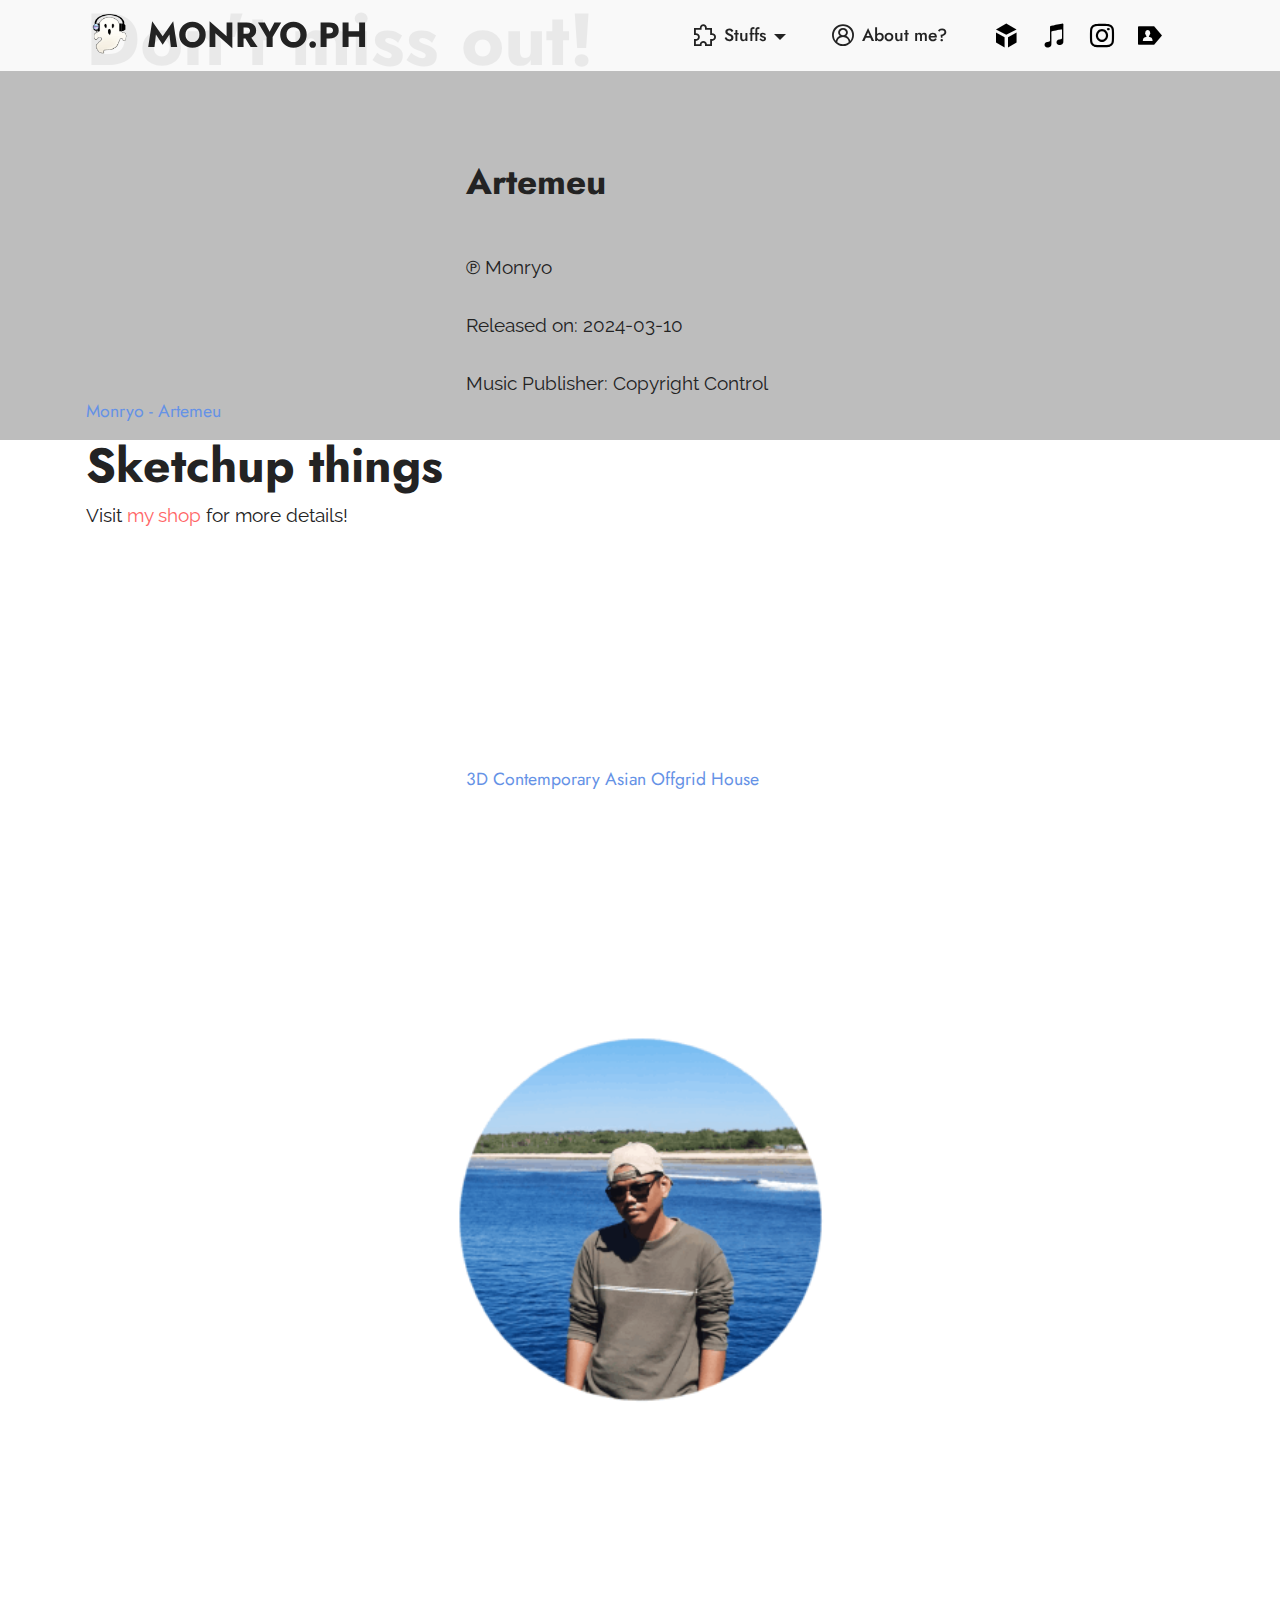
<file: index.html>
<!DOCTYPE html>
<html  >
<head>

  <meta charset="UTF-8">
  <meta http-equiv="X-UA-Compatible" content="IE=edge">
  <meta name="generator" content="Mobirise v5.3.5, mobirise.com">
  <meta name="viewport" content="width=device-width, initial-scale=1, minimum-scale=1">
  <link rel="shortcut icon" href="assets/images/89223eed-b231-4d9b-aaef-8944969339d1-80x80.png" type="image/x-icon">
  <meta name="description" content="Monryo started in 2021-04-27. Please help him to drink a lot more of beers...">
  
  
  <title>Monryo.ph</title>
  <link rel="stylesheet" href="assets/web/assets/mobirise-icons2/mobirise2.css">
  <link rel="stylesheet" href="assets/web/assets/mobirise-icons-bold/mobirise-icons-bold.css">
  <link rel="stylesheet" href="assets/tether/tether.min.css">
  <link rel="stylesheet" href="assets/bootstrap/css/bootstrap.min.css">
  <link rel="stylesheet" href="assets/bootstrap/css/bootstrap-grid.min.css">
  <link rel="stylesheet" href="assets/bootstrap/css/bootstrap-reboot.min.css">
  <link rel="stylesheet" href="assets/animatecss/animate.css">
  <link rel="stylesheet" href="assets/dropdown/css/style.css">
  <link rel="stylesheet" href="assets/socicon/css/styles.css">
  <link rel="stylesheet" href="assets/theme/css/style.css">
  <link rel="preload" href="https://fonts.googleapis.com/css?family=Jost:100,200,300,400,500,600,700,800,900,100i,200i,300i,400i,500i,600i,700i,800i,900i&display=swap" as="style" onload="this.onload=null;this.rel='stylesheet'">
  <noscript><link rel="stylesheet" href="https://fonts.googleapis.com/css?family=Jost:100,200,300,400,500,600,700,800,900,100i,200i,300i,400i,500i,600i,700i,800i,900i&display=swap"></noscript>
  <link rel="preload" href="https://fonts.googleapis.com/css?family=Raleway:100,200,300,400,500,600,700,800,900,100i,200i,300i,400i,500i,600i,700i,800i,900i&display=swap" as="style" onload="this.onload=null;this.rel='stylesheet'">
  <noscript><link rel="stylesheet" href="https://fonts.googleapis.com/css?family=Raleway:100,200,300,400,500,600,700,800,900,100i,200i,300i,400i,500i,600i,700i,800i,900i&display=swap"></noscript>
  <link rel="preload" as="style" href="assets/mobirise/css/mbr-additional.css"><link rel="stylesheet" href="assets/mobirise/css/mbr-additional.css" type="text/css">
  
  
  
  
</head>
<body>
  
  <section class="menu menu3 cid-sz2acZbUHK" once="menu" id="menu3-n">
    
    <nav class="navbar navbar-dropdown navbar-fixed-top navbar-expand-lg">
        <div class="container">
            <div class="navbar-brand">
                <span class="navbar-logo">
                    <a href="index.html#header1-l">
                        <img src="assets/images/89223eed-b231-4d9b-aaef-8944969339d1-80x80.png" alt="Mobirise" style="height: 3rem;">
                    </a>
                </span>
                <span class="navbar-caption-wrap"><a class="navbar-caption text-black text-primary display-5" href="index.html#header1-l">MONRYO.PH</a></span>
            </div>
            <button class="navbar-toggler" type="button" data-toggle="collapse" data-target="#navbarSupportedContent" aria-controls="navbarNavAltMarkup" aria-expanded="false" aria-label="Toggle navigation">
                <div class="hamburger">
                    <span></span>
                    <span></span>
                    <span></span>
                    <span></span>
                </div>
            </button>
            <div class="collapse navbar-collapse" id="navbarSupportedContent">
                <ul class="navbar-nav nav-dropdown nav-right" data-app-modern-menu="true"><li class="nav-item dropdown"><a class="nav-link link text-black text-primary dropdown-toggle display-4" href="#" data-toggle="dropdown-submenu" aria-expanded="false"><span class="mobi-mbri mobi-mbri-extension mbr-iconfont mbr-iconfont-btn"></span>Stuffs</a><div class="dropdown-menu"><a class="text-black text-primary dropdown-item display-4" href="music.html">Music Library</a><a class="text-black text-primary dropdown-item display-4" href="3d.html">3D Models</a><a class="text-black text-primary dropdown-item display-4" href="engineering.html">Civil Engineering</a></div></li><li class="nav-item"><a class="nav-link link text-black text-primary display-4" href="about me.html#header12-1u"><span class="mobi-mbri mobi-mbri-user-2 mbr-iconfont mbr-iconfont-btn"></span>About me?</a></li></ul>
                <div class="icons-menu">
                    <a class="iconfont-wrapper" href="3d.html#gallery2-1a">
                        <span class="p-2 mbr-iconfont socicon-sketchfab socicon"></span>
                    </a>
                    <a class="iconfont-wrapper" href="music.html#video5-1d">
                        <span class="p-2 mbr-iconfont socicon-itunes socicon"></span>
                    </a>
                    <a class="iconfont-wrapper" href="https://www.instagram.com/monryo.ph/" target="_blank">
                        <span class="p-2 mbr-iconfont socicon-instagram socicon"></span>
                    </a>
                    <a class="iconfont-wrapper" href="contact.html">
                        <span class="p-2 mbr-iconfont socicon-persona socicon"></span>
                    </a>
                </div>
                
            </div>
        </div>
    </nav>
</section>

<section class="video5 cid-u8ejBsRHVs" id="video5-2l">
    
    <div class="mbr-overlay" style="opacity: 0.3; background-color: rgb(35, 35, 35);"></div>
    <div class="container">
        <div class="title-wrapper mb-5">
            <h4 class="mbr-section-title mbr-fonts-style mb-0 display-1"><strong>Don't miss out!</strong></h4>
        </div>
        <div class="row align-items-center">
            <div class="col-12 col-lg-4 video-block">
                <div class="video-wrapper"><iframe class="mbr-embedded-video" src="https://www.youtube.com/embed/wLzXuDdZyvM?rel=0&amp;amp;showinfo=0&amp;autoplay=1&amp;loop=1&amp;playlist=wLzXuDdZyvM" width="800" height="600" frameborder="0" allowfullscreen></iframe></div>
                <p class="mbr-description pt-2 mbr-fonts-style display-4"><em><a href="https://share.amuse.io/ts0mCnK9ZQrm" class="text-primary" target="_blank">Monryo - Artemeu&nbsp;</a></em></p>
            </div>
            <div class="col-12 col-lg">
                <div class="text-wrapper">
                    <h3 class="mbr-section-subtitle mbr-fonts-style mb-3 display-5"><strong>Artemeu</strong></h3>
                    <p class="mbr-text mbr-fonts-style display-7"><br>℗ Monryo<br><br>Released on: 2024-03-10<br><br>Music Publisher: Copyright Control</p>
                </div>
            </div>
        </div>
    </div>
</section>

<section class="video2 cid-u8emjSXW8Q" id="video2-2p">
    
    <div class="mbr-overlay" style="opacity: 0.4; background-color: rgb(255, 255, 255);"></div>
    <div class="container">
        <div class="mbr-section-head">
            <h4 class="mbr-section-title mbr-fonts-style mb-0 display-2"><strong>Sketchup things</strong></h4>
            <h5 class="mbr-section-subtitle mbr-fonts-style mb-0 mt-2 display-7">Visit <a href="3d.html" class="text-secondary">my shop</a> for more details!&nbsp;</h5>
        </div>
        <div class="row justify-content-center mt-4">
            <div class="col-12 col-md-4 video-block">
                <div class="video-wrapper"><iframe class="mbr-embedded-video" src="https://www.youtube.com/embed/CAAMu27twX4?rel=0&amp;amp;showinfo=0&amp;autoplay=1&amp;loop=1&amp;playlist=CAAMu27twX4" width="1280" height="720" frameborder="0" allowfullscreen></iframe></div>
                <p class="mbr-text pt-2 mbr-fonts-style display-4"><a href="https://www.turbosquid.com/FullPreview/2082310" class="text-primary" target="_blank">3D Contemporary Asian Offgrid House</a></p>
            </div>
        </div>
    </div>
</section>

<section class="header9 cid-tLI4lmuhrQ" id="header9-2c">

    

    <div class="mbr-overlay" style="opacity: 0; background-color: rgb(35, 35, 35);"></div>

    <div class="text-center container">
        <div class="row justify-content-center">
            <div class="col-md-12 col-lg-9">
                <div class="image-wrap mb-4">
                    <img src="assets/images/picsart-23-08-02-04-30-00-526-582x582.png" alt="">
                </div>
                <h1 class="mbr-section-title mbr-fonts-style mb-3 display-2"><strong>Monryo</strong></h1>
                <p class="mbr-text mbr-fonts-style display-4">My laziness is like the number 8. Once I lie down, it's infinite!<br></p>
                <div class="mbr-section-btn mt-3"><a class="btn btn-success display-7" href="3d.html#gallery2-1a"><span class="socicon socicon-sketchfab mbr-iconfont mbr-iconfont-btn"></span>3D Models</a> <a class="btn btn-success display-7" href="music.html#video5-1d"><span class="mbrib-music mbr-iconfont mbr-iconfont-btn"></span>Music Library</a></div>
            </div>
        </div>
    </div>
</section><section style="background-color: #fff; font-family: -apple-system, BlinkMacSystemFont, 'Segoe UI', 'Roboto', 'Helvetica Neue', Arial, sans-serif; color:#aaa; font-size:12px; padding: 0; align-items: center; display: flex;"><a href="https://mobirise.site/k" style=": 1 1; height: 3rem; padding-left: 1rem;"></a><p style="flex: 0 0 auto; margin:0; padding-right:1rem;">Copyright 2023 </p></section><script src="assets/web/assets/jquery/jquery.min.js"></script>  <script src="assets/popper/popper.min.js"></script>  <script src="assets/tether/tether.min.js"></script>  <script src="assets/bootstrap/js/bootstrap.min.js"></script>  <script src="assets/smoothscroll/smooth-scroll.js"></script>  <script src="assets/viewportchecker/jquery.viewportchecker.js"></script>  <script src="assets/dropdown/js/nav-dropdown.js"></script>  <script src="assets/dropdown/js/navbar-dropdown.js"></script>  <script src="assets/touchswipe/jquery.touch-swipe.min.js"></script>  <script src="assets/theme/js/script.js"></script> 
  
  
  <input name="animation" type="hidden">
  </body>
</html>
</file>
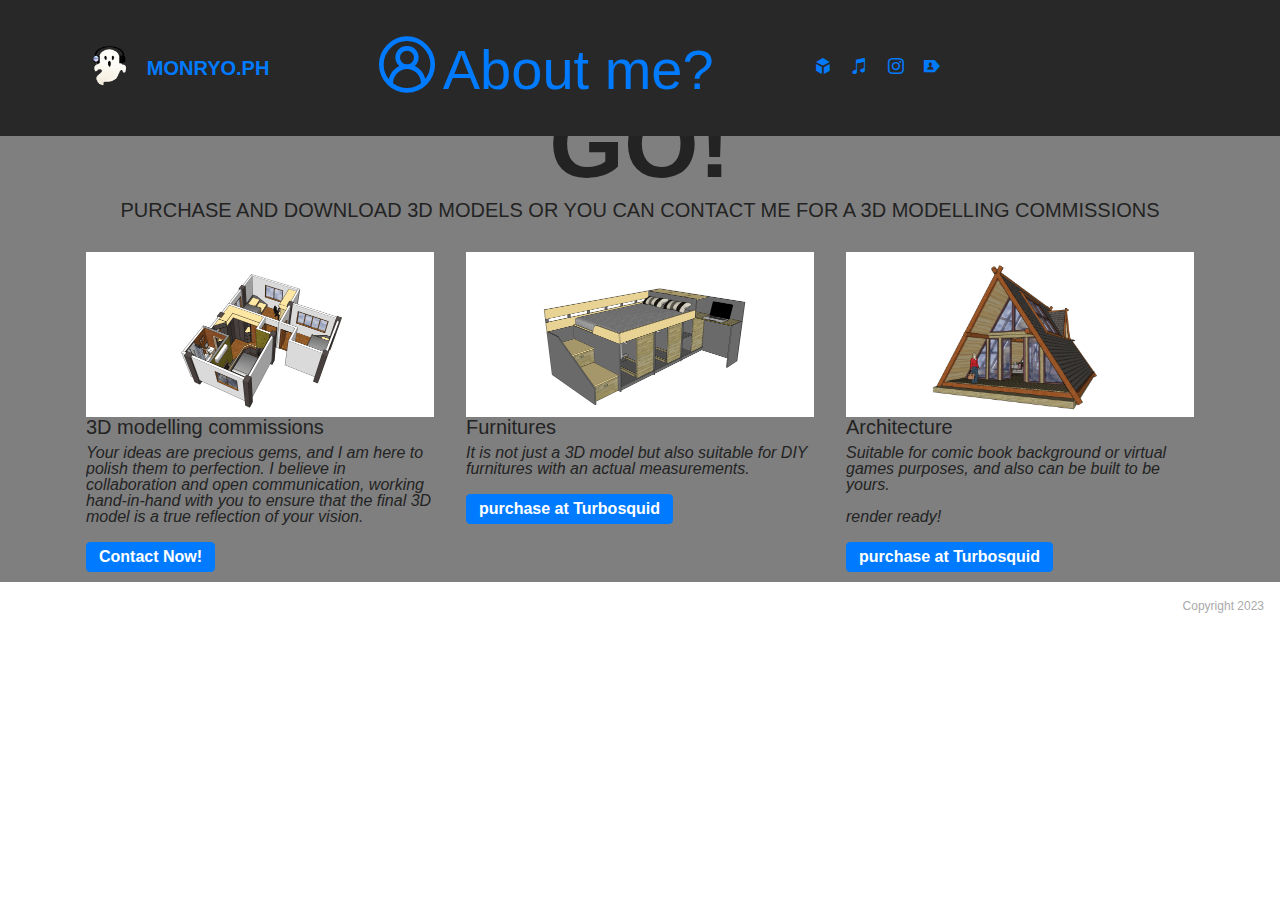
<file: 3d.html>
<!DOCTYPE html>
<html  >
<head>
  
  <meta charset="UTF-8">
  <meta http-equiv="X-UA-Compatible" content="IE=edge">
  <meta name="generator" content="Mobirise v5.3.5, mobirise.com">
  <meta name="viewport" content="width=device-width, initial-scale=1, minimum-scale=1">
  <link rel="shortcut icon" href="assets/images/89223eed-b231-4d9b-aaef-8944969339d1-80x80.png" type="image/x-icon">
  <meta name="description" content="come purchase our products">
  
  
  <title>3D Models</title>
  <link rel="stylesheet" href="assets/web/assets/mobirise-icons2/mobirise2.css">
  <link rel="stylesheet" href="assets/tether/tether.min.css">
  <link rel="stylesheet" href="assets/bootstrap/css/bootstrap.min.css">
  <link rel="stylesheet" href="assets/bootstrap/css/bootstrap-grid.min.css">
  <link rel="stylesheet" href="assets/bootstrap/css/bootstrap-reboot.min.css">
  <link rel="stylesheet" href="assets/animatecss/animate.css">
  <link rel="stylesheet" href="assets/dropdown/css/style.css">
  <link rel="stylesheet" href="assets/socicon/css/styles.css">
  <link rel="stylesheet" href="assets/theme/css/style.css">
  <link rel="preload" href="https://fonts.googleapis.com/css?family=Jost:100,200,300,400,500,600,700,800,900,100i,200i,300i,400i,500i,600i,700i,800i,900i&display=swap" as="style" onload="this.onload=null;this.rel='stylesheet'">
  <noscript><link rel="stylesheet" href="https://fonts.googleapis.com/css?family=Jost:100,200,300,400,500,600,700,800,900,100i,200i,300i,400i,500i,600i,700i,800i,900i&display=swap"></noscript>
  <link rel="preload" href="https://fonts.googleapis.com/css?family=Raleway:100,200,300,400,500,600,700,800,900,100i,200i,300i,400i,500i,600i,700i,800i,900i&display=swap" as="style" onload="this.onload=null;this.rel='stylesheet'">
  <noscript><link rel="stylesheet" href="https://fonts.googleapis.com/css?family=Raleway:100,200,300,400,500,600,700,800,900,100i,200i,300i,400i,500i,600i,700i,800i,900i&display=swap"></noscript>
  <link rel="preload" as="style" href="assets/mobirise/css/mbr-additional.css"><link rel="stylesheet" href="assets/mobirise/css/mbr-additional.css" type="text/css">
  
  
  
  
</head>
<body>
  
  <section class="menu menu3 cid-sz2acZbUHK" once="menu" id="menu3-18">
    
    <nav class="navbar navbar-dropdown navbar-fixed-top navbar-expand-lg">
        <div class="container">
            <div class="navbar-brand">
                <span class="navbar-logo">
                    <a href="index.html#header1-l">
                        <img src="assets/images/89223eed-b231-4d9b-aaef-8944969339d1-80x80.png" alt="Mobirise" style="height: 3rem;">
                    </a>
                </span>
                <span class="navbar-caption-wrap"><a class="navbar-caption text-black text-primary display-5" href="index.html#header1-l">MONRYO.PH</a></span>
            </div>
            <button class="navbar-toggler" type="button" data-toggle="collapse" data-target="#navbarSupportedContent" aria-controls="navbarNavAltMarkup" aria-expanded="false" aria-label="Toggle navigation">
                <div class="hamburger">
                    <span></span>
                    <span></span>
                    <span></span>
                    <span></span>
                </div>
            </button>
            <div class="collapse navbar-collapse" id="navbarSupportedContent">
                <ul class="navbar-nav nav-dropdown nav-right" data-app-modern-menu="true"><li class="nav-item"><a class="nav-link link text-black text-primary display-4" href="about me.html#header12-1u"><span class="mobi-mbri mobi-mbri-user-2 mbr-iconfont mbr-iconfont-btn"></span>About me?</a></li></ul>
                <div class="icons-menu">
                    <a class="iconfont-wrapper" href="3d.html#gallery2-1a">
                        <span class="p-2 mbr-iconfont socicon-sketchfab socicon"></span>
                    </a>
                    <a class="iconfont-wrapper" href="music.html#video5-1d">
                        <span class="p-2 mbr-iconfont socicon-itunes socicon"></span>
                    </a>
                    <a class="iconfont-wrapper" href="https://www.instagram.com/monryo.ph/" target="_blank">
                        <span class="p-2 mbr-iconfont socicon-instagram socicon"></span>
                    </a>
                    <a class="iconfont-wrapper" href="contact.html">
                        <span class="p-2 mbr-iconfont socicon-persona socicon"></span>
                    </a>
                </div>
                
            </div>
        </div>
    </nav>
</section>

<section class="gallery2 cid-tv45gpLAJt" id="gallery2-1a">
    
    <div class="mbr-overlay"></div>
    <div class="container">
        <div class="mbr-section-head">
            <h4 class="mbr-section-title mbr-fonts-style align-center mb-0 display-1"><strong>3D MODELS ON THE GO!</strong></h4>
            <h5 class="mbr-section-subtitle mbr-fonts-style align-center mb-0 mt-2 display-5">PURCHASE AND DOWNLOAD 3D MODELS OR YOU CAN CONTACT ME FOR A 3D MODELLING COMMISSIONS</h5>
        </div>
        <div class="row mt-4">
            
            <div class="item features-image сol-12 col-md-6 col-lg-4 active">
                <div class="item-wrapper">
                    <div class="item-img">
                        <img src="assets/images/untitled-696x329.png" data-slide-to="0" alt="">
                    </div>
                    <div class="item-content">
                        <h5 class="item-title mbr-fonts-style display-5">3D modelling commissions</h5>
                        <h6 class="item-subtitle mbr-fonts-style mt-1 display-7"><em>Your ideas are precious gems, and I am here to polish them to perfection. I believe in collaboration and open communication, working hand-in-hand with you to ensure that the final 3D model is a true reflection of your vision.</em></h6>
                        
                    </div>
                    <div class="mbr-section-btn item-footer mt-2"><a href="contact.html#contacts1-1j" class="btn btn-primary item-btn display-7">Contact Now!</a></div>
                </div>
            </div><div class="item features-image сol-12 col-md-6 col-lg-4">
                <div class="item-wrapper">
                    <div class="item-img">
                        <img src="assets/images/addicted-to-shet-696x329.png" alt="" data-slide-to="1">
                    </div>
                    <div class="item-content">
                        <h5 class="item-title mbr-fonts-style display-5">Furnitures</h5>
                        <h6 class="item-subtitle mbr-fonts-style mt-1 display-7"><em>It is not just a 3D model but also suitable for DIY furnitures with an actual measurements.</em></h6>
                        
                    </div>
                    <div class="mbr-section-btn item-footer mt-2"><a href="https://www.turbosquid.com/Search/Artists/Monryo" class="btn btn-primary item-btn display-7" target="_blank">purchase at Turbosquid</a></div>
                </div>
            </div><div class="item features-image сol-12 col-md-6 col-lg-4">
                <div class="item-wrapper">
                    <div class="item-img">
                        <img src="assets/images/isolated-cabin-bb-566x268.png" data-slide-to="2">
                    </div>
                    <div class="item-content">
                        <h5 class="item-title mbr-fonts-style display-5">Architecture</h5>
                        <h6 class="item-subtitle mbr-fonts-style mt-1 display-7"><em>Suitable for comic book background or virtual games purposes, and also can be built to be yours.</em><br><br><em>render ready!</em></h6>
                        
                    </div>
                    <div class="mbr-section-btn item-footer mt-2"><a href="https://www.turbosquid.com/Search/Artists/Monryo" class="btn btn-primary item-btn display-7" target="_blank">purchase at Turbosquid</a></div>
                </div>
            </div>
            
            
        </div>
    </div>
</section><section style="background-color: #fff; font-family: -apple-system, BlinkMacSystemFont, 'Segoe UI', 'Roboto', 'Helvetica Neue', Arial, sans-serif; color:#aaa; font-size:12px; padding: 0; align-items: center; display: flex;"><a href="https://mobirise,site/k" style="flex: 1 1; height: 3rem; padding-left: 1rem;"></a><p style="flex: 0 0 auto; margin:0; padding-right:1rem;">Copyright 2023 </p></section><script src="assets/web/assets/jquery/jquery.min.js"></script>  <script src="assets/popper/popper.min.js"></script>  <script src="assets/tether/tether.min.js"></script>  <script src="assets/bootstrap/js/bootstrap.min.js"></script>  <script src="assets/smoothscroll/smooth-scroll.js"></script>  <script src="assets/viewportchecker/jquery.viewportchecker.js"></script>  <script src="assets/dropdown/js/nav-dropdown.js"></script>  <script src="assets/dropdown/js/navbar-dropdown.js"></script>  <script src="assets/touchswipe/jquery.touch-swipe.min.js"></script>  <script src="assets/theme/js/script.js"></script>  
  
  
  <input name="animation" type="hidden">
  </body>
</html>
</file>
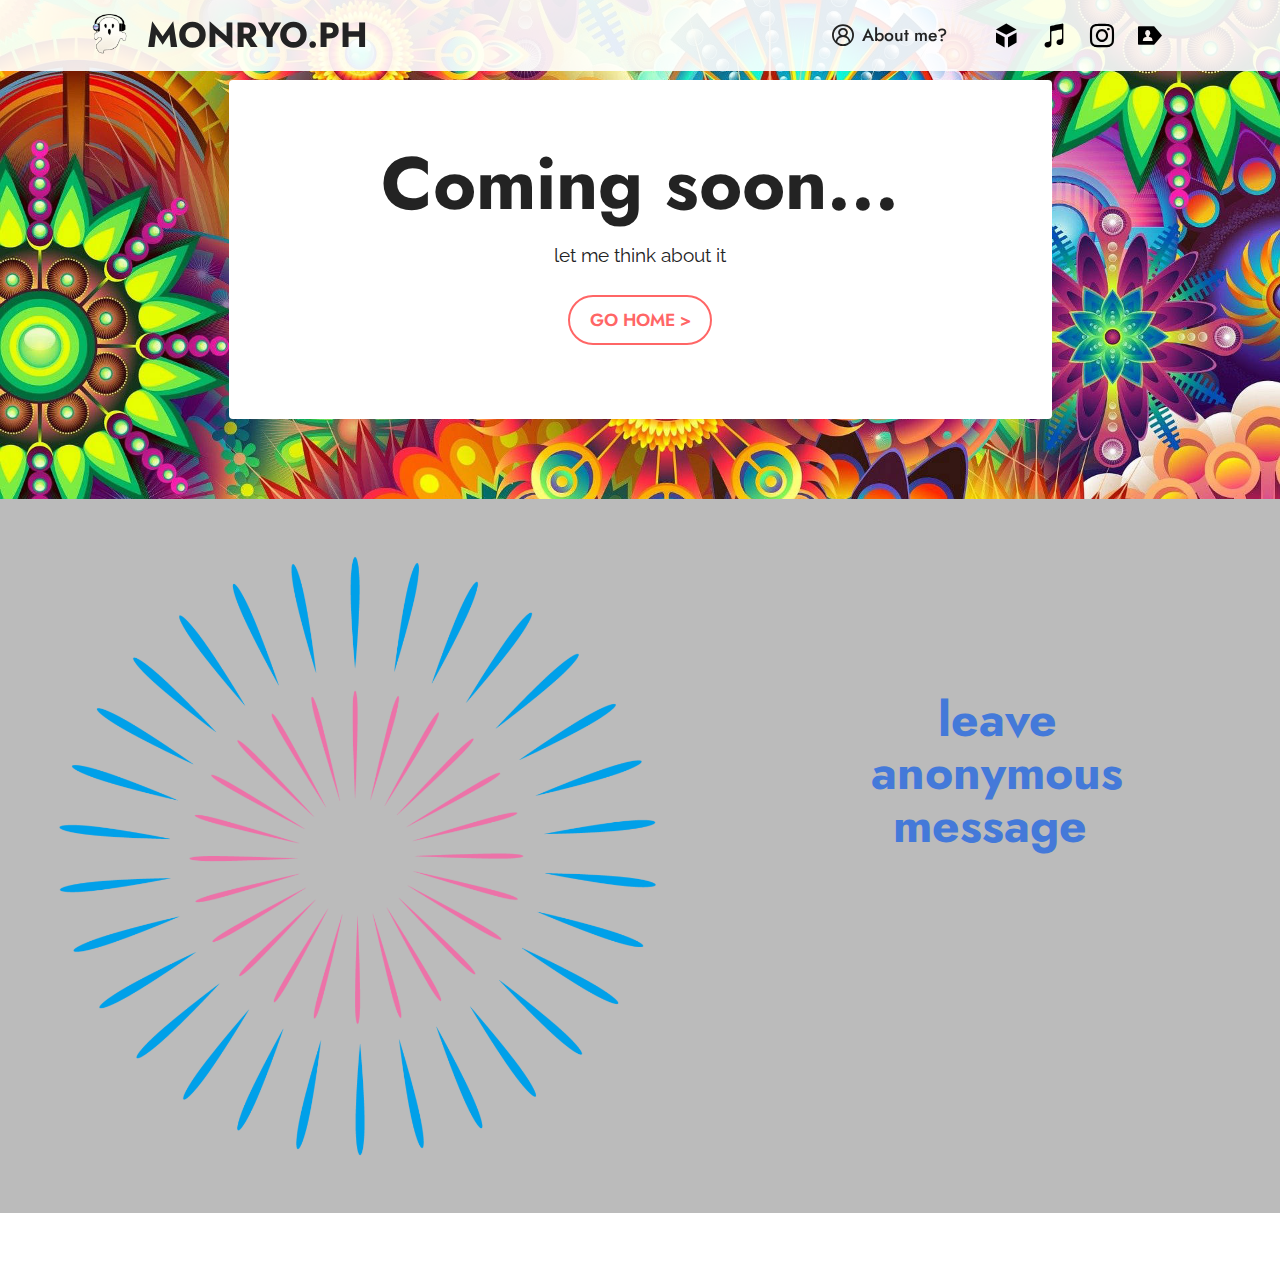
<file: about me.html>
<!DOCTYPE html>
<html  >
<head>
  <!-- Site made with Mobirise Website Builder v5.3.5, https://mobirise.com -->
  <meta charset="UTF-8">
  <meta http-equiv="X-UA-Compatible" content="IE=edge">
  <meta name="generator" content="Mobirise v5.3.5, mobirise.com">
  <meta name="viewport" content="width=device-width, initial-scale=1, minimum-scale=1">
  <link rel="shortcut icon" href="assets/images/89223eed-b231-4d9b-aaef-8944969339d1-80x80.png" type="image/x-icon">
  <meta name="description" content="??">
  
  
  <title>About me</title>
  <link rel="stylesheet" href="assets/web/assets/mobirise-icons2/mobirise2.css">
  <link rel="stylesheet" href="assets/tether/tether.min.css">
  <link rel="stylesheet" href="assets/bootstrap/css/bootstrap.min.css">
  <link rel="stylesheet" href="assets/bootstrap/css/bootstrap-grid.min.css">
  <link rel="stylesheet" href="assets/bootstrap/css/bootstrap-reboot.min.css">
  <link rel="stylesheet" href="assets/animatecss/animate.css">
  <link rel="stylesheet" href="assets/dropdown/css/style.css">
  <link rel="stylesheet" href="assets/formstyler/jquery.formstyler.css">
  <link rel="stylesheet" href="assets/formstyler/jquery.formstyler.theme.css">
  <link rel="stylesheet" href="assets/datepicker/jquery.datetimepicker.min.css">
  <link rel="stylesheet" href="assets/socicon/css/styles.css">
  <link rel="stylesheet" href="assets/theme/css/style.css">
  <link rel="preload" href="https://fonts.googleapis.com/css?family=Jost:100,200,300,400,500,600,700,800,900,100i,200i,300i,400i,500i,600i,700i,800i,900i&display=swap" as="style" onload="this.onload=null;this.rel='stylesheet'">
  <noscript><link rel="stylesheet" href="https://fonts.googleapis.com/css?family=Jost:100,200,300,400,500,600,700,800,900,100i,200i,300i,400i,500i,600i,700i,800i,900i&display=swap"></noscript>
  <link rel="preload" href="https://fonts.googleapis.com/css?family=Raleway:100,200,300,400,500,600,700,800,900,100i,200i,300i,400i,500i,600i,700i,800i,900i&display=swap" as="style" onload="this.onload=null;this.rel='stylesheet'">
  <noscript><link rel="stylesheet" href="https://fonts.googleapis.com/css?family=Raleway:100,200,300,400,500,600,700,800,900,100i,200i,300i,400i,500i,600i,700i,800i,900i&display=swap"></noscript>
  <link rel="preload" as="style" href="assets/mobirise/css/mbr-additional.css"><link rel="stylesheet" href="assets/mobirise/css/mbr-additional.css" type="text/css">
  
  
  
  
</head>
<body>
  
  <section class="menu menu3 cid-sz2acZbUHK" once="menu" id="menu3-1r">
    
    <nav class="navbar navbar-dropdown navbar-fixed-top navbar-expand-lg">
        <div class="container">
            <div class="navbar-brand">
                <span class="navbar-logo">
                    <a href="index.html#header1-l">
                        <img src="assets/images/89223eed-b231-4d9b-aaef-8944969339d1-80x80.png" alt="Mobirise" style="height: 3rem;">
                    </a>
                </span>
                <span class="navbar-caption-wrap"><a class="navbar-caption text-black text-primary display-5" href="index.html#header1-l">MONRYO.PH</a></span>
            </div>
            <button class="navbar-toggler" type="button" data-toggle="collapse" data-target="#navbarSupportedContent" aria-controls="navbarNavAltMarkup" aria-expanded="false" aria-label="Toggle navigation">
                <div class="hamburger">
                    <span></span>
                    <span></span>
                    <span></span>
                    <span></span>
                </div>
            </button>
            <div class="collapse navbar-collapse" id="navbarSupportedContent">
                <ul class="navbar-nav nav-dropdown nav-right" data-app-modern-menu="true"><li class="nav-item"><a class="nav-link link text-black text-primary display-4" href="about me.html#header12-1u"><span class="mobi-mbri mobi-mbri-user-2 mbr-iconfont mbr-iconfont-btn"></span>About me?</a></li></ul>
                <div class="icons-menu">
                    <a class="iconfont-wrapper" href="3d.html#gallery2-1a">
                        <span class="p-2 mbr-iconfont socicon-sketchfab socicon"></span>
                    </a>
                    <a class="iconfont-wrapper" href="music.html#video5-1d">
                        <span class="p-2 mbr-iconfont socicon-itunes socicon"></span>
                    </a>
                    <a class="iconfont-wrapper" href="https://www.instagram.com/monryo.ph/" target="_blank">
                        <span class="p-2 mbr-iconfont socicon-instagram socicon"></span>
                    </a>
                    <a class="iconfont-wrapper" href="contact.html">
                        <span class="p-2 mbr-iconfont socicon-persona socicon"></span>
                    </a>
                </div>
                
            </div>
        </div>
    </nav>
</section>

<section class="header12 cid-tDYTTGyxge" id="header12-1u">

    

    
    <div class="container">
        <div class="row justify-content-center">
            <div class="card col-12 col-md-12 col-lg-9">
                <div class="card-wrapper">
                    <div class="card-box align-center">
                        <h1 class="card-title mbr-fonts-style mb-3 display-1"><strong>Coming soon...</strong></h1>
                        <p class="mbr-text mbr-fonts-style display-7">let me think about it</p>
                        <div class="mbr-section-btn mt-3"><a class="btn btn-secondary-outline display-4" href="index.html#top">GO HOME &gt;</a></div>
                    </div>
                </div>
            </div>
        </div>
    </div>
</section>

<section class="form3 cid-tDYWs48g8s" id="form3-1w">

    

    

    <div class="container-fluid">
        <div class="row justify-content-center">
            <div class="col-lg-7 col-12">
                <div class="image-wrapper">
                    <a href="https://www.instagram.com/monryo.ph/" target="_blank"><img class="w-100" src="assets/images/adobe-fireworks-adobe-systems-software-versioning-download-computer-font-hanabi-0ac44d853ee284809bae893d356621b4-1332x1332.png" alt="Mobirise"></a>
                </div>
            </div>
            <div class="col-lg-3 offset-lg-1 mbr-form" data-form-type="formoid">
                <form action="https://mobirise.eu/" method="POST" class="mbr-form form-with-styler" data-form-title="Form Name"><input type="hidden" name="email" data-form-email="true" value="Vtk36Jbs/u2C7hYHjeOVATl6Sptxyu52zCt7KDSPscipnnneMPvxI6Fp/EcQrwbqe9mSHinNdrAQz4Gw/Ys/49xbPxnwxCZ+NNVGEY0HBeL7JX5PtB1z6WJwXQ0VMKA6">
                    <div class="row">
                        <div hidden="hidden" data-form-alert="" class="alert alert-success col-12">HAHAHA, Now you're exposed. I know who you are! HAHAAHAHA</div>
                        <div hidden="hidden" data-form-alert-danger="" class="alert alert-danger col-12">Oops...! some
                            problem!</div>
                    </div>
                    <div class="dragArea row">
                        <div class="col-lg-12 col-md-12 col-sm-12">
                            <h1 class="mbr-section-title mb-4 display-2"><strong>leave anonymous message&nbsp;</strong></h1>
                        </div>
                        <div class="col-lg-12 col-md-12 col-sm-12">
                            
                        </div>
                        <div data-for="name" class="col-lg-12 col-md col-sm-12 form-group">
                            <input type="text" name="name" placeholder="Leave a message here!" data-form-field="name" class="form-control" value="" id="name-form3-1w">
                        </div>
                        
                        <div class="col-md-auto col-12 mbr-section-btn"><button type="submit" class="btn btn-primary display-4">Submit</button></div>
                    </div>
                </form>
            </div>
            <div class="offset-lg-1"></div>
        </div>
    </div>
</section><section style="background-color: #fff; font-family: -apple-system, BlinkMacSystemFont, 'Segoe UI', 'Roboto', 'Helvetica Neue', Arial, sans-serif; color:#aaa; font-size:12px; padding: 0; align-items: center; display: flex;"><a href="https://mobirise.site/j" style="flex: 1 1; height: 3rem; padding-left: 1rem;"></a><p style="flex: 0 0 auto; margin:0; padding-right:1rem;"><a href="https://mobirise.site" style="color:#aaa;">Copyright 2023 </p></section><script src="assets/web/assets/jquery/jquery.min.js"></script>  <script src="assets/popper/popper.min.js"></script>  <script src="assets/tether/tether.min.js"></script>  <script src="assets/bootstrap/js/bootstrap.min.js"></script>  <script src="assets/smoothscroll/smooth-scroll.js"></script>  <script src="assets/viewportchecker/jquery.viewportchecker.js"></script>  <script src="assets/dropdown/js/nav-dropdown.js"></script>  <script src="assets/dropdown/js/navbar-dropdown.js"></script>  <script src="assets/touchswipe/jquery.touch-swipe.min.js"></script>  <script src="assets/formstyler/jquery.formstyler.js"></script>  <script src="assets/formstyler/jquery.formstyler.min.js"></script>  <script src="assets/datepicker/jquery.datetimepicker.full.js"></script>  <script src="assets/theme/js/script.js"></script>  <script src="assets/formoid/formoid.min.js"></script>  
  
  
  <input name="animation" type="hidden">
  </body>
</html>
</file>
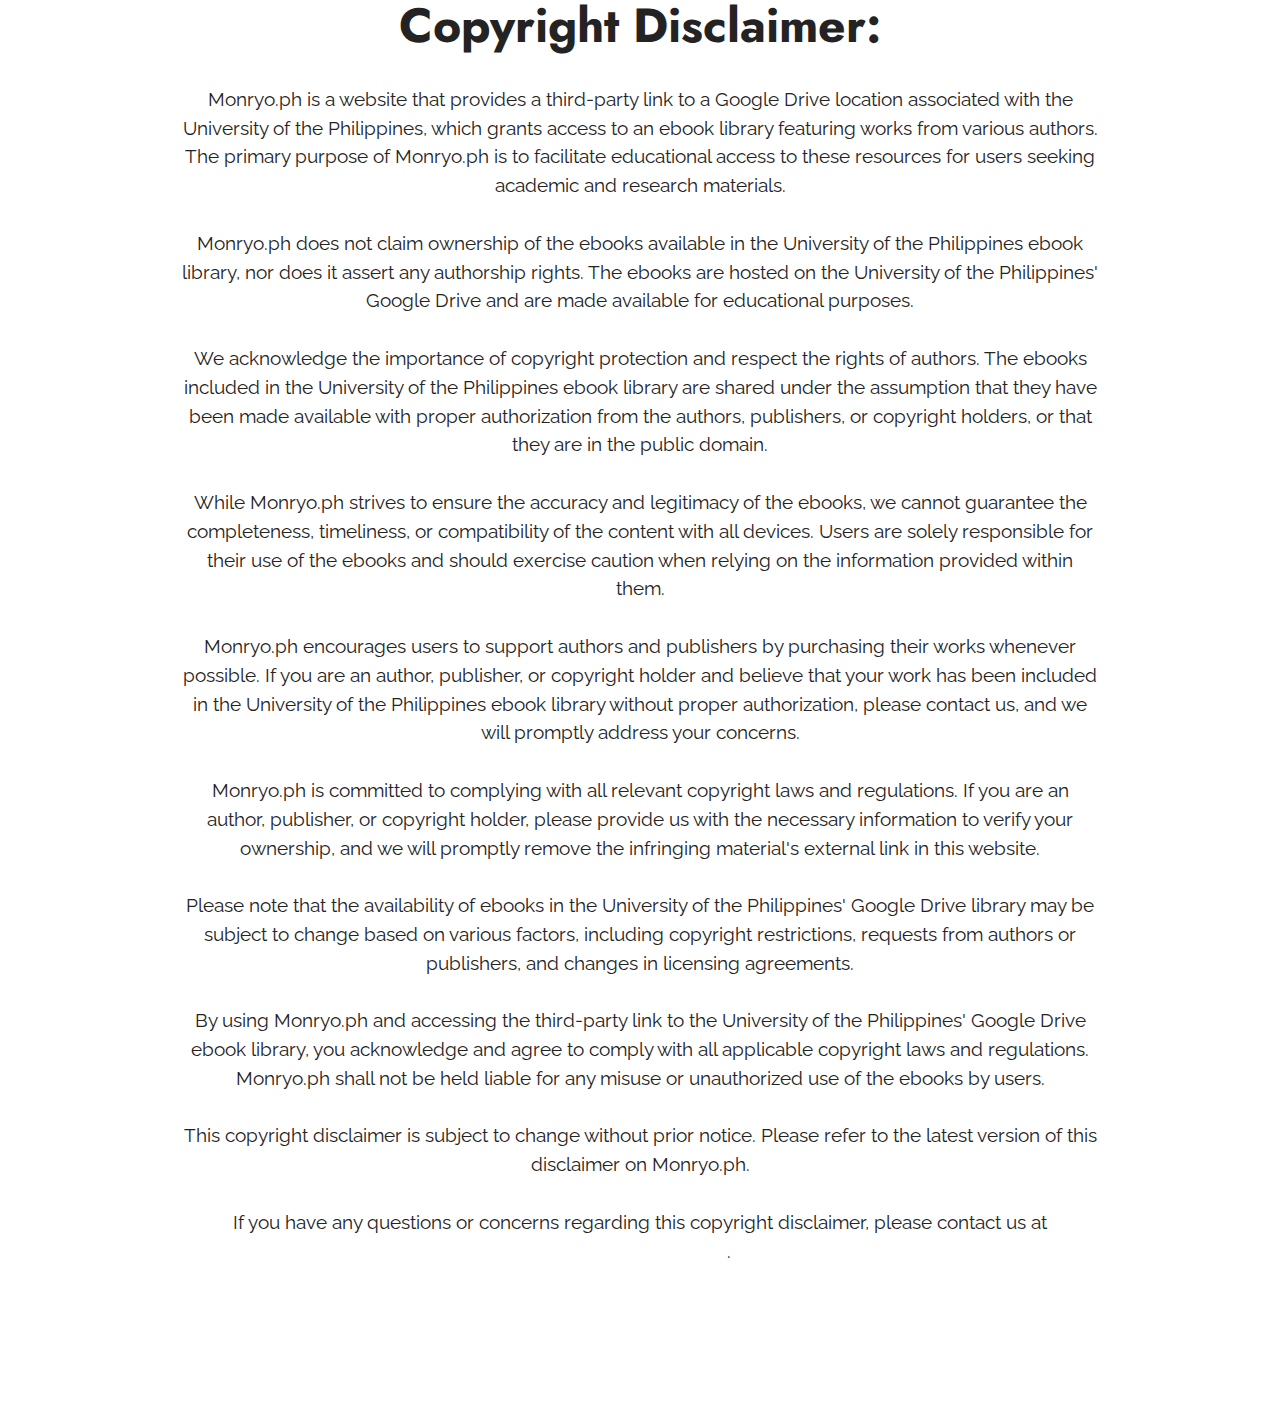
<file: cd.html>
<!DOCTYPE html>
<html  >
<head>
  <!-- Site made with Mobirise Website Builder v5.3.5, https://mobirise.com -->
  <meta charset="UTF-8">
  <meta http-equiv="X-UA-Compatible" content="IE=edge">
  <meta name="generator" content="Mobirise v5.3.5, mobirise.com">
  <meta name="viewport" content="width=device-width, initial-scale=1, minimum-scale=1">
  <link rel="shortcut icon" href="assets/images/89223eed-b231-4d9b-aaef-8944969339d1-80x80.png" type="image/x-icon">
  <meta name="description" content="Copyrights disclaimer for third party links">
  
  
  <title>Copyrights disclaimer</title>
  <link rel="stylesheet" href="assets/tether/tether.min.css">
  <link rel="stylesheet" href="assets/bootstrap/css/bootstrap.min.css">
  <link rel="stylesheet" href="assets/bootstrap/css/bootstrap-grid.min.css">
  <link rel="stylesheet" href="assets/bootstrap/css/bootstrap-reboot.min.css">
  <link rel="stylesheet" href="assets/animatecss/animate.css">
  <link rel="stylesheet" href="assets/theme/css/style.css">
  <link rel="preload" href="https://fonts.googleapis.com/css?family=Jost:100,200,300,400,500,600,700,800,900,100i,200i,300i,400i,500i,600i,700i,800i,900i&display=swap" as="style" onload="this.onload=null;this.rel='stylesheet'">
  <noscript><link rel="stylesheet" href="https://fonts.googleapis.com/css?family=Jost:100,200,300,400,500,600,700,800,900,100i,200i,300i,400i,500i,600i,700i,800i,900i&display=swap"></noscript>
  <link rel="preload" href="https://fonts.googleapis.com/css?family=Raleway:100,200,300,400,500,600,700,800,900,100i,200i,300i,400i,500i,600i,700i,800i,900i&display=swap" as="style" onload="this.onload=null;this.rel='stylesheet'">
  <noscript><link rel="stylesheet" href="https://fonts.googleapis.com/css?family=Raleway:100,200,300,400,500,600,700,800,900,100i,200i,300i,400i,500i,600i,700i,800i,900i&display=swap"></noscript>
  <link rel="preload" as="style" href="assets/mobirise/css/mbr-additional.css"><link rel="stylesheet" href="assets/mobirise/css/mbr-additional.css" type="text/css">
  
  
  
  
</head>
<body>
  
  <section class="content4 cid-tEBy3LxmDN" id="content4-29">
    
    
    <div class="container">
        <div class="row justify-content-center">
            <div class="title col-md-12 col-lg-10">
                <h3 class="mbr-section-title mbr-fonts-style align-center mb-4 display-2"><strong>Copyright Disclaimer:</strong></h3>
                <h4 class="mbr-section-subtitle align-center mbr-fonts-style mb-4 display-7">Monryo.ph is a website that provides a third-party link to a Google Drive location associated with the University of the Philippines, which grants access to an ebook library featuring works from various authors. The primary purpose of Monryo.ph is to facilitate educational access to these resources for users seeking academic and research materials.<div><br></div><div>Monryo.ph does not claim ownership of the ebooks available in the University of the Philippines ebook library, nor does it assert any authorship rights. The ebooks are hosted on the University of the Philippines' Google Drive and are made available for educational purposes.</div><div><br></div><div>We acknowledge the importance of copyright protection and respect the rights of authors. The ebooks included in the University of the Philippines ebook library are shared under the assumption that they have been made available with proper authorization from the authors, publishers, or copyright holders, or that they are in the public domain.</div><div><br></div><div>While Monryo.ph strives to ensure the accuracy and legitimacy of the ebooks, we cannot guarantee the completeness, timeliness, or compatibility of the content with all devices. Users are solely responsible for their use of the ebooks and should exercise caution when relying on the information provided within them.</div><div><br></div><div>Monryo.ph encourages users to support authors and publishers by purchasing their works whenever possible. If you are an author, publisher, or copyright holder and believe that your work has been included in the University of the Philippines ebook library without proper authorization, please contact us, and we will promptly address your concerns.</div><div><br></div><div>Monryo.ph is committed to complying with all relevant copyright laws and regulations. If you are an author, publisher, or copyright holder, please provide us with the necessary information to verify your ownership, and we will promptly remove the infringing material's external link in this website.</div><div><br></div><div>Please note that the availability of ebooks in the University of the Philippines' Google Drive library may be subject to change based on various factors, including copyright restrictions, requests from authors or publishers, and changes in licensing agreements.</div><div><br></div><div>By using Monryo.ph and accessing the third-party link to the University of the Philippines' Google Drive ebook library, you acknowledge and agree to comply with all applicable copyright laws and regulations. Monryo.ph shall not be held liable for any misuse or unauthorized use of the ebooks by users.</div><div><br></div><div>This copyright disclaimer is subject to change without prior notice. Please refer to the latest version of this disclaimer on Monryo.ph.</div><div><br></div><div>If you have any questions or concerns regarding this copyright disclaimer, please contact us at <a href="contact.html#contacts1-1j" class="text-warning">Monryo.ph/contacts</a>.</div></h4>
                <div class="mbr-section-btn align-center"><a class="btn btn-primary display-4" href="https://drive.google.com/drive/u/0/folders/1kCalmyjXuDF6LUJ_mLqr2uFJNUA5xxqV?fbclid=IwAR3cRw_Asy5W0rWIMtO0twBYSnGV8hK-ovpazLbvrJU8MqWjSd-dMDSxCbM&direction=a">PROCEED</a> <a class="btn btn-secondary display-4" href="index.html#header1-l">Go to Homepage</a></div>
            </div>
        </div>
    </div>
</section><section style="background-color: #fff; font-family: -apple-system, BlinkMacSystemFont, 'Segoe UI', 'Roboto', 'Helvetica Neue', Arial, sans-serif; color:#aaa; font-size:12px; padding: 0; align-items: center; display: flex;"><a href="https://mobirise.site/k" style=": 1 1; height: 3rem; padding-left: 1rem;"></a><p style="flex: 0 0 auto; margin:0; padding-right:1rem;">Copyright 2023 </p></section><script src="assets/web/assets/jquery/jquery.min.js"></script>  <script src="assets/popper/popper.min.js"></script>  <script src="assets/tether/tether.min.js"></script>  <script src="assets/bootstrap/js/bootstrap.min.js"></script>  <script src="assets/smoothscroll/smooth-scroll.js"></script>  <script src="assets/viewportchecker/jquery.viewportchecker.js"></script>  <script src="assets/theme/js/script.js"></script>  
  
  
  <input name="animation" type="hidden">
  </body>
</html>
</file>
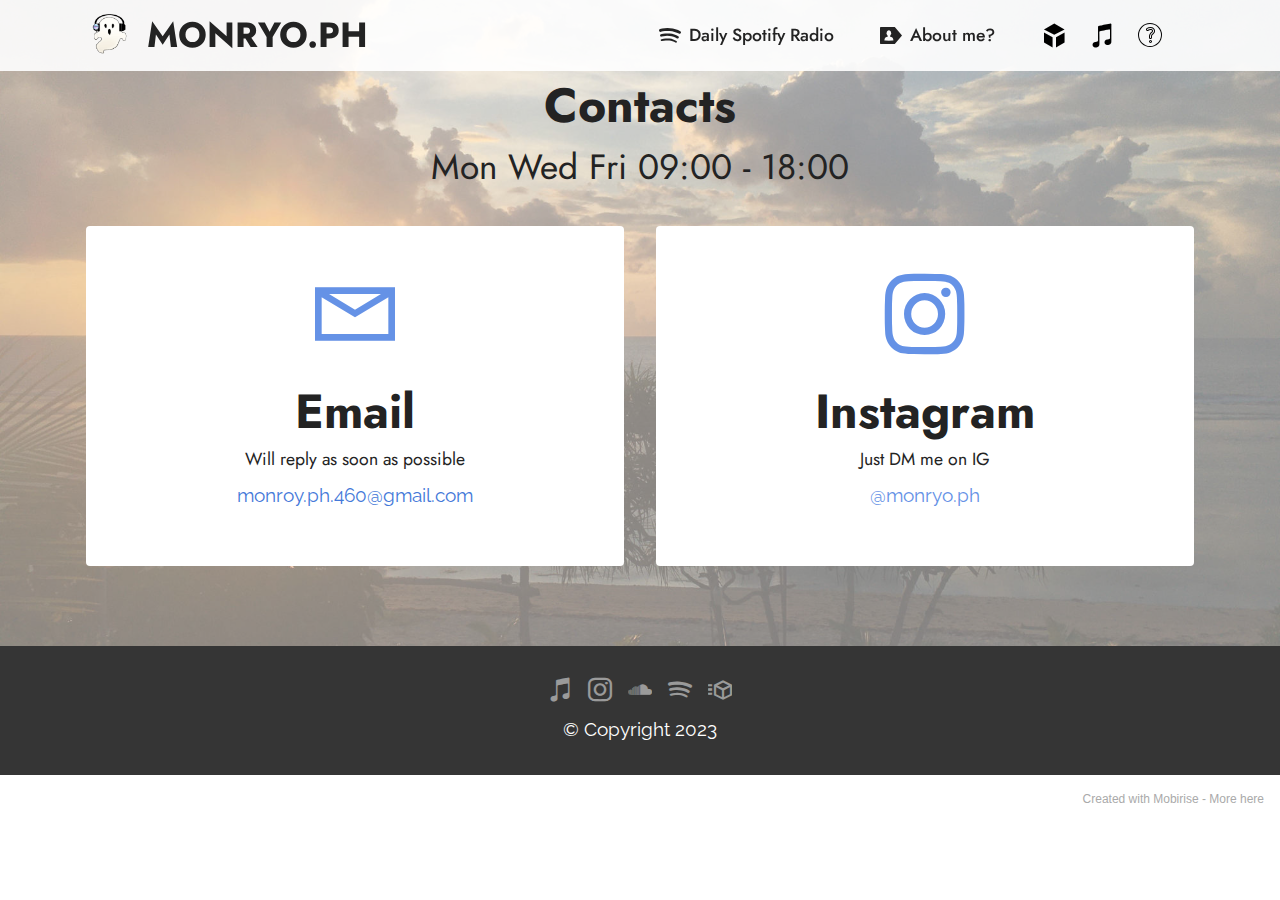
<file: contact.html>
<!DOCTYPE html>
<html  >
<head>
  <!-- Site made with Mobirise Website Builder v5.3.5, https://mobirise.com -->
  <meta charset="UTF-8">
  <meta http-equiv="X-UA-Compatible" content="IE=edge">
  <meta name="generator" content="Mobirise v5.3.5, mobirise.com">
  <meta name="viewport" content="width=device-width, initial-scale=1, minimum-scale=1">
  <link rel="shortcut icon" href="assets/images/89223eed-b231-4d9b-aaef-8944969339d1-80x80.png" type="image/x-icon">
  <meta name="description" content="">
  
  
  <title>Contact page</title>
  <link rel="stylesheet" href="assets/web/assets/mobirise-icons2/mobirise2.css">
  <link rel="stylesheet" href="assets/web/assets/mobirise-icons/mobirise-icons.css">
  <link rel="stylesheet" href="assets/tether/tether.min.css">
  <link rel="stylesheet" href="assets/bootstrap/css/bootstrap.min.css">
  <link rel="stylesheet" href="assets/bootstrap/css/bootstrap-grid.min.css">
  <link rel="stylesheet" href="assets/bootstrap/css/bootstrap-reboot.min.css">
  <link rel="stylesheet" href="assets/dropdown/css/style.css">
  <link rel="stylesheet" href="assets/socicon/css/styles.css">
  <link rel="stylesheet" href="assets/theme/css/style.css">
  <link rel="preload" href="https://fonts.googleapis.com/css?family=Jost:100,200,300,400,500,600,700,800,900,100i,200i,300i,400i,500i,600i,700i,800i,900i&display=swap" as="style" onload="this.onload=null;this.rel='stylesheet'">
  <noscript><link rel="stylesheet" href="https://fonts.googleapis.com/css?family=Jost:100,200,300,400,500,600,700,800,900,100i,200i,300i,400i,500i,600i,700i,800i,900i&display=swap"></noscript>
  <link rel="preload" href="https://fonts.googleapis.com/css?family=Raleway:100,200,300,400,500,600,700,800,900,100i,200i,300i,400i,500i,600i,700i,800i,900i&display=swap" as="style" onload="this.onload=null;this.rel='stylesheet'">
  <noscript><link rel="stylesheet" href="https://fonts.googleapis.com/css?family=Raleway:100,200,300,400,500,600,700,800,900,100i,200i,300i,400i,500i,600i,700i,800i,900i&display=swap"></noscript>
  <link rel="preload" as="style" href="assets/mobirise/css/mbr-additional.css"><link rel="stylesheet" href="assets/mobirise/css/mbr-additional.css" type="text/css">
  
  
  
  
</head>
<body>
  
  <section class="menu menu3 cid-sz2acZbUHK" once="menu" id="menu3-1g">
    
    <nav class="navbar navbar-dropdown navbar-fixed-top navbar-expand-lg">
        <div class="container">
            <div class="navbar-brand">
                <span class="navbar-logo">
                    <a href="index.html#header1-l">
                        <img src="assets/images/89223eed-b231-4d9b-aaef-8944969339d1-80x80.png" alt="Mobirise" style="height: 3rem;">
                    </a>
                </span>
                <span class="navbar-caption-wrap"><a class="navbar-caption text-black text-primary display-5" href="index.html#header1-l">MONRYO.PH</a></span>
            </div>
            <button class="navbar-toggler" type="button" data-toggle="collapse" data-target="#navbarSupportedContent" aria-controls="navbarNavAltMarkup" aria-expanded="false" aria-label="Toggle navigation">
                <div class="hamburger">
                    <span></span>
                    <span></span>
                    <span></span>
                    <span></span>
                </div>
            </button>
            <div class="collapse navbar-collapse" id="navbarSupportedContent">
                <ul class="navbar-nav nav-dropdown nav-right" data-app-modern-menu="true"><li class="nav-item"><a class="nav-link link text-black text-primary display-4" href="https://open.spotify.com/playlist/37i9dQZF1E4yZbBG1YxhqN?si=6b0bf052a92a4b82" target="_blank"><span class="socicon socicon-spotify mbr-iconfont mbr-iconfont-btn"></span>Daily Spotify Radio</a></li><li class="nav-item"><a class="nav-link link text-black text-primary display-4" href="page4.html#header12-1u"><span class="socicon socicon-persona mbr-iconfont mbr-iconfont-btn"></span>About me?</a></li></ul>
                <div class="icons-menu">
                    <a class="iconfont-wrapper" href="3d.html">
                        <span class="p-2 mbr-iconfont socicon-sketchfab socicon"></span>
                    </a>
                    <a class="iconfont-wrapper" href="music.html">
                        <span class="p-2 mbr-iconfont socicon-itunes socicon"></span>
                    </a>
                    <a class="iconfont-wrapper" href="contact.html">
                        <span class="p-2 mbr-iconfont mbri-question"></span>
                    </a>
                    
                </div>
                
            </div>
        </div>
    </nav>
</section>

<section class="contacts1 cid-tv49BfN7MU" id="contacts1-1j">

    

    <div class="mbr-overlay" style="opacity: 0.5; background-color: rgb(255, 255, 255);">
    </div>
    <div class="container">
        <div class="mbr-section-head">
            <h3 class="mbr-section-title mbr-fonts-style align-center mb-0 display-2">
                <strong>Contacts</strong>
            </h3>
            <h4 class="mbr-section-subtitle mbr-fonts-style align-center mb-0 mt-2 display-5">Mon Wed Fri 09:00 - 18:00</h4>
        </div>
        <div class="row justify-content-center mt-4">
            <div class="card col-12 col-lg-6">
                <div class="card-wrapper">
                    <div class="card-box align-center">
                        <div class="image-wrapper">
                            <span class="mbr-iconfont mobi-mbri-letter mobi-mbri"></span>
                        </div>
                        <h4 class="card-title mbr-fonts-style mb-2 display-2">
                            <strong>Email</strong>
                        </h4>
                        <p class="mbr-text mbr-fonts-style mb-2 display-4">Will reply as soon as possible</p>
                        <h5 class="link mbr-fonts-style display-7">monroy.ph.460@gmail.com<br></h5>
                    </div>
                </div>
            </div>
            <div class="card col-12 col-lg-6">
                <div class="card-wrapper">
                    <div class="card-box align-center">
                        <div class="image-wrapper">
                            <span class="mbr-iconfont socicon-instagram socicon"></span>
                        </div>
                        <h4 class="card-title mbr-fonts-style align-center mb-2 display-2">
                            <strong>Instagram</strong></h4>
                        <p class="mbr-text mbr-fonts-style mb-2 display-4">Just DM me on IG</p>
                        <h5 class="link mbr-black mbr-fonts-style display-7"><a href="https://www.instagram.com/monryo.ph/" class="text-primary">@monryo.ph</a></h5>
                    </div>
                </div>
            </div>
        </div>
    </div>
</section>

<section class="footer3 cid-s48P1Icc8J" once="footers" id="footer3-1h">

    

    

    <div class="container">
        <div class="media-container-row align-center mbr-white">
            
            <div class="row social-row">
                <div class="social-list align-right pb-2">
                    
                    
                    
                    
                    
                    
                <div class="soc-item">
                        <a href="http://music.apple.com/ph/artist/monryo/1561770819" target="_blank">
                            <span class="mbr-iconfont mbr-iconfont-social socicon-itunes socicon"></span>
                        </a>
                    </div><div class="soc-item">
                        <a href="https://www.instagram.com/monryo.ph/" target="_blank">
                            <span class="mbr-iconfont mbr-iconfont-social socicon-instagram socicon"></span>
                        </a>
                    </div><div class="soc-item">
                        <a href="https://soundcloud.com/philip-monroy-401897139 " target="_blank">
                            <span class="mbr-iconfont mbr-iconfont-social socicon-soundcloud socicon"></span>
                        </a>
                    </div><div class="soc-item">
                        <a href="https://open.spotify.com/artist/6HWQgKbToz9pSrUe2JBEgm?si=Dvow2Ew1TByZzv9jt54jqw" target="_blank">
                            <span class="mbr-iconfont mbr-iconfont-social socicon-spotify socicon"></span>
                        </a>
                    </div><div class="soc-item">
                        <a href="https://www.turbosquid.com/Search/Artists/Monryo" target="_blank">
                            <span class="mbr-iconfont mbr-iconfont-social mobi-mbri-delivery mobi-mbri"></span>
                        </a>
                    </div></div>
            </div>
            <div class="row row-copirayt">
                <p class="mbr-text mb-0 mbr-fonts-style mbr-white align-center display-7">
                    © Copyright 2023</p>
            </div>
        </div>
    </div>
</section><section style="background-color: #fff; font-family: -apple-system, BlinkMacSystemFont, 'Segoe UI', 'Roboto', 'Helvetica Neue', Arial, sans-serif; color:#aaa; font-size:12px; padding: 0; align-items: center; display: flex;"><a href="https://mobirise.site/g" style="flex: 1 1; height: 3rem; padding-left: 1rem;"></a><p style="flex: 0 0 auto; margin:0; padding-right:1rem;">Created with Mobirise - <a href="https://mobirise.site/k" style="color:#aaa;">More here</a></p></section><script src="assets/web/assets/jquery/jquery.min.js"></script>  <script src="assets/popper/popper.min.js"></script>  <script src="assets/tether/tether.min.js"></script>  <script src="assets/bootstrap/js/bootstrap.min.js"></script>  <script src="assets/smoothscroll/smooth-scroll.js"></script>  <script src="assets/dropdown/js/nav-dropdown.js"></script>  <script src="assets/dropdown/js/navbar-dropdown.js"></script>  <script src="assets/touchswipe/jquery.touch-swipe.min.js"></script>  <script src="assets/theme/js/script.js"></script>  
  
  
</body>
</html>
</file>
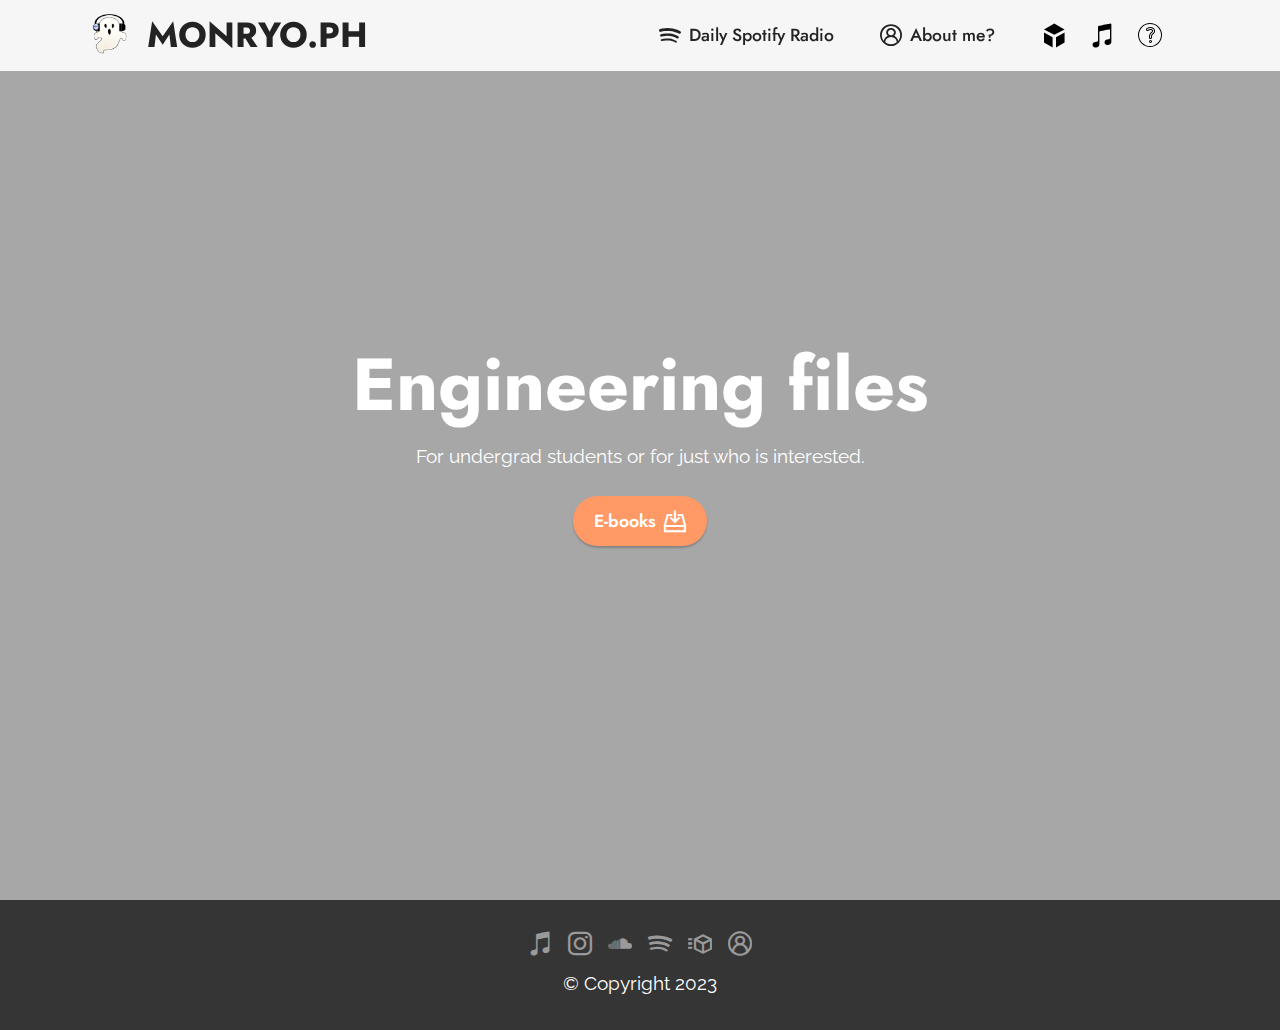
<file: engineering.html>
<!DOCTYPE html>
<html  >
<head>
  <!-- Site made with Mobirise Website Builder v5.3.5, https://mobirise.com -->
  <meta charset="UTF-8">
  <meta http-equiv="X-UA-Compatible" content="IE=edge">
  <meta name="generator" content="Mobirise v5.3.5, mobirise.com">
  <meta name="viewport" content="width=device-width, initial-scale=1, minimum-scale=1">
  <link rel="shortcut icon" href="assets/images/89223eed-b231-4d9b-aaef-8944969339d1-80x80.png" type="image/x-icon">
  <meta name="description" content="engineering e-books and more">
  
  
  <title>Engineering</title>
  <link rel="stylesheet" href="assets/web/assets/mobirise-icons2/mobirise2.css">
  <link rel="stylesheet" href="assets/web/assets/mobirise-icons/mobirise-icons.css">
  <link rel="stylesheet" href="assets/tether/tether.min.css">
  <link rel="stylesheet" href="assets/bootstrap/css/bootstrap.min.css">
  <link rel="stylesheet" href="assets/bootstrap/css/bootstrap-grid.min.css">
  <link rel="stylesheet" href="assets/bootstrap/css/bootstrap-reboot.min.css">
  <link rel="stylesheet" href="assets/dropdown/css/style.css">
  <link rel="stylesheet" href="assets/socicon/css/styles.css">
  <link rel="stylesheet" href="assets/theme/css/style.css">
  <link rel="preload" href="https://fonts.googleapis.com/css?family=Jost:100,200,300,400,500,600,700,800,900,100i,200i,300i,400i,500i,600i,700i,800i,900i&display=swap" as="style" onload="this.onload=null;this.rel='stylesheet'">
  <noscript><link rel="stylesheet" href="https://fonts.googleapis.com/css?family=Jost:100,200,300,400,500,600,700,800,900,100i,200i,300i,400i,500i,600i,700i,800i,900i&display=swap"></noscript>
  <link rel="preload" href="https://fonts.googleapis.com/css?family=Raleway:100,200,300,400,500,600,700,800,900,100i,200i,300i,400i,500i,600i,700i,800i,900i&display=swap" as="style" onload="this.onload=null;this.rel='stylesheet'">
  <noscript><link rel="stylesheet" href="https://fonts.googleapis.com/css?family=Raleway:100,200,300,400,500,600,700,800,900,100i,200i,300i,400i,500i,600i,700i,800i,900i&display=swap"></noscript>
  <link rel="preload" as="style" href="assets/mobirise/css/mbr-additional.css"><link rel="stylesheet" href="assets/mobirise/css/mbr-additional.css" type="text/css">
  
  
  
  
</head>
<body>
  
  <section class="menu menu3 cid-sz2acZbUHK" once="menu" id="menu3-1x">
    
    <nav class="navbar navbar-dropdown navbar-fixed-top navbar-expand-lg">
        <div class="container">
            <div class="navbar-brand">
                <span class="navbar-logo">
                    <a href="index.html#header1-l">
                        <img src="assets/images/89223eed-b231-4d9b-aaef-8944969339d1-80x80.png" alt="Mobirise" style="height: 3rem;">
                    </a>
                </span>
                <span class="navbar-caption-wrap"><a class="navbar-caption text-black text-primary display-5" href="index.html#header1-l">MONRYO.PH</a></span>
            </div>
            <button class="navbar-toggler" type="button" data-toggle="collapse" data-target="#navbarSupportedContent" aria-controls="navbarNavAltMarkup" aria-expanded="false" aria-label="Toggle navigation">
                <div class="hamburger">
                    <span></span>
                    <span></span>
                    <span></span>
                    <span></span>
                </div>
            </button>
            <div class="collapse navbar-collapse" id="navbarSupportedContent">
                <ul class="navbar-nav nav-dropdown nav-right" data-app-modern-menu="true"><li class="nav-item"><a class="nav-link link text-black text-primary display-4" href="https://open.spotify.com/playlist/37i9dQZF1E4yZbBG1YxhqN?si=6b0bf052a92a4b82" target="_blank"><span class="socicon socicon-spotify mbr-iconfont mbr-iconfont-btn"></span>Daily Spotify Radio</a></li><li class="nav-item"><a class="nav-link link text-black text-primary display-4" href="about me.html#header12-1u"><span class="mobi-mbri mobi-mbri-user-2 mbr-iconfont mbr-iconfont-btn"></span>About me?</a></li></ul>
                <div class="icons-menu">
                    <a class="iconfont-wrapper" href="3d.html#gallery2-1a">
                        <span class="p-2 mbr-iconfont socicon-sketchfab socicon"></span>
                    </a>
                    <a class="iconfont-wrapper" href="music.html#video5-1d">
                        <span class="p-2 mbr-iconfont socicon-itunes socicon"></span>
                    </a>
                    <a class="iconfont-wrapper" href="contact.html#contacts1-1j">
                        <span class="p-2 mbr-iconfont mbri-question"></span>
                    </a>
                    
                </div>
                
            </div>
        </div>
    </nav>
</section>

<section class="header6 cid-tEBxkXBFXh mbr-fullscreen mbr-parallax-background" id="header6-25">

    

    <div class="mbr-overlay" style="opacity: 0.4; background-color: rgb(35, 35, 35);"></div>

    <div class="align-center container">
        <div class="row justify-content-center">
            <div class="col-12 col-lg-10">
                <h1 class="mbr-section-title mbr-fonts-style mbr-white mb-3 display-1"><strong>Engineering files</strong></h1>
                
                <p class="mbr-text mbr-white mbr-fonts-style display-7">
                    For undergrad students or for just who is interested.
                </p>
                <div class="mbr-section-btn mt-3"><a class="btn btn-danger display-4" href="cd.html#content4-29"><span class="mobi-mbri mobi-mbri-to-local-drive mbr-iconfont mbr-iconfont-btn"></span>E-books</a></div>
            </div>
        </div>
    </div>
</section>

<section class="footer3 cid-s48P1Icc8J" once="footers" id="footer3-1y">

    

    

    <div class="container">
        <div class="media-container-row align-center mbr-white">
            
            <div class="row social-row">
                <div class="social-list align-right pb-2">
                    
                    
                    
                    
                    
                    
                <div class="soc-item">
                        <a href="http://music.apple.com/ph/artist/monryo/1561770819" target="_blank">
                            <span class="mbr-iconfont mbr-iconfont-social socicon-itunes socicon"></span>
                        </a>
                    </div><div class="soc-item">
                        <a href="https://www.instagram.com/monryo.ph/" target="_blank">
                            <span class="mbr-iconfont mbr-iconfont-social socicon-instagram socicon"></span>
                        </a>
                    </div><div class="soc-item">
                        <a href="https://soundcloud.com/philip-monroy-401897139 " target="_blank">
                            <span class="mbr-iconfont mbr-iconfont-social socicon-soundcloud socicon"></span>
                        </a>
                    </div><div class="soc-item">
                        <a href="https://open.spotify.com/artist/6HWQgKbToz9pSrUe2JBEgm?si=Dvow2Ew1TByZzv9jt54jqw" target="_blank">
                            <span class="mbr-iconfont mbr-iconfont-social socicon-spotify socicon"></span>
                        </a>
                    </div><div class="soc-item">
                        <a href="https://www.turbosquid.com/Search/Artists/Monryo" target="_blank">
                            <span class="mbr-iconfont mbr-iconfont-social mobi-mbri-delivery mobi-mbri"></span>
                        </a>
                    </div><div class="soc-item">
                        <a href="about me.html#header12-1u">
                            <span class="mbr-iconfont mbr-iconfont-social mobi-mbri-user-2 mobi-mbri"></span>
                        </a>
                    </div></div>
            </div>
            <div class="row row-copirayt">
                <p class="mbr-text mb-0 mbr-fonts-style mbr-white align-center display-7">
                    © Copyright 2023</p>
            </div>
        </div>
    </div>

  
</body>
</html>
</file>
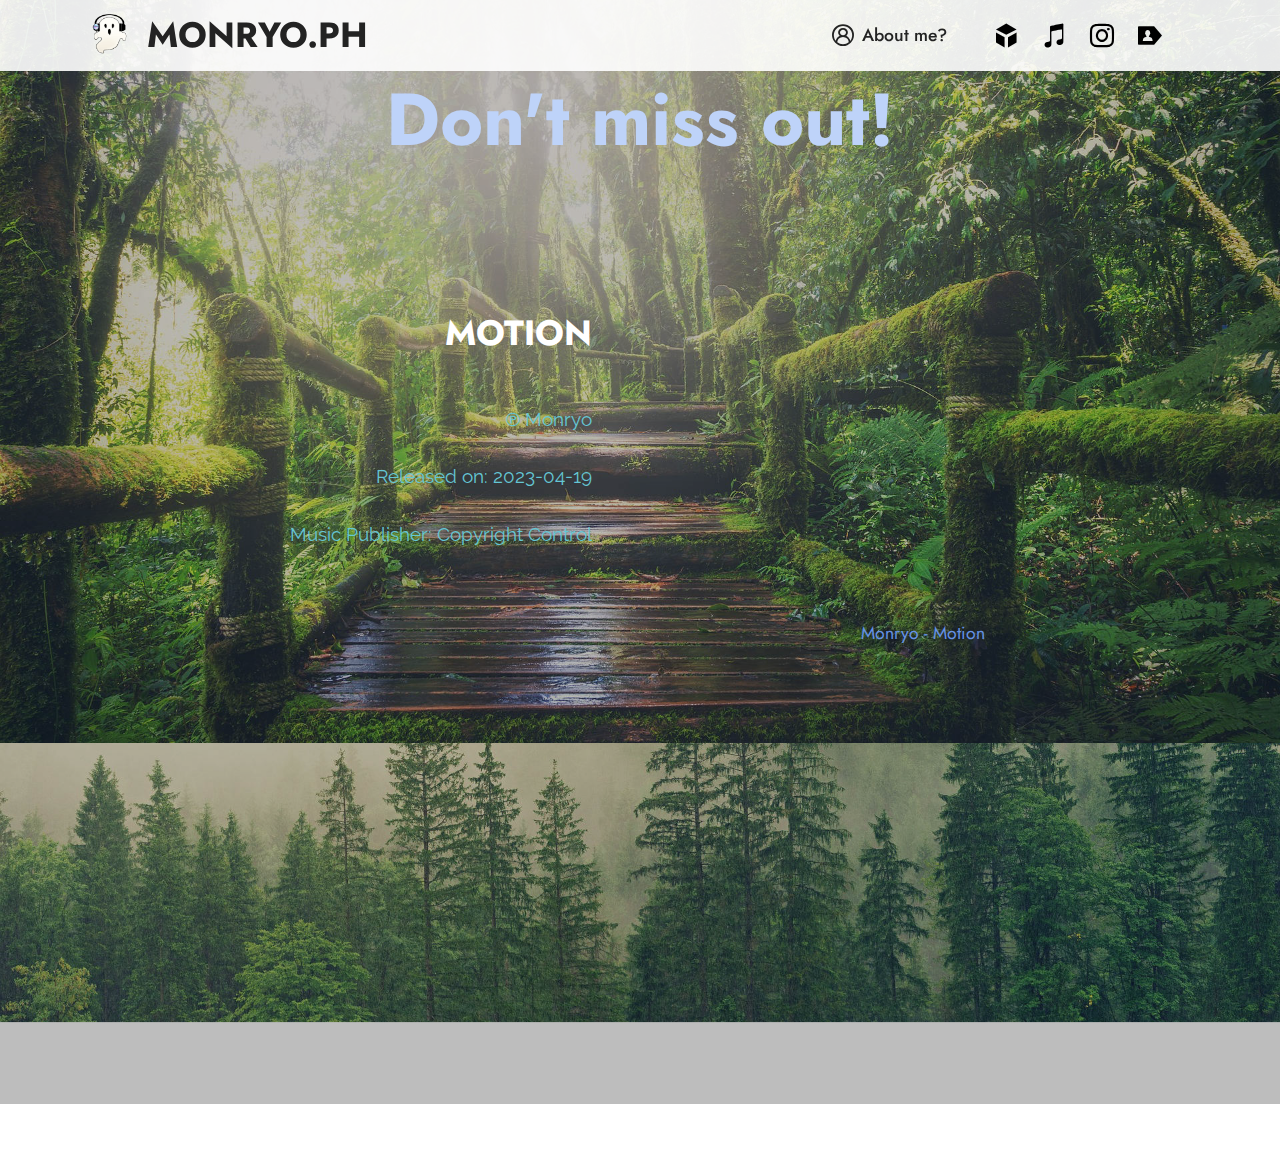
<file: music.html>
<!DOCTYPE html>
<html  >
<head>
  <!-- Site made with Mobirise Website Builder v5.3.5, https://mobirise.com -->
  <meta charset="UTF-8">
  <meta http-equiv="X-UA-Compatible" content="IE=edge">
  <meta name="generator" content="Mobirise v5.3.5, mobirise.com">
  <meta name="viewport" content="width=device-width, initial-scale=1, minimum-scale=1">
  <link rel="shortcut icon" href="assets/images/89223eed-b231-4d9b-aaef-8944969339d1-80x80.png" type="image/x-icon">
  <meta name="description" content="don't miss out">
  
  
  <title>Music page</title>
  <link rel="stylesheet" href="assets/web/assets/mobirise-icons2/mobirise2.css">
  <link rel="stylesheet" href="assets/tether/tether.min.css">
  <link rel="stylesheet" href="assets/bootstrap/css/bootstrap.min.css">
  <link rel="stylesheet" href="assets/bootstrap/css/bootstrap-grid.min.css">
  <link rel="stylesheet" href="assets/bootstrap/css/bootstrap-reboot.min.css">
  <link rel="stylesheet" href="assets/animatecss/animate.css">
  <link rel="stylesheet" href="assets/dropdown/css/style.css">
  <link rel="stylesheet" href="assets/socicon/css/styles.css">
  <link rel="stylesheet" href="assets/theme/css/style.css">
  <link rel="preload" href="https://fonts.googleapis.com/css?family=Jost:100,200,300,400,500,600,700,800,900,100i,200i,300i,400i,500i,600i,700i,800i,900i&display=swap" as="style" onload="this.onload=null;this.rel='stylesheet'">
  <noscript><link rel="stylesheet" href="https://fonts.googleapis.com/css?family=Jost:100,200,300,400,500,600,700,800,900,100i,200i,300i,400i,500i,600i,700i,800i,900i&display=swap"></noscript>
  <link rel="preload" href="https://fonts.googleapis.com/css?family=Raleway:100,200,300,400,500,600,700,800,900,100i,200i,300i,400i,500i,600i,700i,800i,900i&display=swap" as="style" onload="this.onload=null;this.rel='stylesheet'">
  <noscript><link rel="stylesheet" href="https://fonts.googleapis.com/css?family=Raleway:100,200,300,400,500,600,700,800,900,100i,200i,300i,400i,500i,600i,700i,800i,900i&display=swap"></noscript>
  <link rel="preload" as="style" href="assets/mobirise/css/mbr-additional.css"><link rel="stylesheet" href="assets/mobirise/css/mbr-additional.css" type="text/css">
  
  
  
  
</head>
<body>
  
  <section class="menu menu3 cid-sz2acZbUHK" once="menu" id="menu3-1b">
    
    <nav class="navbar navbar-dropdown navbar-fixed-top navbar-expand-lg">
        <div class="container">
            <div class="navbar-brand">
                <span class="navbar-logo">
                    <a href="index.html#header1-l">
                        <img src="assets/images/89223eed-b231-4d9b-aaef-8944969339d1-80x80.png" alt="Mobirise" style="height: 3rem;">
                    </a>
                </span>
                <span class="navbar-caption-wrap"><a class="navbar-caption text-black text-primary display-5" href="index.html#header1-l">MONRYO.PH</a></span>
            </div>
            <button class="navbar-toggler" type="button" data-toggle="collapse" data-target="#navbarSupportedContent" aria-controls="navbarNavAltMarkup" aria-expanded="false" aria-label="Toggle navigation">
                <div class="hamburger">
                    <span></span>
                    <span></span>
                    <span></span>
                    <span></span>
                </div>
            </button>
            <div class="collapse navbar-collapse" id="navbarSupportedContent">
                <ul class="navbar-nav nav-dropdown nav-right" data-app-modern-menu="true"><li class="nav-item"><a class="nav-link link text-black text-primary display-4" href="about me.html#header12-1u"><span class="mobi-mbri mobi-mbri-user-2 mbr-iconfont mbr-iconfont-btn"></span>About me?</a></li></ul>
                <div class="icons-menu">
                    <a class="iconfont-wrapper" href="3d.html#gallery2-1a">
                        <span class="p-2 mbr-iconfont socicon-sketchfab socicon"></span>
                    </a>
                    <a class="iconfont-wrapper" href="music.html#video5-1d">
                        <span class="p-2 mbr-iconfont socicon-itunes socicon"></span>
                    </a>
                    <a class="iconfont-wrapper" href="https://www.instagram.com/monryo.ph/" target="_blank">
                        <span class="p-2 mbr-iconfont socicon-instagram socicon"></span>
                    </a>
                    <a class="iconfont-wrapper" href="contact.html">
                        <span class="p-2 mbr-iconfont socicon-persona socicon"></span>
                    </a>
                </div>
                
            </div>
        </div>
    </nav>
</section>

<section class="video5 cid-tv46p5ajZq" id="video5-1d">
    
    <div class="mbr-overlay" style="opacity: 0.3; background-color: rgb(35, 35, 35);"></div>
    <div class="container">
        <div class="title-wrapper mb-5">
            <h4 class="mbr-section-title mbr-fonts-style mb-0 display-1"><strong>Don't miss out!</strong></h4>
        </div>
        <div class="row align-items-center">
            <div class="col-12 col-lg-6 video-block">
                <div class="video-wrapper"><iframe class="mbr-embedded-video" src="https://www.youtube.com/embed/wLtjY0leOmY?rel=0&amp;amp;showinfo=0&amp;autoplay=1&amp;loop=1&amp;playlist=wLtjY0leOmY" width="800" height="600" frameborder="0" allowfullscreen></iframe></div>
                <p class="mbr-description pt-2 mbr-fonts-style display-4"><em><a href="https://share.amuse.io/6iQPFd3H1VHf" class="text-primary" target="_blank">Monryo - Motion&nbsp;</a></em></p>
            </div>
            <div class="col-12 col-lg">
                <div class="text-wrapper">
                    <h3 class="mbr-section-subtitle mbr-fonts-style mb-3 display-5"><strong>MOTION</strong></h3>
                    <p class="mbr-text mbr-fonts-style display-7"><br>℗ Monryo<br><br>Released on: 2023-04-19<br><br>Music Publisher: Copyright Control</p>
                </div>
            </div>
        </div>
    </div>
</section>

<section class="features1 cid-tv46LBDFvR mbr-parallax-background" id="features1-1e">
    

    <div class="mbr-overlay" style="opacity: 0.3; background-color: rgb(35, 35, 35);">
    </div>
    <div class="container">
        <div class="row">
            
        </div>
        <div class="row">
            <div class="card col-12 col-md-6 col-lg-3">
                <div class="card-wrapper">
                    <div class="card-box align-center">
                        <div class="iconfont-wrapper">
                            <a href="https://soundcloud.com/philip-monroy-401897139 "><span class="mbr-iconfont socicon-soundcloud socicon"></span></a>
                        </div>
                        <h5 class="card-title mbr-fonts-style display-7"><strong>SoundCloud</strong></h5>
                        
                    </div>
                </div>
            </div>
            <div class="card col-12 col-md-6 col-lg-3">
                <div class="card-wrapper">
                    <div class="card-box align-center">
                        <div class="iconfont-wrapper">
                            <a href="https://open.spotify.com/artist/6HWQgKbToz9pSrUe2JBEgm?si=Dvow2Ew1TByZzv9jt54jqw"><span class="mbr-iconfont socicon-spotify socicon"></span></a>
                        </div>
                        <h5 class="card-title mbr-fonts-style display-7"><strong>Spotify</strong></h5>
                        
                    </div>
                </div>
            </div>
            <div class="card col-12 col-md-6 col-lg-3">
                <div class="card-wrapper">
                    <div class="card-box align-center">
                        <div class="iconfont-wrapper">
                            <a href="http://music.apple.com/ph/artist/monryo/1561770819"><span class="mbr-iconfont socicon-itunes socicon"></span></a>
                        </div>
                        <h5 class="card-title mbr-fonts-style display-7"><strong>iTunes</strong></h5>
                        
                    </div>
                </div>
            </div>
            <div class="card col-12 col-md-6 col-lg-3">
                <div class="card-wrapper">
                    <div class="card-box align-center">
                        <div class="iconfont-wrapper">
                            <a href="https://www.youtube.com/channel/UCTvtkn9u8Ahxem5twSn-nxQ"><span class="mbr-iconfont socicon-youtube socicon"></span></a>
                        </div>
                        <h5 class="card-title mbr-fonts-style display-7"><strong>Youtube Music</strong></h5>
                        
                    </div>
                </div>
            </div>
        </div>
    </div>
</section><section style="background-color: #fff; font-family: -apple-system, BlinkMacSystemFont, 'Segoe UI', 'Roboto', 'Helvetica Neue', Arial, sans-serif; color:#aaa; font-size:12px; padding: 0; align-items: center; display: flex;"><a href="https://mobirise.site/k" style=": 1 1; height: 3rem; padding-left: 1rem;"></a><p style="flex: 0 0 auto; margin:0; padding-right:1rem;">Copyright 2023 </p></section><script src="assets/web/assets/jquery/jquery.min.js"></script>  <script src="assets/popper/popper.min.js"></script>  <script src="assets/tether/tether.min.js"></script>  <script src="assets/bootstrap/js/bootstrap.min.js"></script>  <script src="assets/smoothscroll/smooth-scroll.js"></script>  <script src="assets/viewportchecker/jquery.viewportchecker.js"></script>  <script src="assets/playervimeo/vimeo_player.js"></script>  <script src="assets/parallax/jarallax.min.js"></script>  <script src="assets/dropdown/js/nav-dropdown.js"></script>  <script src="assets/dropdown/js/navbar-dropdown.js"></script>  <script src="assets/touchswipe/jquery.touch-swipe.min.js"></script>  <script src="assets/theme/js/script.js"></script>  
  
  
  <input name="animation" type="hidden">
  </body>
</html>
</file>
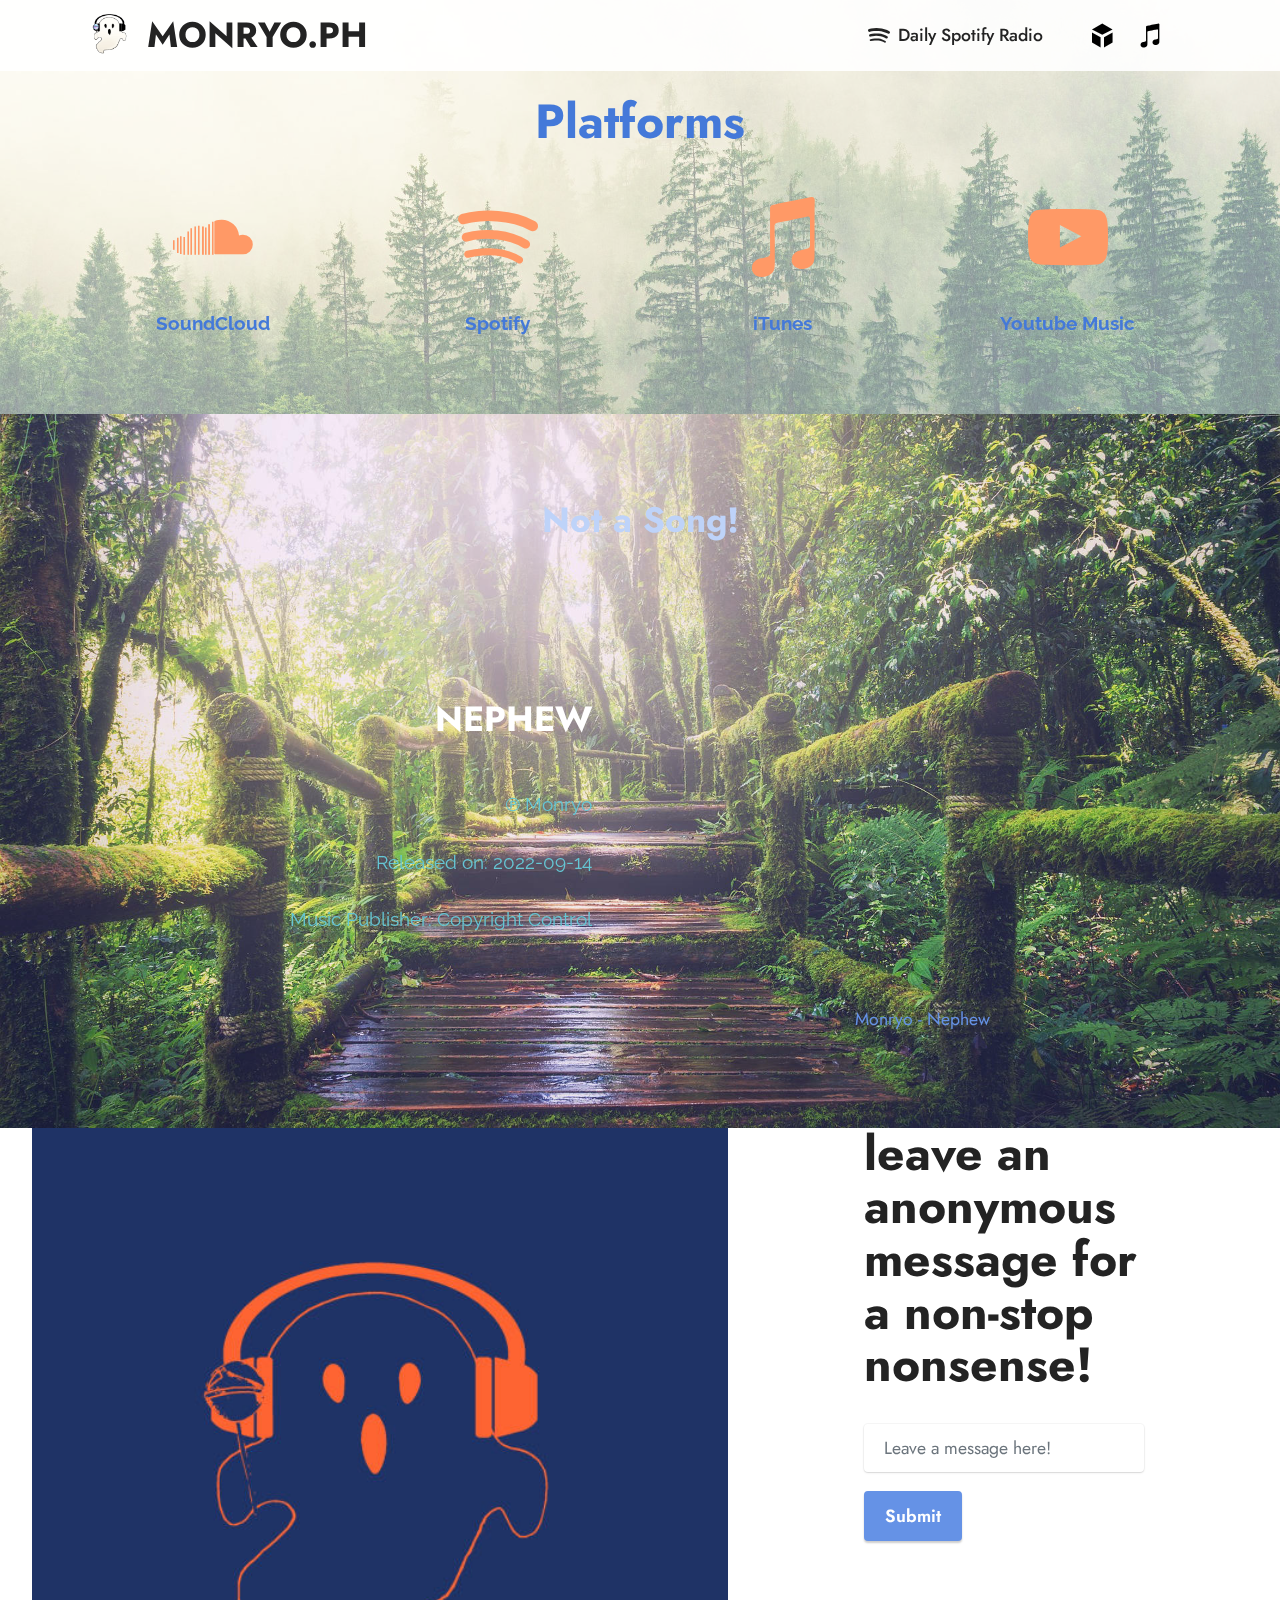
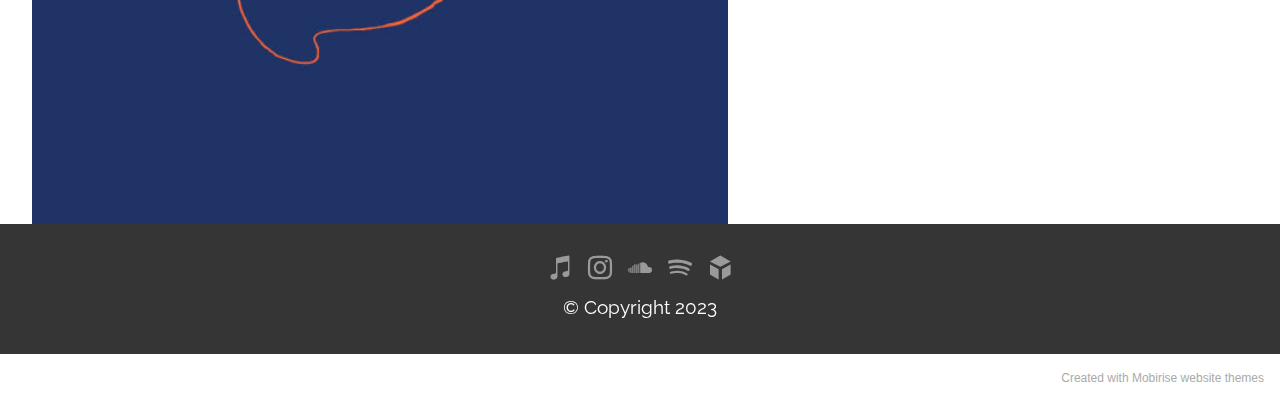
<file: page2.html>
<!DOCTYPE html>
<html  >
<head>
  <!-- Site made with Mobirise Website Builder v5.3.5, https://mobirise.com -->
  <meta charset="UTF-8">
  <meta http-equiv="X-UA-Compatible" content="IE=edge">
  <meta name="generator" content="Mobirise v5.3.5, mobirise.com">
  <meta name="viewport" content="width=device-width, initial-scale=1, minimum-scale=1">
  <link rel="shortcut icon" href="assets/images/89223eed-b231-4d9b-aaef-8944969339d1-80x80.png" type="image/x-icon">
  <meta name="description" content="">
  
  
  <title>Music page</title>
  <link rel="stylesheet" href="assets/tether/tether.min.css">
  <link rel="stylesheet" href="assets/bootstrap/css/bootstrap.min.css">
  <link rel="stylesheet" href="assets/bootstrap/css/bootstrap-grid.min.css">
  <link rel="stylesheet" href="assets/bootstrap/css/bootstrap-reboot.min.css">
  <link rel="stylesheet" href="assets/formstyler/jquery.formstyler.css">
  <link rel="stylesheet" href="assets/formstyler/jquery.formstyler.theme.css">
  <link rel="stylesheet" href="assets/datepicker/jquery.datetimepicker.min.css">
  <link rel="stylesheet" href="assets/dropdown/css/style.css">
  <link rel="stylesheet" href="assets/socicon/css/styles.css">
  <link rel="stylesheet" href="assets/theme/css/style.css">
  <link rel="preload" href="https://fonts.googleapis.com/css?family=Jost:100,200,300,400,500,600,700,800,900,100i,200i,300i,400i,500i,600i,700i,800i,900i&display=swap" as="style" onload="this.onload=null;this.rel='stylesheet'">
  <noscript><link rel="stylesheet" href="https://fonts.googleapis.com/css?family=Jost:100,200,300,400,500,600,700,800,900,100i,200i,300i,400i,500i,600i,700i,800i,900i&display=swap"></noscript>
  <link rel="preload" href="https://fonts.googleapis.com/css?family=Raleway:100,200,300,400,500,600,700,800,900,100i,200i,300i,400i,500i,600i,700i,800i,900i&display=swap" as="style" onload="this.onload=null;this.rel='stylesheet'">
  <noscript><link rel="stylesheet" href="https://fonts.googleapis.com/css?family=Raleway:100,200,300,400,500,600,700,800,900,100i,200i,300i,400i,500i,600i,700i,800i,900i&display=swap"></noscript>
  <link rel="preload" as="style" href="assets/mobirise/css/mbr-additional.css"><link rel="stylesheet" href="assets/mobirise/css/mbr-additional.css" type="text/css">
  
  
  
  
</head>
<body>
  
  <section class="features1 cid-tv46LBDFvR" data-bg-video="https://vimeo.com/428046504" id="features1-1e">
    

    <div class="mbr-overlay" style="opacity: 0.5; background-color: rgb(255, 255, 255);">
    </div>
    <div class="container">
        <div class="row">
            <div class="col-12">
                <h3 class="mbr-section-title mbr-fonts-style align-center mb-0 display-2">
                    <strong>Platforms</strong></h3>
                
            </div>
        </div>
        <div class="row">
            <div class="card col-12 col-md-6 col-lg-3">
                <div class="card-wrapper">
                    <div class="card-box align-center">
                        <div class="iconfont-wrapper">
                            <a href="https://soundcloud.com/philip-monroy-401897139 "><span class="mbr-iconfont socicon-soundcloud socicon"></span></a>
                        </div>
                        <h5 class="card-title mbr-fonts-style display-7"><strong>SoundCloud</strong></h5>
                        
                    </div>
                </div>
            </div>
            <div class="card col-12 col-md-6 col-lg-3">
                <div class="card-wrapper">
                    <div class="card-box align-center">
                        <div class="iconfont-wrapper">
                            <a href="https://open.spotify.com/artist/6HWQgKbToz9pSrUe2JBEgm?si=Dvow2Ew1TByZzv9jt54jqw"><span class="mbr-iconfont socicon-spotify socicon"></span></a>
                        </div>
                        <h5 class="card-title mbr-fonts-style display-7"><strong>Spotify</strong></h5>
                        
                    </div>
                </div>
            </div>
            <div class="card col-12 col-md-6 col-lg-3">
                <div class="card-wrapper">
                    <div class="card-box align-center">
                        <div class="iconfont-wrapper">
                            <a href="http://music.apple.com/ph/artist/monryo/1561770819"><span class="mbr-iconfont socicon-itunes socicon"></span></a>
                        </div>
                        <h5 class="card-title mbr-fonts-style display-7"><strong>iTunes</strong></h5>
                        
                    </div>
                </div>
            </div>
            <div class="card col-12 col-md-6 col-lg-3">
                <div class="card-wrapper">
                    <div class="card-box align-center">
                        <div class="iconfont-wrapper">
                            <a href="https://www.youtube.com/channel/UCTvtkn9u8Ahxem5twSn-nxQ"><span class="mbr-iconfont socicon-youtube socicon"></span></a>
                        </div>
                        <h5 class="card-title mbr-fonts-style display-7"><strong>Youtube Music</strong></h5>
                        
                    </div>
                </div>
            </div>
        </div>
    </div>
</section>

<section class="video5 cid-tv46p5ajZq" data-bg-video="https://youtu.be/5n2dLo5VEmA" id="video5-1d">
    
    <div class="mbr-overlay" style="opacity: 0.1; background-color: rgb(181, 102, 255);"></div>
    <div class="container">
        <div class="title-wrapper mb-5">
            <h4 class="mbr-section-title mbr-fonts-style mb-0 display-5"><strong>Not a Song!</strong></h4>
        </div>
        <div class="row align-items-center">
            <div class="col-12 col-lg-6 video-block">
                <div class="video-wrapper"><iframe class="mbr-embedded-video" src="https://www.youtube.com/embed/VBJcGhm-4Iw?rel=0&amp;amp;showinfo=0&amp;autoplay=1&amp;loop=1&amp;playlist=VBJcGhm-4Iw" width="800" height="600" frameborder="0" allowfullscreen></iframe></div>
                <p class="mbr-description pt-2 mbr-fonts-style display-4"><em><a href="https://share.amuse.io/8EIqFAhW_CO1" class="text-primary" target="_blank">Monryo - Nephew&nbsp;</a></em></p>
            </div>
            <div class="col-12 col-lg">
                <div class="text-wrapper">
                    <h3 class="mbr-section-subtitle mbr-fonts-style mb-3 display-5"><strong>NEPHEW</strong></h3>
                    <p class="mbr-text mbr-fonts-style display-7"><br>℗ Monryo<br><br>Released on: 2022-09-14<br><br>Music Publisher: Copyright Control</p>
                </div>
            </div>
        </div>
    </div>
</section>

<section class="form3 cid-tv48lmjSoa" id="form3-1f">

    

    

    <div class="container-fluid">
        <div class="row justify-content-center">
            <div class="col-lg-7 col-12">
                <div class="image-wrapper">
                    <a href="https://soundcloud.com/philip-monroy-401897139" target="_blank"><img class="w-100" src="assets/images/picsart-22-11-05-19-37-06-28-582x582.jpg" alt="Mobirise"></a>
                </div>
            </div>
            <div class="col-lg-3 offset-lg-1 mbr-form" data-form-type="formoid">
                <form action="https://mobirise.eu/" method="POST" class="mbr-form form-with-styler" data-form-title="Form Name"><input type="hidden" name="email" data-form-email="true" value="LKQvim5mKB11XmgMIipg0qGJSQXG1rzfFV/sRKPEm8s6cvRJ2g9UcsL+pjuVZxrYKLn+98njPkg4Ew1HJWrXAbUWJpRv6mLZaUQ6q6cGHuSXEf30nCf23XaNQ7eZmDXS">
                    <div class="row">
                        <div hidden="hidden" data-form-alert="" class="alert alert-success col-12">HAHAHA, Now you're exposed. I know who you are! HAHAAHAHA</div>
                        <div hidden="hidden" data-form-alert-danger="" class="alert alert-danger col-12">Oops...! some
                            problem!</div>
                    </div>
                    <div class="dragArea row">
                        <div class="col-lg-12 col-md-12 col-sm-12">
                            <h1 class="mbr-section-title mb-4 display-2"><strong>leave an anonymous message for a non-stop nonsense!</strong></h1>
                        </div>
                        <div class="col-lg-12 col-md-12 col-sm-12">
                            
                        </div>
                        <div data-for="name" class="col-lg-12 col-md col-sm-12 form-group">
                            <input type="text" name="name" placeholder="Leave a message here!" data-form-field="name" class="form-control" value="" id="name-form3-1f">
                        </div>
                        
                        <div class="col-md-auto col-12 mbr-section-btn"><button type="submit" class="btn btn-primary display-4">Submit</button></div>
                    </div>
                </form>
            </div>
            <div class="offset-lg-1"></div>
        </div>
    </div>
</section>

<section class="menu menu3 cid-sz2acZbUHK" once="menu" id="menu3-1b">
    
    <nav class="navbar navbar-dropdown navbar-fixed-top navbar-expand-lg">
        <div class="container">
            <div class="navbar-brand">
                <span class="navbar-logo">
                    <a href="index.html#header1-l">
                        <img src="assets/images/89223eed-b231-4d9b-aaef-8944969339d1-80x80.png" alt="Mobirise" style="height: 3rem;">
                    </a>
                </span>
                <span class="navbar-caption-wrap"><a class="navbar-caption text-black text-primary display-5" href="index.html#top">MONRYO.PH</a></span>
            </div>
            <button class="navbar-toggler" type="button" data-toggle="collapse" data-target="#navbarSupportedContent" aria-controls="navbarNavAltMarkup" aria-expanded="false" aria-label="Toggle navigation">
                <div class="hamburger">
                    <span></span>
                    <span></span>
                    <span></span>
                    <span></span>
                </div>
            </button>
            <div class="collapse navbar-collapse" id="navbarSupportedContent">
                <ul class="navbar-nav nav-dropdown nav-right" data-app-modern-menu="true"><li class="nav-item"><a class="nav-link link text-black text-primary display-4" href="https://open.spotify.com/playlist/37i9dQZF1E4yZbBG1YxhqN?si=6b0bf052a92a4b82" target="_blank"><span class="socicon socicon-spotify mbr-iconfont mbr-iconfont-btn"></span>Daily Spotify Radio</a></li></ul>
                <div class="icons-menu">
                    <a class="iconfont-wrapper" href="https://www.turbosquid.com/Search/Artists/Monryo" target="_blank">
                        <span class="p-2 mbr-iconfont socicon-sketchfab socicon"></span>
                    </a>
                    <a class="iconfont-wrapper" href="http://music.apple.com/ph/artist/monryo/1561770819" target="_blank">
                        <span class="p-2 mbr-iconfont socicon-itunes socicon"></span>
                    </a>
                    
                    
                </div>
                
            </div>
        </div>
    </nav>
</section>

<section class="footer3 cid-s48P1Icc8J" once="footers" id="footer3-1c">

    

    

    <div class="container">
        <div class="media-container-row align-center mbr-white">
            
            <div class="row social-row">
                <div class="social-list align-right pb-2">
                    
                    
                    
                    
                    
                    
                <div class="soc-item">
                        <a href="http://music.apple.com/ph/artist/monryo/1561770819" target="_blank">
                            <span class="mbr-iconfont mbr-iconfont-social socicon-itunes socicon"></span>
                        </a>
                    </div><div class="soc-item">
                        <a href="https://www.instagram.com/monryo.ph/" target="_blank">
                            <span class="mbr-iconfont mbr-iconfont-social socicon-instagram socicon"></span>
                        </a>
                    </div><div class="soc-item">
                        <a href="https://soundcloud.com/philip-monroy-401897139 " target="_blank">
                            <span class="mbr-iconfont mbr-iconfont-social socicon-soundcloud socicon"></span>
                        </a>
                    </div><div class="soc-item">
                        <a href="https://open.spotify.com/artist/6HWQgKbToz9pSrUe2JBEgm?si=Dvow2Ew1TByZzv9jt54jqw" target="_blank">
                            <span class="mbr-iconfont mbr-iconfont-social socicon-spotify socicon"></span>
                        </a>
                    </div><div class="soc-item">
                        <a href="https://www.turbosquid.com/Search/Artists/Monryo" target="_blank">
                            <span class="mbr-iconfont mbr-iconfont-social socicon-sketchfab socicon"></span>
                        </a>
                    </div></div>
            </div>
            <div class="row row-copirayt">
                <p class="mbr-text mb-0 mbr-fonts-style mbr-white align-center display-7">
                    © Copyright 2023</p>
            </div>
        </div>
    </div>
</section><section style="background-color: #fff; font-family: -apple-system, BlinkMacSystemFont, 'Segoe UI', 'Roboto', 'Helvetica Neue', Arial, sans-serif; color:#aaa; font-size:12px; padding: 0; align-items: center; display: flex;"><a href="https://mobirise.site/o" style="flex: 1 1; height: 3rem; padding-left: 1rem;"></a><p style="flex: 0 0 auto; margin:0; padding-right:1rem;">Created with <a href="https://mobirise.site/b" style="color:#aaa;">Mobirise</a> website themes</p></section><script src="assets/web/assets/jquery/jquery.min.js"></script>  <script src="assets/popper/popper.min.js"></script>  <script src="assets/tether/tether.min.js"></script>  <script src="assets/bootstrap/js/bootstrap.min.js"></script>  <script src="assets/smoothscroll/smooth-scroll.js"></script>  <script src="assets/ytplayer/jquery.mb.ytplayer.min.js"></script>  <script src="assets/vimeoplayer/jquery.mb.vimeo_player.js"></script>  <script src="assets/playervimeo/vimeo_player.js"></script>  <script src="assets/formstyler/jquery.formstyler.js"></script>  <script src="assets/formstyler/jquery.formstyler.min.js"></script>  <script src="assets/datepicker/jquery.datetimepicker.full.js"></script>  <script src="assets/dropdown/js/nav-dropdown.js"></script>  <script src="assets/dropdown/js/navbar-dropdown.js"></script>  <script src="assets/touchswipe/jquery.touch-swipe.min.js"></script>  <script src="assets/theme/js/script.js"></script>  <script src="assets/formoid/formoid.min.js"></script>  
  
  
</body>
</html>
</file>
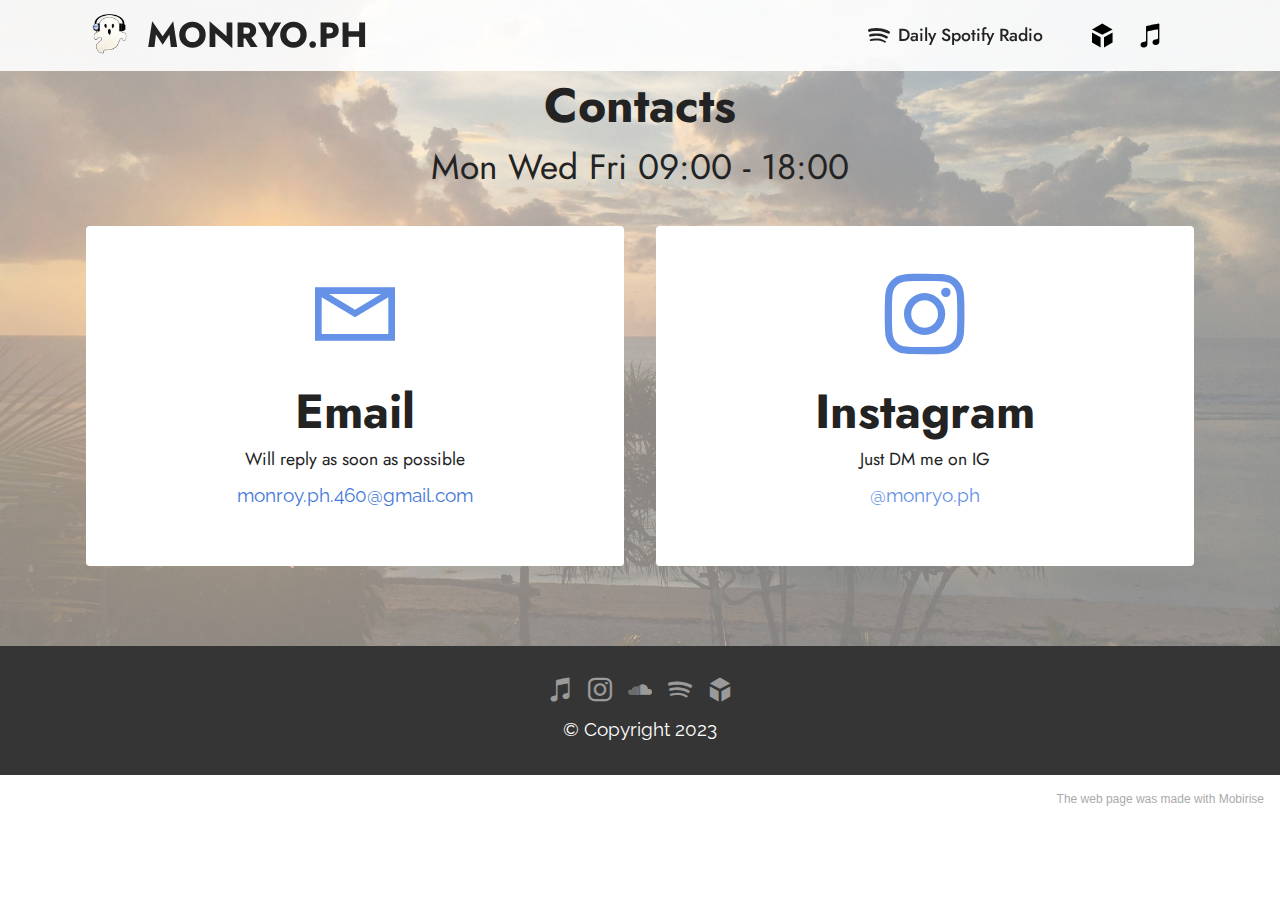
<file: page3.html>
<!DOCTYPE html>
<html  >
<head>
  <!-- Site made with Mobirise Website Builder v5.3.5, https://mobirise.com -->
  <meta charset="UTF-8">
  <meta http-equiv="X-UA-Compatible" content="IE=edge">
  <meta name="generator" content="Mobirise v5.3.5, mobirise.com">
  <meta name="viewport" content="width=device-width, initial-scale=1, minimum-scale=1">
  <link rel="shortcut icon" href="assets/images/89223eed-b231-4d9b-aaef-8944969339d1-80x80.png" type="image/x-icon">
  <meta name="description" content="">
  
  
  <title>Contact page</title>
  <link rel="stylesheet" href="assets/web/assets/mobirise-icons2/mobirise2.css">
  <link rel="stylesheet" href="assets/tether/tether.min.css">
  <link rel="stylesheet" href="assets/bootstrap/css/bootstrap.min.css">
  <link rel="stylesheet" href="assets/bootstrap/css/bootstrap-grid.min.css">
  <link rel="stylesheet" href="assets/bootstrap/css/bootstrap-reboot.min.css">
  <link rel="stylesheet" href="assets/dropdown/css/style.css">
  <link rel="stylesheet" href="assets/socicon/css/styles.css">
  <link rel="stylesheet" href="assets/theme/css/style.css">
  <link rel="preload" href="https://fonts.googleapis.com/css?family=Jost:100,200,300,400,500,600,700,800,900,100i,200i,300i,400i,500i,600i,700i,800i,900i&display=swap" as="style" onload="this.onload=null;this.rel='stylesheet'">
  <noscript><link rel="stylesheet" href="https://fonts.googleapis.com/css?family=Jost:100,200,300,400,500,600,700,800,900,100i,200i,300i,400i,500i,600i,700i,800i,900i&display=swap"></noscript>
  <link rel="preload" href="https://fonts.googleapis.com/css?family=Raleway:100,200,300,400,500,600,700,800,900,100i,200i,300i,400i,500i,600i,700i,800i,900i&display=swap" as="style" onload="this.onload=null;this.rel='stylesheet'">
  <noscript><link rel="stylesheet" href="https://fonts.googleapis.com/css?family=Raleway:100,200,300,400,500,600,700,800,900,100i,200i,300i,400i,500i,600i,700i,800i,900i&display=swap"></noscript>
  <link rel="preload" as="style" href="assets/mobirise/css/mbr-additional.css"><link rel="stylesheet" href="assets/mobirise/css/mbr-additional.css" type="text/css">
  
  
  
  
</head>
<body>
  
  <section class="menu menu3 cid-sz2acZbUHK" once="menu" id="menu3-1g">
    
    <nav class="navbar navbar-dropdown navbar-fixed-top navbar-expand-lg">
        <div class="container">
            <div class="navbar-brand">
                <span class="navbar-logo">
                    <a href="index.html#header1-l">
                        <img src="assets/images/89223eed-b231-4d9b-aaef-8944969339d1-80x80.png" alt="Mobirise" style="height: 3rem;">
                    </a>
                </span>
                <span class="navbar-caption-wrap"><a class="navbar-caption text-black text-primary display-5" href="index.html#top">MONRYO.PH</a></span>
            </div>
            <button class="navbar-toggler" type="button" data-toggle="collapse" data-target="#navbarSupportedContent" aria-controls="navbarNavAltMarkup" aria-expanded="false" aria-label="Toggle navigation">
                <div class="hamburger">
                    <span></span>
                    <span></span>
                    <span></span>
                    <span></span>
                </div>
            </button>
            <div class="collapse navbar-collapse" id="navbarSupportedContent">
                <ul class="navbar-nav nav-dropdown nav-right" data-app-modern-menu="true"><li class="nav-item"><a class="nav-link link text-black text-primary display-4" href="https://open.spotify.com/playlist/37i9dQZF1E4yZbBG1YxhqN?si=6b0bf052a92a4b82" target="_blank"><span class="socicon socicon-spotify mbr-iconfont mbr-iconfont-btn"></span>Daily Spotify Radio</a></li></ul>
                <div class="icons-menu">
                    <a class="iconfont-wrapper" href="https://www.turbosquid.com/Search/Artists/Monryo" target="_blank">
                        <span class="p-2 mbr-iconfont socicon-sketchfab socicon"></span>
                    </a>
                    <a class="iconfont-wrapper" href="http://music.apple.com/ph/artist/monryo/1561770819" target="_blank">
                        <span class="p-2 mbr-iconfont socicon-itunes socicon"></span>
                    </a>
                    
                    
                </div>
                
            </div>
        </div>
    </nav>
</section>

<section class="contacts1 cid-tv49BfN7MU" id="contacts1-1j">

    

    <div class="mbr-overlay" style="opacity: 0.5; background-color: rgb(255, 255, 255);">
    </div>
    <div class="container">
        <div class="mbr-section-head">
            <h3 class="mbr-section-title mbr-fonts-style align-center mb-0 display-2">
                <strong>Contacts</strong>
            </h3>
            <h4 class="mbr-section-subtitle mbr-fonts-style align-center mb-0 mt-2 display-5">Mon Wed Fri 09:00 - 18:00</h4>
        </div>
        <div class="row justify-content-center mt-4">
            <div class="card col-12 col-lg-6">
                <div class="card-wrapper">
                    <div class="card-box align-center">
                        <div class="image-wrapper">
                            <span class="mbr-iconfont mobi-mbri-letter mobi-mbri"></span>
                        </div>
                        <h4 class="card-title mbr-fonts-style mb-2 display-2">
                            <strong>Email</strong>
                        </h4>
                        <p class="mbr-text mbr-fonts-style mb-2 display-4">Will reply as soon as possible</p>
                        <h5 class="link mbr-fonts-style display-7">monroy.ph.460@gmail.com<br></h5>
                    </div>
                </div>
            </div>
            <div class="card col-12 col-lg-6">
                <div class="card-wrapper">
                    <div class="card-box align-center">
                        <div class="image-wrapper">
                            <span class="mbr-iconfont socicon-instagram socicon"></span>
                        </div>
                        <h4 class="card-title mbr-fonts-style align-center mb-2 display-2">
                            <strong>Instagram</strong></h4>
                        <p class="mbr-text mbr-fonts-style mb-2 display-4">Just DM me on IG</p>
                        <h5 class="link mbr-black mbr-fonts-style display-7"><a href="https://www.instagram.com/monryo.ph/" class="text-primary">@monryo.ph</a></h5>
                    </div>
                </div>
            </div>
        </div>
    </div>
</section>

<section class="footer3 cid-s48P1Icc8J" once="footers" id="footer3-1h">

    

    

    <div class="container">
        <div class="media-container-row align-center mbr-white">
            
            <div class="row social-row">
                <div class="social-list align-right pb-2">
                    
                    
                    
                    
                    
                    
                <div class="soc-item">
                        <a href="http://music.apple.com/ph/artist/monryo/1561770819" target="_blank">
                            <span class="mbr-iconfont mbr-iconfont-social socicon-itunes socicon"></span>
                        </a>
                    </div><div class="soc-item">
                        <a href="https://www.instagram.com/monryo.ph/" target="_blank">
                            <span class="mbr-iconfont mbr-iconfont-social socicon-instagram socicon"></span>
                        </a>
                    </div><div class="soc-item">
                        <a href="https://soundcloud.com/philip-monroy-401897139 " target="_blank">
                            <span class="mbr-iconfont mbr-iconfont-social socicon-soundcloud socicon"></span>
                        </a>
                    </div><div class="soc-item">
                        <a href="https://open.spotify.com/artist/6HWQgKbToz9pSrUe2JBEgm?si=Dvow2Ew1TByZzv9jt54jqw" target="_blank">
                            <span class="mbr-iconfont mbr-iconfont-social socicon-spotify socicon"></span>
                        </a>
                    </div><div class="soc-item">
                        <a href="https://www.turbosquid.com/Search/Artists/Monryo" target="_blank">
                            <span class="mbr-iconfont mbr-iconfont-social socicon-sketchfab socicon"></span>
                        </a>
                    </div></div>
            </div>
            <div class="row row-copirayt">
                <p class="mbr-text mb-0 mbr-fonts-style mbr-white align-center display-7">
                    © Copyright 2023</p>
            </div>
        </div>
    </div>
</section><section style="background-color: #fff; font-family: -apple-system, BlinkMacSystemFont, 'Segoe UI', 'Roboto', 'Helvetica Neue', Arial, sans-serif; color:#aaa; font-size:12px; padding: 0; align-items: center; display: flex;"><a href="https://mobirise.site/a" style="flex: 1 1; height: 3rem; padding-left: 1rem;"></a><p style="flex: 0 0 auto; margin:0; padding-right:1rem;"><a href="https://mobirise.site/d" style="color:#aaa;">The web page</a> was made with Mobirise</p></section><script src="assets/web/assets/jquery/jquery.min.js"></script>  <script src="assets/popper/popper.min.js"></script>  <script src="assets/tether/tether.min.js"></script>  <script src="assets/bootstrap/js/bootstrap.min.js"></script>  <script src="assets/smoothscroll/smooth-scroll.js"></script>  <script src="assets/dropdown/js/nav-dropdown.js"></script>  <script src="assets/dropdown/js/navbar-dropdown.js"></script>  <script src="assets/touchswipe/jquery.touch-swipe.min.js"></script>  <script src="assets/theme/js/script.js"></script>  
  
  
</body>
</html>
</file>
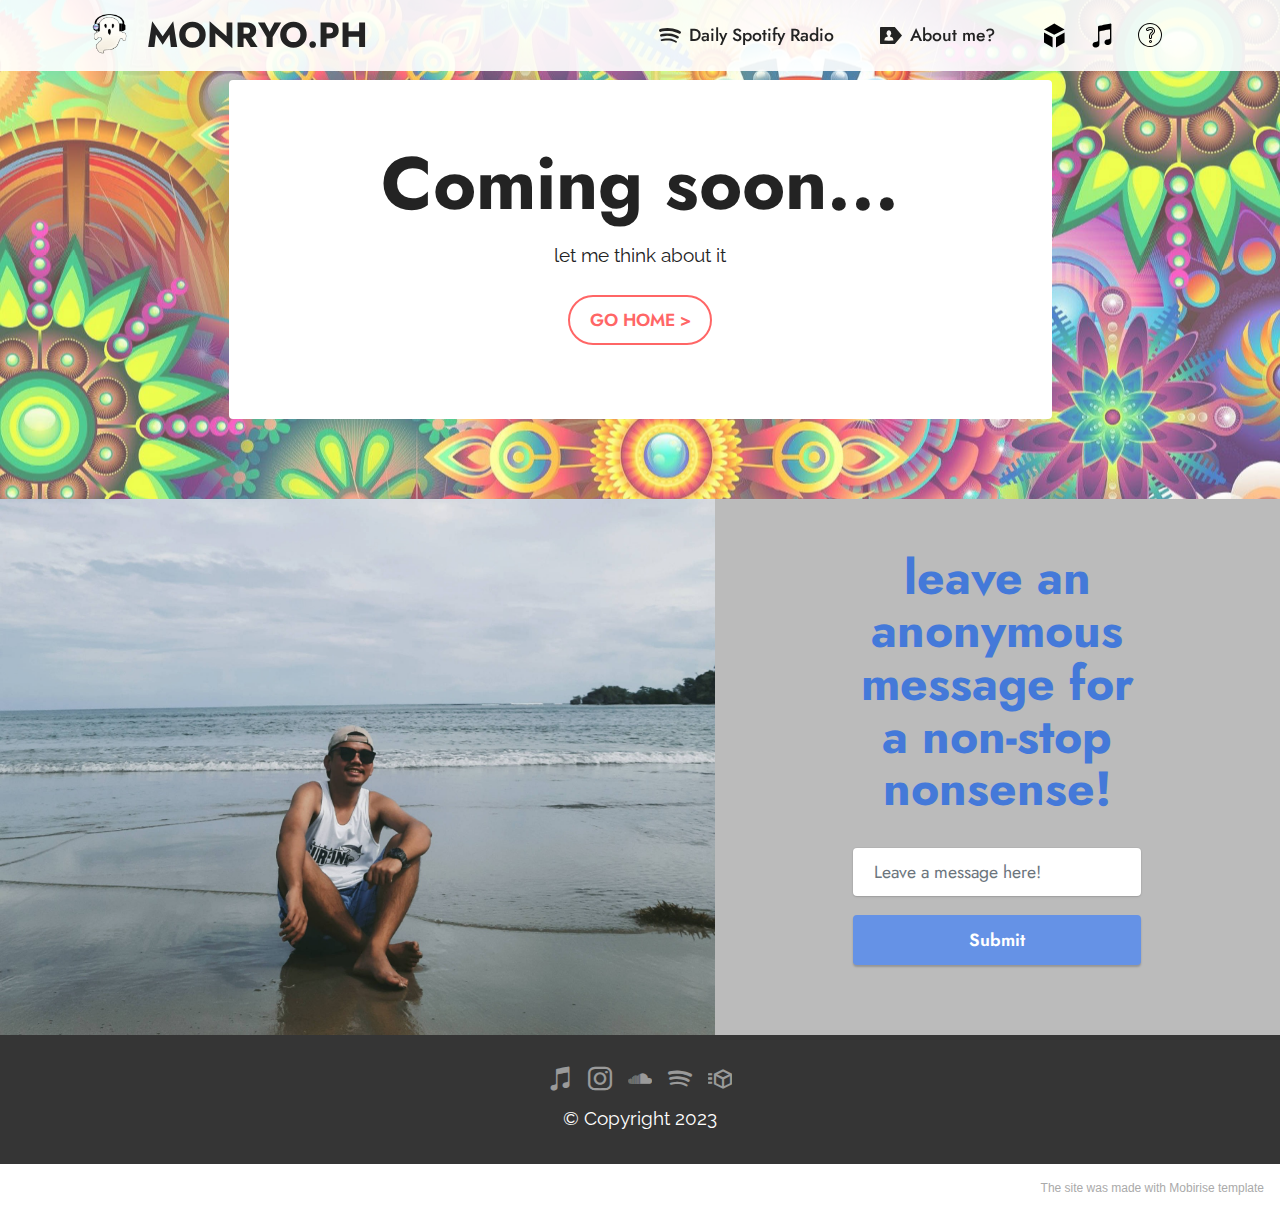
<file: page4.html>
<!DOCTYPE html>
<html  >
<head>
  <!-- Site made with Mobirise Website Builder v5.3.5, https://mobirise.com -->
  <meta charset="UTF-8">
  <meta http-equiv="X-UA-Compatible" content="IE=edge">
  <meta name="generator" content="Mobirise v5.3.5, mobirise.com">
  <meta name="viewport" content="width=device-width, initial-scale=1, minimum-scale=1">
  <link rel="shortcut icon" href="assets/images/89223eed-b231-4d9b-aaef-8944969339d1-80x80.png" type="image/x-icon">
  <meta name="description" content="">
  
  
  <title>About me</title>
  <link rel="stylesheet" href="assets/web/assets/mobirise-icons/mobirise-icons.css">
  <link rel="stylesheet" href="assets/web/assets/mobirise-icons2/mobirise2.css">
  <link rel="stylesheet" href="assets/tether/tether.min.css">
  <link rel="stylesheet" href="assets/bootstrap/css/bootstrap.min.css">
  <link rel="stylesheet" href="assets/bootstrap/css/bootstrap-grid.min.css">
  <link rel="stylesheet" href="assets/bootstrap/css/bootstrap-reboot.min.css">
  <link rel="stylesheet" href="assets/dropdown/css/style.css">
  <link rel="stylesheet" href="assets/formstyler/jquery.formstyler.css">
  <link rel="stylesheet" href="assets/formstyler/jquery.formstyler.theme.css">
  <link rel="stylesheet" href="assets/datepicker/jquery.datetimepicker.min.css">
  <link rel="stylesheet" href="assets/socicon/css/styles.css">
  <link rel="stylesheet" href="assets/theme/css/style.css">
  <link rel="preload" href="https://fonts.googleapis.com/css?family=Jost:100,200,300,400,500,600,700,800,900,100i,200i,300i,400i,500i,600i,700i,800i,900i&display=swap" as="style" onload="this.onload=null;this.rel='stylesheet'">
  <noscript><link rel="stylesheet" href="https://fonts.googleapis.com/css?family=Jost:100,200,300,400,500,600,700,800,900,100i,200i,300i,400i,500i,600i,700i,800i,900i&display=swap"></noscript>
  <link rel="preload" href="https://fonts.googleapis.com/css?family=Raleway:100,200,300,400,500,600,700,800,900,100i,200i,300i,400i,500i,600i,700i,800i,900i&display=swap" as="style" onload="this.onload=null;this.rel='stylesheet'">
  <noscript><link rel="stylesheet" href="https://fonts.googleapis.com/css?family=Raleway:100,200,300,400,500,600,700,800,900,100i,200i,300i,400i,500i,600i,700i,800i,900i&display=swap"></noscript>
  <link rel="preload" as="style" href="assets/mobirise/css/mbr-additional.css"><link rel="stylesheet" href="assets/mobirise/css/mbr-additional.css" type="text/css">
  
  
  
  
</head>
<body>
  
  <section class="menu menu3 cid-sz2acZbUHK" once="menu" id="menu3-1r">
    
    <nav class="navbar navbar-dropdown navbar-fixed-top navbar-expand-lg">
        <div class="container">
            <div class="navbar-brand">
                <span class="navbar-logo">
                    <a href="index.html#header1-l">
                        <img src="assets/images/89223eed-b231-4d9b-aaef-8944969339d1-80x80.png" alt="Mobirise" style="height: 3rem;">
                    </a>
                </span>
                <span class="navbar-caption-wrap"><a class="navbar-caption text-black text-primary display-5" href="index.html#header1-l">MONRYO.PH</a></span>
            </div>
            <button class="navbar-toggler" type="button" data-toggle="collapse" data-target="#navbarSupportedContent" aria-controls="navbarNavAltMarkup" aria-expanded="false" aria-label="Toggle navigation">
                <div class="hamburger">
                    <span></span>
                    <span></span>
                    <span></span>
                    <span></span>
                </div>
            </button>
            <div class="collapse navbar-collapse" id="navbarSupportedContent">
                <ul class="navbar-nav nav-dropdown nav-right" data-app-modern-menu="true"><li class="nav-item"><a class="nav-link link text-black text-primary display-4" href="https://open.spotify.com/playlist/37i9dQZF1E4yZbBG1YxhqN?si=6b0bf052a92a4b82" target="_blank"><span class="socicon socicon-spotify mbr-iconfont mbr-iconfont-btn"></span>Daily Spotify Radio</a></li><li class="nav-item"><a class="nav-link link text-black text-primary display-4" href="page4.html#header12-1u"><span class="socicon socicon-persona mbr-iconfont mbr-iconfont-btn"></span>About me?</a></li></ul>
                <div class="icons-menu">
                    <a class="iconfont-wrapper" href="3d.html">
                        <span class="p-2 mbr-iconfont socicon-sketchfab socicon"></span>
                    </a>
                    <a class="iconfont-wrapper" href="music.html">
                        <span class="p-2 mbr-iconfont socicon-itunes socicon"></span>
                    </a>
                    <a class="iconfont-wrapper" href="contact.html">
                        <span class="p-2 mbr-iconfont mbri-question"></span>
                    </a>
                    
                </div>
                
            </div>
        </div>
    </nav>
</section>

<section class="header12 cid-tDYTTGyxge mbr-parallax-background" id="header12-1u">

    

    <div class="mbr-overlay" style="opacity: 0.3; background-color: rgb(255, 255, 255);">
    </div>
    <div class="container">
        <div class="row justify-content-center">
            <div class="card col-12 col-md-12 col-lg-9">
                <div class="card-wrapper">
                    <div class="card-box align-center">
                        <h1 class="card-title mbr-fonts-style mb-3 display-1"><strong>Coming soon...</strong></h1>
                        <p class="mbr-text mbr-fonts-style display-7">let me think about it</p>
                        <div class="mbr-section-btn mt-3"><a class="btn btn-secondary-outline display-4" href="index.html#top">GO HOME &gt;</a></div>
                    </div>
                </div>
            </div>
        </div>
    </div>
</section>

<section class="form3 cid-tDYWs48g8s" id="form3-1w">

    

    

    <div class="container-fluid">
        <div class="row justify-content-center">
            <div class="col-lg-7 col-12">
                <div class="image-wrapper">
                    <a href="https://www.instagram.com/monryo.ph/" target="_blank"><img class="w-100" src="assets/images/picsart-23-01-08-22-26-01-80-2000x2666.jpeg" alt="Mobirise"></a>
                </div>
            </div>
            <div class="col-lg-3 offset-lg-1 mbr-form" data-form-type="formoid">
                <form action="https://mobirise.eu/" method="POST" class="mbr-form form-with-styler" data-form-title="Form Name"><input type="hidden" name="email" data-form-email="true" value="1wrRsq3C4TySXc858mKdM2tJO+FRJt7eMf0MbZ1aUplINIwF3gRWg5fFl3kRI1i7YFvITT4PKQIMgbFtHGmyOrNFyFFudhhVetr3c9TWD5l6v9sdUJkLtqh9LwMJb0Ih">
                    <div class="row">
                        <div hidden="hidden" data-form-alert="" class="alert alert-success col-12">HAHAHA, Now you're exposed. I know who you are! HAHAAHAHA</div>
                        <div hidden="hidden" data-form-alert-danger="" class="alert alert-danger col-12">Oops...! some
                            problem!</div>
                    </div>
                    <div class="dragArea row">
                        <div class="col-lg-12 col-md-12 col-sm-12">
                            <h1 class="mbr-section-title mb-4 display-2"><strong>leave an anonymous message for a non-stop nonsense!</strong></h1>
                        </div>
                        <div class="col-lg-12 col-md-12 col-sm-12">
                            
                        </div>
                        <div data-for="name" class="col-lg-12 col-md col-sm-12 form-group">
                            <input type="text" name="name" placeholder="Leave a message here!" data-form-field="name" class="form-control" value="" id="name-form3-1w">
                        </div>
                        
                        <div class="col-md-auto col-12 mbr-section-btn"><button type="submit" class="btn btn-primary display-4">Submit</button></div>
                    </div>
                </form>
            </div>
            <div class="offset-lg-1"></div>
        </div>
    </div>
</section>

<section class="footer3 cid-s48P1Icc8J" once="footers" id="footer3-1s">

    

    

    <div class="container">
        <div class="media-container-row align-center mbr-white">
            
            <div class="row social-row">
                <div class="social-list align-right pb-2">
                    
                    
                    
                    
                    
                    
                <div class="soc-item">
                        <a href="http://music.apple.com/ph/artist/monryo/1561770819" target="_blank">
                            <span class="mbr-iconfont mbr-iconfont-social socicon-itunes socicon"></span>
                        </a>
                    </div><div class="soc-item">
                        <a href="https://www.instagram.com/monryo.ph/" target="_blank">
                            <span class="mbr-iconfont mbr-iconfont-social socicon-instagram socicon"></span>
                        </a>
                    </div><div class="soc-item">
                        <a href="https://soundcloud.com/philip-monroy-401897139 " target="_blank">
                            <span class="mbr-iconfont mbr-iconfont-social socicon-soundcloud socicon"></span>
                        </a>
                    </div><div class="soc-item">
                        <a href="https://open.spotify.com/artist/6HWQgKbToz9pSrUe2JBEgm?si=Dvow2Ew1TByZzv9jt54jqw" target="_blank">
                            <span class="mbr-iconfont mbr-iconfont-social socicon-spotify socicon"></span>
                        </a>
                    </div><div class="soc-item">
                        <a href="https://www.turbosquid.com/Search/Artists/Monryo" target="_blank">
                            <span class="mbr-iconfont mbr-iconfont-social mobi-mbri-delivery mobi-mbri"></span>
                        </a>
                    </div></div>
            </div>
            <div class="row row-copirayt">
                <p class="mbr-text mb-0 mbr-fonts-style mbr-white align-center display-7">
                    © Copyright 2023</p>
            </div>
        </div>
    </div>
</section><section style="background-color: #fff; font-family: -apple-system, BlinkMacSystemFont, 'Segoe UI', 'Roboto', 'Helvetica Neue', Arial, sans-serif; color:#aaa; font-size:12px; padding: 0; align-items: center; display: flex;"><a href="https://mobirise.site/u" style="flex: 1 1; height: 3rem; padding-left: 1rem;"></a><p style="flex: 0 0 auto; margin:0; padding-right:1rem;"><a href="https://mobirise.site/r" style="color:#aaa;">The site</a> was made with Mobirise template</p></section><script src="assets/web/assets/jquery/jquery.min.js"></script>  <script src="assets/popper/popper.min.js"></script>  <script src="assets/tether/tether.min.js"></script>  <script src="assets/bootstrap/js/bootstrap.min.js"></script>  <script src="assets/smoothscroll/smooth-scroll.js"></script>  <script src="assets/dropdown/js/nav-dropdown.js"></script>  <script src="assets/dropdown/js/navbar-dropdown.js"></script>  <script src="assets/touchswipe/jquery.touch-swipe.min.js"></script>  <script src="assets/parallax/jarallax.min.js"></script>  <script src="assets/formstyler/jquery.formstyler.js"></script>  <script src="assets/formstyler/jquery.formstyler.min.js"></script>  <script src="assets/datepicker/jquery.datetimepicker.full.js"></script>  <script src="assets/theme/js/script.js"></script>  <script src="assets/formoid/formoid.min.js"></script>  
  
  
</body>
</html>
</file>
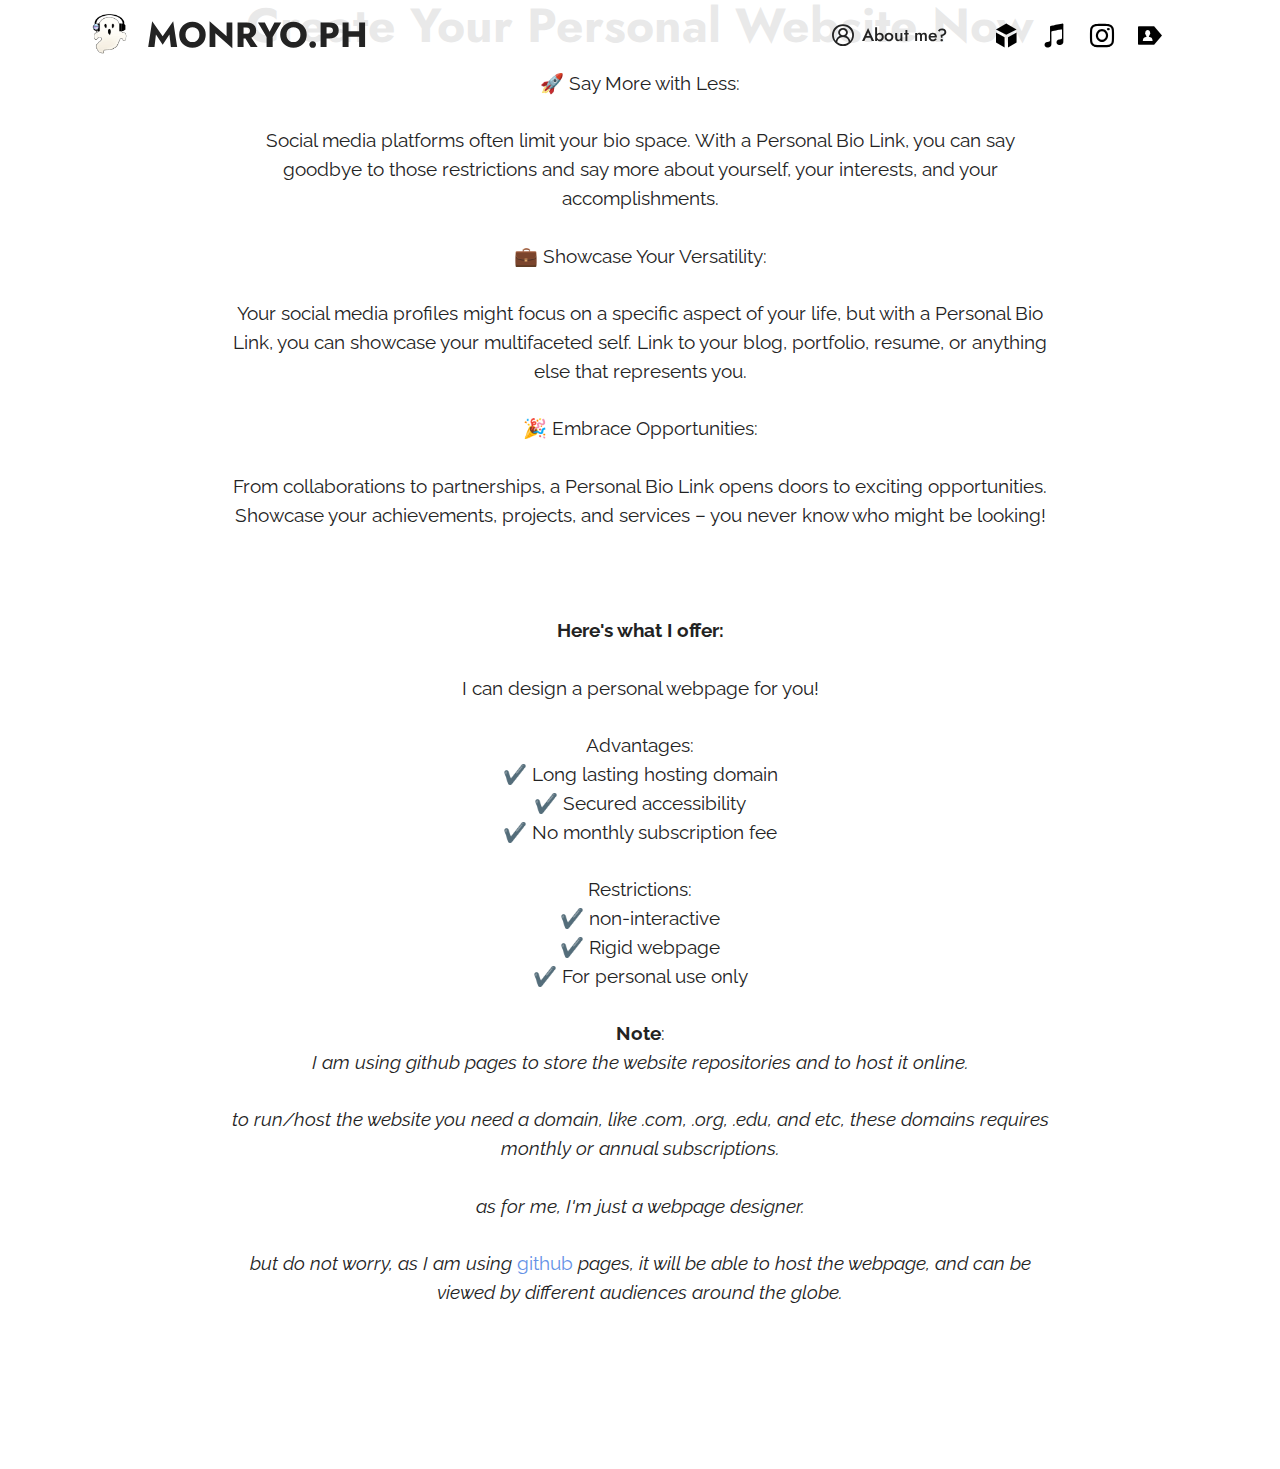
<file: webdesign.html>
<!DOCTYPE html>
<html  >
<head>
  <!-- Site made with Mobirise Website Builder v5.3.5, https://mobirise.com -->
  <meta charset="UTF-8">
  <meta http-equiv="X-UA-Compatible" content="IE=edge">
  <meta name="generator" content="Mobirise v5.3.5, mobirise.com">
  <meta name="viewport" content="width=device-width, initial-scale=1, minimum-scale=1">
  <link rel="shortcut icon" href="assets/images/89223eed-b231-4d9b-aaef-8944969339d1-80x80.png" type="image/x-icon">
  <meta name="description" content="">
  
  
  <title>Website service</title>
  <link rel="stylesheet" href="assets/web/assets/mobirise-icons2/mobirise2.css">
  <link rel="stylesheet" href="assets/tether/tether.min.css">
  <link rel="stylesheet" href="assets/bootstrap/css/bootstrap.min.css">
  <link rel="stylesheet" href="assets/bootstrap/css/bootstrap-grid.min.css">
  <link rel="stylesheet" href="assets/bootstrap/css/bootstrap-reboot.min.css">
  <link rel="stylesheet" href="assets/animatecss/animate.css">
  <link rel="stylesheet" href="assets/dropdown/css/style.css">
  <link rel="stylesheet" href="assets/socicon/css/styles.css">
  <link rel="stylesheet" href="assets/theme/css/style.css">
  <link rel="preload" href="https://fonts.googleapis.com/css?family=Jost:100,200,300,400,500,600,700,800,900,100i,200i,300i,400i,500i,600i,700i,800i,900i&display=swap" as="style" onload="this.onload=null;this.rel='stylesheet'">
  <noscript><link rel="stylesheet" href="https://fonts.googleapis.com/css?family=Jost:100,200,300,400,500,600,700,800,900,100i,200i,300i,400i,500i,600i,700i,800i,900i&display=swap"></noscript>
  <link rel="preload" href="https://fonts.googleapis.com/css?family=Raleway:100,200,300,400,500,600,700,800,900,100i,200i,300i,400i,500i,600i,700i,800i,900i&display=swap" as="style" onload="this.onload=null;this.rel='stylesheet'">
  <noscript><link rel="stylesheet" href="https://fonts.googleapis.com/css?family=Raleway:100,200,300,400,500,600,700,800,900,100i,200i,300i,400i,500i,600i,700i,800i,900i&display=swap"></noscript>
  <link rel="preload" as="style" href="assets/mobirise/css/mbr-additional.css"><link rel="stylesheet" href="assets/mobirise/css/mbr-additional.css" type="text/css">
  
  
  
  
</head>
<body>
  
  <section class="menu menu3 cid-sz2acZbUHK" once="menu" id="menu3-2e">
    
    <nav class="navbar navbar-dropdown navbar-fixed-top navbar-expand-lg">
        <div class="container">
            <div class="navbar-brand">
                <span class="navbar-logo">
                    <a href="index.html#header1-l">
                        <img src="assets/images/89223eed-b231-4d9b-aaef-8944969339d1-80x80.png" alt="Mobirise" style="height: 3rem;">
                    </a>
                </span>
                <span class="navbar-caption-wrap"><a class="navbar-caption text-black text-primary display-5" href="index.html#header1-l">MONRYO.PH</a></span>
            </div>
            <button class="navbar-toggler" type="button" data-toggle="collapse" data-target="#navbarSupportedContent" aria-controls="navbarNavAltMarkup" aria-expanded="false" aria-label="Toggle navigation">
                <div class="hamburger">
                    <span></span>
                    <span></span>
                    <span></span>
                    <span></span>
                </div>
            </button>
            <div class="collapse navbar-collapse" id="navbarSupportedContent">
                <ul class="navbar-nav nav-dropdown nav-right" data-app-modern-menu="true"><li class="nav-item"><a class="nav-link link text-black text-primary display-4" href="about me.html#header12-1u"><span class="mobi-mbri mobi-mbri-user-2 mbr-iconfont mbr-iconfont-btn"></span>About me?</a></li></ul>
                <div class="icons-menu">
                    <a class="iconfont-wrapper" href="3d.html#gallery2-1a">
                        <span class="p-2 mbr-iconfont socicon-sketchfab socicon"></span>
                    </a>
                    <a class="iconfont-wrapper" href="music.html#video5-1d">
                        <span class="p-2 mbr-iconfont socicon-itunes socicon"></span>
                    </a>
                    <a class="iconfont-wrapper" href="https://www.instagram.com/monryo.ph/" target="_blank">
                        <span class="p-2 mbr-iconfont socicon-instagram socicon"></span>
                    </a>
                    <a class="iconfont-wrapper" href="contact.html">
                        <span class="p-2 mbr-iconfont socicon-persona socicon"></span>
                    </a>
                </div>
                
            </div>
        </div>
    </nav>
</section>

<section class="header12 cid-tLIv5jtUG9" id="header12-2g">

    

    
    <div class="container">
        <div class="row justify-content-center">
            <div class="card col-12 col-md-12 col-lg-9">
                <div class="card-wrapper">
                    <div class="card-box align-center">
                        <h1 class="card-title mbr-fonts-style mb-3 display-2">
                            <strong>Create Your Personal Website Now</strong></h1>
                        <p class="mbr-text mbr-fonts-style display-7">🚀 Say More with Less:<br> <br>Social media platforms often limit your bio space. With a Personal Bio Link, you can say goodbye to those restrictions and say more about yourself, your interests, and your accomplishments.<br><br>💼 Showcase Your Versatility:<br> <br>Your social media profiles might focus on a specific aspect of your life, but with a Personal Bio Link, you can showcase your multifaceted self. Link to your blog, portfolio, resume, or anything else that represents you.<br><br>🎉 Embrace Opportunities: <br><br>From collaborations to partnerships, a Personal Bio Link opens doors to exciting opportunities. Showcase your achievements, projects, and services – you never know who might be looking!<br><br><br><br><strong>Here's what I offer:</strong><br><strong><br></strong>I can design a personal webpage for you!<br><br>Advantages:<br>✔️ Long lasting hosting domain<br>✔️ Secured accessibility<br>✔️ No monthly subscription fee<br><br>Restrictions:<br>✔️ non-interactive<br>✔️ Rigid webpage<br>✔️ For personal use only<br><br><strong>Note</strong>: <br><em>I am using github pages to store the website repositories and to host it online.<br><br>to run/host the website you need a domain, like .com, .org, .edu, and etc, these domains requires monthly or annual subscriptions.<br><br>as for me, I'm just a webpage designer. <br><br>but do not worry, as I am using <a href="https://github.com" class="text-primary" target="_blank">github</a> pages, it will be able to host the webpage, and can be viewed by different audiences around the globe.<br></em><br></p>
                        <div class="mbr-section-btn mt-3"><a class="btn btn-info-outline display-4" href="https://forms.gle/JndEXV1PNee5h2oT9" target="_blank">Start Now &gt;</a></div>
                    </div>
                </div>
            </div>
        </div>
    </div>
</section><section style="background-color: #fff; font-family: -apple-system, BlinkMacSystemFont, 'Segoe UI', 'Roboto', 'Helvetica Neue', Arial, sans-serif; color:#aaa; font-size:12px; padding: 0; align-items: center; display: flex;"><a href="https://mobirise.site/k" style=": 1 1; height: 3rem; padding-left: 1rem;"></a><p style="flex: 0 0 auto; margin:0; padding-right:1rem;">Copyright 2023 </p></section><script src="assets/web/assets/jquery/jquery.min.js"></script>  <script src="assets/popper/popper.min.js"></script>  <script src="assets/tether/tether.min.js"></script>  <script src="assets/bootstrap/js/bootstrap.min.js"></script>  <script src="assets/smoothscroll/smooth-scroll.js"></script>  <script src="assets/viewportchecker/jquery.viewportchecker.js"></script>  <script src="assets/dropdown/js/nav-dropdown.js"></script>  <script src="assets/dropdown/js/navbar-dropdown.js"></script>  <script src="assets/touchswipe/jquery.touch-swipe.min.js"></script>  <script src="assets/theme/js/script.js"></script>  
  
  
  <input name="animation" type="hidden">
  </body>
</html>
</file>
<file: assets/web/assets/mobirise-icons2/mobirise2.css>
@font-face {
  font-family: 'Moririse2';
  font-display: swap;
  src:  url('mobirise2.eot?f2bix4');
  src:  url('mobirise2.eot?f2bix4#iefix') format('embedded-opentype'),
    url('mobirise2.ttf?f2bix4') format('truetype'),
    url('mobirise2.woff?f2bix4') format('woff'),
    url('mobirise2.svg?f2bix4#mobirise2') format('svg');
  font-weight: normal;
  font-style: normal;
}

[class^="mobi-"], [class*=" mobi-"] {
  /* use !important to prevent issues with browser extensions that change fonts */
  font-family: 'Moririse2' !important;
  speak: none;
  font-style: normal;
  font-weight: normal;
  font-variant: normal;
  text-transform: none;
  line-height: 1;

  /* Better Font Rendering =========== */
  -webkit-font-smoothing: antialiased;
  -moz-osx-font-smoothing: grayscale;
}

.mobi-mbri-add-submenu:before {
  content: "\e900";
}
.mobi-mbri-alert:before {
  content: "\e901";
}
.mobi-mbri-align-center:before {
  content: "\e902";
}
.mobi-mbri-align-justify:before {
  content: "\e903";
}
.mobi-mbri-align-left:before {
  content: "\e904";
}
.mobi-mbri-align-right:before {
  content: "\e905";
}
.mobi-mbri-android:before {
  content: "\e906";
}
.mobi-mbri-apple:before {
  content: "\e907";
}
.mobi-mbri-arrow-down:before {
  content: "\e908";
}
.mobi-mbri-arrow-next:before {
  content: "\e909";
}
.mobi-mbri-arrow-prev:before {
  content: "\e90a";
}
.mobi-mbri-arrow-up:before {
  content: "\e90b";
}
.mobi-mbri-bold:before {
  content: "\e90c";
}
.mobi-mbri-bookmark:before {
  content: "\e90d";
}
.mobi-mbri-bootstrap:before {
  content: "\e90e";
}
.mobi-mbri-briefcase:before {
  content: "\e90f";
}
.mobi-mbri-browse:before {
  content: "\e910";
}
.mobi-mbri-bulleted-list:before {
  content: "\e911";
}
.mobi-mbri-calendar:before {
  content: "\e912";
}
.mobi-mbri-camera:before {
  content: "\e913";
}
.mobi-mbri-cart-add:before {
  content: "\e914";
}
.mobi-mbri-cart-full:before {
  content: "\e915";
}
.mobi-mbri-cash:before {
  content: "\e916";
}
.mobi-mbri-change-style:before {
  content: "\e917";
}
.mobi-mbri-chat:before {
  content: "\e918";
}
.mobi-mbri-clock:before {
  content: "\e919";
}
.mobi-mbri-close:before {
  content: "\e91a";
}
.mobi-mbri-cloud:before {
  content: "\e91b";
}
.mobi-mbri-code:before {
  content: "\e91c";
}
.mobi-mbri-contact-form:before {
  content: "\e91d";
}
.mobi-mbri-credit-card:before {
  content: "\e91e";
}
.mobi-mbri-cursor-click:before {
  content: "\e91f";
}
.mobi-mbri-cust-feedback:before {
  content: "\e920";
}
.mobi-mbri-database:before {
  content: "\e921";
}
.mobi-mbri-delivery:before {
  content: "\e922";
}
.mobi-mbri-desktop:before {
  content: "\e923";
}
.mobi-mbri-devices:before {
  content: "\e924";
}
.mobi-mbri-down:before {
  content: "\e925";
}
.mobi-mbri-download-2:before {
  content: "\e926";
}
.mobi-mbri-download:before {
  content: "\e927";
}
.mobi-mbri-drag-n-drop-2:before {
  content: "\e928";
}
.mobi-mbri-drag-n-drop:before {
  content: "\e929";
}
.mobi-mbri-edit-2:before {
  content: "\e92a";
}
.mobi-mbri-edit:before {
  content: "\e92b";
}
.mobi-mbri-error:before {
  content: "\e92c";
}
.mobi-mbri-extension:before {
  content: "\e92d";
}
.mobi-mbri-features:before {
  content: "\e92e";
}
.mobi-mbri-file:before {
  content: "\e92f";
}
.mobi-mbri-flag:before {
  content: "\e930";
}
.mobi-mbri-folder:before {
  content: "\e931";
}
.mobi-mbri-gift:before {
  content: "\e932";
}
.mobi-mbri-github:before {
  content: "\e933";
}
.mobi-mbri-globe-2:before {
  content: "\e934";
}
.mobi-mbri-globe:before {
  content: "\e935";
}
.mobi-mbri-growing-chart:before {
  content: "\e936";
}
.mobi-mbri-hearth:before {
  content: "\e937";
}
.mobi-mbri-help:before {
  content: "\e938";
}
.mobi-mbri-home:before {
  content: "\e939";
}
.mobi-mbri-hot-cup:before {
  content: "\e93a";
}
.mobi-mbri-idea:before {
  content: "\e93b";
}
.mobi-mbri-image-gallery:before {
  content: "\e93c";
}
.mobi-mbri-image-slider:before {
  content: "\e93d";
}
.mobi-mbri-info:before {
  content: "\e93e";
}
.mobi-mbri-italic:before {
  content: "\e93f";
}
.mobi-mbri-key:before {
  content: "\e940";
}
.mobi-mbri-laptop:before {
  content: "\e941";
}
.mobi-mbri-layers:before {
  content: "\e942";
}
.mobi-mbri-left-right:before {
  content: "\e943";
}
.mobi-mbri-left:before {
  content: "\e944";
}
.mobi-mbri-letter:before {
  content: "\e945";
}
.mobi-mbri-like:before {
  content: "\e946";
}
.mobi-mbri-link:before {
  content: "\e947";
}
.mobi-mbri-lock:before {
  content: "\e948";
}
.mobi-mbri-login:before {
  content: "\e949";
}
.mobi-mbri-logout:before {
  content: "\e94a";
}
.mobi-mbri-magic-stick:before {
  content: "\e94b";
}
.mobi-mbri-map-pin:before {
  content: "\e94c";
}
.mobi-mbri-menu:before {
  content: "\e94d";
}
.mobi-mbri-mobile-2:before {
  content: "\e94e";
}
.mobi-mbri-mobile-horizontal:before {
  content: "\e94f";
}
.mobi-mbri-mobile:before {
  content: "\e950";
}
.mobi-mbri-mobirise:before {
  content: "\e951";
}
.mobi-mbri-more-horizontal:before {
  content: "\e952";
}
.mobi-mbri-more-vertical:before {
  content: "\e953";
}
.mobi-mbri-music:before {
  content: "\e954";
}
.mobi-mbri-new-file:before {
  content: "\e955";
}
.mobi-mbri-numbered-list:before {
  content: "\e956";
}
.mobi-mbri-opened-folder:before {
  content: "\e957";
}
.mobi-mbri-pages:before {
  content: "\e958";
}
.mobi-mbri-paper-plane:before {
  content: "\e959";
}
.mobi-mbri-paperclip:before {
  content: "\e95a";
}
.mobi-mbri-phone:before {
  content: "\e95b";
}
.mobi-mbri-photo:before {
  content: "\e95c";
}
.mobi-mbri-photos:before {
  content: "\e95d";
}
.mobi-mbri-pin:before {
  content: "\e95e";
}
.mobi-mbri-play:before {
  content: "\e95f";
}
.mobi-mbri-plus:before {
  content: "\e960";
}
.mobi-mbri-preview:before {
  content: "\e961";
}
.mobi-mbri-print:before {
  content: "\e962";
}
.mobi-mbri-protect:before {
  content: "\e963";
}
.mobi-mbri-question:before {
  content: "\e964";
}
.mobi-mbri-quote-left:before {
  content: "\e965";
}
.mobi-mbri-quote-right:before {
  content: "\e966";
}
.mobi-mbri-redo:before {
  content: "\e967";
}
.mobi-mbri-refresh:before {
  content: "\e968";
}
.mobi-mbri-responsive-2:before {
  content: "\e969";
}
.mobi-mbri-responsive:before {
  content: "\e96a";
}
.mobi-mbri-right:before {
  content: "\e96b";
}
.mobi-mbri-rocket:before {
  content: "\e96c";
}
.mobi-mbri-sad-face:before {
  content: "\e96d";
}
.mobi-mbri-sale:before {
  content: "\e96e";
}
.mobi-mbri-save:before {
  content: "\e96f";
}
.mobi-mbri-search:before {
  content: "\e970";
}
.mobi-mbri-setting-2:before {
  content: "\e971";
}
.mobi-mbri-setting-3:before {
  content: "\e972";
}
.mobi-mbri-setting:before {
  content: "\e973";
}
.mobi-mbri-share:before {
  content: "\e974";
}
.mobi-mbri-shopping-bag:before {
  content: "\e975";
}
.mobi-mbri-shopping-basket:before {
  content: "\e976";
}
.mobi-mbri-shopping-cart:before {
  content: "\e977";
}
.mobi-mbri-sites:before {
  content: "\e978";
}
.mobi-mbri-smile-face:before {
  content: "\e979";
}
.mobi-mbri-speed:before {
  content: "\e97a";
}
.mobi-mbri-star:before {
  content: "\e97b";
}
.mobi-mbri-success:before {
  content: "\e97c";
}
.mobi-mbri-sun:before {
  content: "\e97d";
}
.mobi-mbri-sun2:before {
  content: "\e97e";
}
.mobi-mbri-tablet-vertical:before {
  content: "\e97f";
}
.mobi-mbri-tablet:before {
  content: "\e980";
}
.mobi-mbri-target:before {
  content: "\e981";
}
.mobi-mbri-timer:before {
  content: "\e982";
}
.mobi-mbri-to-ftp:before {
  content: "\e983";
}
.mobi-mbri-to-local-drive:before {
  content: "\e984";
}
.mobi-mbri-touch-swipe:before {
  content: "\e985";
}
.mobi-mbri-touch:before {
  content: "\e986";
}
.mobi-mbri-trash:before {
  content: "\e987";
}
.mobi-mbri-underline:before {
  content: "\e988";
}
.mobi-mbri-undo:before {
  content: "\e989";
}
.mobi-mbri-unlink:before {
  content: "\e98a";
}
.mobi-mbri-unlock:before {
  content: "\e98b";
}
.mobi-mbri-up-down:before {
  content: "\e98c";
}
.mobi-mbri-up:before {
  content: "\e98d";
}
.mobi-mbri-update:before {
  content: "\e98e";
}
.mobi-mbri-upload-2:before {
  content: "\e98f";
}
.mobi-mbri-upload:before {
  content: "\e990";
}
.mobi-mbri-user-2:before {
  content: "\e991";
}
.mobi-mbri-user:before {
  content: "\e992";
}
.mobi-mbri-users:before {
  content: "\e993";
}
.mobi-mbri-video-play:before {
  content: "\e994";
}
.mobi-mbri-video:before {
  content: "\e995";
}
.mobi-mbri-watch:before {
  content: "\e996";
}
.mobi-mbri-website-theme-2:before {
  content: "\e997";
}
.mobi-mbri-website-theme:before {
  content: "\e998";
}
.mobi-mbri-wifi:before {
  content: "\e999";
}
.mobi-mbri-windows:before {
  content: "\e99a";
}
.mobi-mbri-zoom-in:before {
  content: "\e99b";
}
.mobi-mbri-zoom-out:before {
  content: "\e99c";
}
</file>
<file: assets/web/assets/mobirise-icons-bold/mobirise-icons-bold.css>
@font-face {
  font-family: 'mobirise-icons-bold';
  font-display: swap;
  src:  url('mobirise-icons-bold.eot?m1l4yr');
  src:  url('mobirise-icons-bold.eot?m1l4yr#iefix') format('embedded-opentype'),
    url('mobirise-icons-bold.ttf?m1l4yr') format('truetype'),
    url('mobirise-icons-bold.woff?m1l4yr') format('woff'),
    url('mobirise-icons-bold.svg?m1l4yr#mobirise-icons-bold') format('svg');
  font-weight: normal;
  font-style: normal;
}

[class^="mbrib-"], [class*="mbrib-"] {
  /* use !important to prevent issues with browser extensions that change fonts */
  font-family: 'mobirise-icons-bold' !important;
  speak: none;
  font-style: normal;
  font-weight: normal;
  font-variant: normal;
  text-transform: none;
  line-height: 1;

  /* Better Font Rendering =========== */
  -webkit-font-smoothing: antialiased;
  -moz-osx-font-smoothing: grayscale;
}

.mbrib-add-submenu:before {
  content: "\e900";
}
.mbrib-alert:before {
  content: "\e901";
}
.mbrib-align-center:before {
  content: "\e902";
}
.mbrib-align-justify:before {
  content: "\e903";
}
.mbrib-align-left:before {
  content: "\e904";
}
.mbrib-align-right:before {
  content: "\e905";
}
.mbrib-android:before {
  content: "\e906";
}
.mbrib-apple:before {
  content: "\e907";
}
.mbrib-arrow-down:before {
  content: "\e908";
}
.mbrib-arrow-next:before {
  content: "\e909";
}
.mbrib-arrow-prev:before {
  content: "\e90a";
}
.mbrib-arrow-up:before {
  content: "\e90b";
}
.mbrib-bold:before {
  content: "\e90c";
}
.mbrib-bookmark:before {
  content: "\e90d";
}
.mbrib-bootstrap:before {
  content: "\e90e";
}
.mbrib-briefcase:before {
  content: "\e90f";
}
.mbrib-browse:before {
  content: "\e910";
}
.mbrib-bulleted-list:before {
  content: "\e911";
}
.mbrib-calendar:before {
  content: "\e912";
}
.mbrib-camera:before {
  content: "\e913";
}
.mbrib-cart-add:before {
  content: "\e914";
}
.mbrib-cart-full:before {
  content: "\e915";
}
.mbrib-cash:before {
  content: "\e916";
}
.mbrib-change-style:before {
  content: "\e917";
}
.mbrib-chat:before {
  content: "\e918";
}
.mbrib-clock:before {
  content: "\e919";
}
.mbrib-close:before {
  content: "\e91a";
}
.mbrib-cloud:before {
  content: "\e91b";
}
.mbrib-code:before {
  content: "\e91c";
}
.mbrib-contact-form:before {
  content: "\e91d";
}
.mbrib-credit-card:before {
  content: "\e91e";
}
.mbrib-cursor-click:before {
  content: "\e91f";
}
.mbrib-cust-feedback:before {
  content: "\e920";
}
.mbrib-database:before {
  content: "\e921";
}
.mbrib-delivery:before {
  content: "\e922";
}
.mbrib-desktop:before {
  content: "\e923";
}
.mbrib-devices:before {
  content: "\e924";
}
.mbrib-down:before {
  content: "\e925";
}
.mbrib-download:before {
  content: "\e926";
}
.mbrib-drag-n-drop:before {
  content: "\e927";
}
.mbrib-drag-n-drop2:before {
  content: "\e928";
}
.mbrib-edit:before {
  content: "\e929";
}
.mbrib-edit2:before {
  content: "\e92a";
}
.mbrib-error:before {
  content: "\e92b";
}
.mbrib-extension:before {
  content: "\e92c";
}
.mbrib-features:before {
  content: "\e92d";
}
.mbrib-file:before {
  content: "\e92e";
}
.mbrib-flag:before {
  content: "\e92f";
}
.mbrib-folder:before {
  content: "\e930";
}
.mbrib-gift:before {
  content: "\e931";
}
.mbrib-github:before {
  content: "\e932";
}
.mbrib-globe-2:before {
  content: "\e933";
}
.mbrib-globe:before {
  content: "\e934";
}
.mbrib-growing-chart:before {
  content: "\e935";
}
.mbrib-hearth:before {
  content: "\e936";
}
.mbrib-help:before {
  content: "\e937";
}
.mbrib-home:before {
  content: "\e938";
}
.mbrib-hot-cup:before {
  content: "\e939";
}
.mbrib-idea:before {
  content: "\e93a";
}
.mbrib-image-gallery:before {
  content: "\e93b";
}
.mbrib-image-slider:before {
  content: "\e93c";
}
.mbrib-info:before {
  content: "\e93d";
}
.mbrib-italic:before {
  content: "\e93e";
}
.mbrib-key:before {
  content: "\e93f";
}
.mbrib-laptop:before {
  content: "\e940";
}
.mbrib-layers:before {
  content: "\e941";
}
.mbrib-left-right:before {
  content: "\e942";
}
.mbrib-left:before {
  content: "\e943";
}
.mbrib-letter:before {
  content: "\e944";
}
.mbrib-like:before {
  content: "\e945";
}
.mbrib-link:before {
  content: "\e946";
}
.mbrib-lock:before {
  content: "\e947";
}
.mbrib-login:before {
  content: "\e948";
}
.mbrib-logout:before {
  content: "\e949";
}
.mbrib-magic-stick:before {
  content: "\e94a";
}
.mbrib-map-pin:before {
  content: "\e94b";
}
.mbrib-menu:before {
  content: "\e94c";
}
.mbrib-mobile:before {
  content: "\e94d";
}
.mbrib-mobile2:before {
  content: "\e94e";
}
.mbrib-mobirise:before {
  content: "\e94f";
}
.mbrib-more-horizontal:before {
  content: "\e950";
}
.mbrib-more-vertical:before {
  content: "\e951";
}
.mbrib-music:before {
  content: "\e952";
}
.mbrib-new-file:before {
  content: "\e953";
}
.mbrib-numbered-list:before {
  content: "\e954";
}
.mbrib-opened-folder:before {
  content: "\e955";
}
.mbrib-pages:before {
  content: "\e956";
}
.mbrib-paper-plane:before {
  content: "\e957";
}
.mbrib-paperclip:before {
  content: "\e958";
}
.mbrib-photo:before {
  content: "\e959";
}
.mbrib-photos:before {
  content: "\e95a";
}
.mbrib-pin:before {
  content: "\e95b";
}
.mbrib-play:before {
  content: "\e95c";
}
.mbrib-plus:before {
  content: "\e95d";
}
.mbrib-preview:before {
  content: "\e95e";
}
.mbrib-print:before {
  content: "\e95f";
}
.mbrib-protect:before {
  content: "\e960";
}
.mbrib-question:before {
  content: "\e961";
}
.mbrib-quote-left:before {
  content: "\e962";
}
.mbrib-quote-right:before {
  content: "\e963";
}
.mbrib-redo:before {
  content: "\e964";
}
.mbrib-refresh:before {
  content: "\e965";
}
.mbrib-responsive:before {
  content: "\e966";
}
.mbrib-right:before {
  content: "\e967";
}
.mbrib-rocket:before {
  content: "\e968";
}
.mbrib-sad-face:before {
  content: "\e969";
}
.mbrib-sale:before {
  content: "\e96a";
}
.mbrib-save:before {
  content: "\e96b";
}
.mbrib-search:before {
  content: "\e96c";
}
.mbrib-setting:before {
  content: "\e96d";
}
.mbrib-setting2:before {
  content: "\e96e";
}
.mbrib-setting3:before {
  content: "\e96f";
}
.mbrib-share:before {
  content: "\e970";
}
.mbrib-shopping-bag:before {
  content: "\e971";
}
.mbrib-shopping-basket:before {
  content: "\e972";
}
.mbrib-shopping-cart:before {
  content: "\e973";
}
.mbrib-sites:before {
  content: "\e974";
}
.mbrib-smile-face:before {
  content: "\e975";
}
.mbrib-speed:before {
  content: "\e976";
}
.mbrib-star:before {
  content: "\e977";
}
.mbrib-success:before {
  content: "\e978";
}
.mbrib-sun:before {
  content: "\e979";
}
.mbrib-sun2:before {
  content: "\e97a";
}
.mbrib-tablet-vertical:before {
  content: "\e97b";
}
.mbrib-tablet:before {
  content: "\e97c";
}
.mbrib-target:before {
  content: "\e97d";
}
.mbrib-timer:before {
  content: "\e97e";
}
.mbrib-to-ftp:before {
  content: "\e97f";
}
.mbrib-to-local-drive:before {
  content: "\e980";
}
.mbrib-touch-swipe:before {
  content: "\e981";
}
.mbrib-touch:before {
  content: "\e982";
}
.mbrib-trash:before {
  content: "\e983";
}
.mbrib-underline:before {
  content: "\e984";
}
.mbrib-undo:before {
  content: "\e985";
}
.mbrib-unlink:before {
  content: "\e986";
}
.mbrib-unlock:before {
  content: "\e987";
}
.mbrib-up-down:before {
  content: "\e988";
}
.mbrib-up:before {
  content: "\e989";
}
.mbrib-update:before {
  content: "\e98a";
}
.mbrib-upload:before {
  content: "\e98b";
}
.mbrib-user:before {
  content: "\e98c";
}
.mbrib-user2:before {
  content: "\e98d";
}
.mbrib-users:before {
  content: "\e98e";
}
.mbrib-video-play:before {
  content: "\e98f";
}
.mbrib-video:before {
  content: "\e990";
}
.mbrib-watch:before {
  content: "\e991";
}
.mbrib-website-theme:before {
  content: "\e992";
}
.mbrib-wifi:before {
  content: "\e993";
}
.mbrib-windows:before {
  content: "\e994";
}
.mbrib-zoom-out:before {
  content: "\e995";
}
</file>
<file: assets/dropdown/css/style.css>
.navbar-dropdown {
  left: 0;
  padding: 0;
  position: absolute;
  right: 0;
  top: 0;
  transition: all 0.45s ease;
  z-index: 1030;
  background: #282828; }
  .navbar-dropdown .navbar-logo {
    margin-right: 0.8rem;
    transition: margin 0.3s ease-in-out;
    vertical-align: middle; }
    .navbar-dropdown .navbar-logo img {
      height: 3.125rem;
      transition: all 0.3s ease-in-out; }
    .navbar-dropdown .navbar-logo.mbr-iconfont {
      font-size: 3.125rem;
      line-height: 3.125rem; }
  .navbar-dropdown .navbar-caption {
    font-weight: 700;
    white-space: normal;
    vertical-align: -4px;
    line-height: 3.125rem !important; }
    .navbar-dropdown .navbar-caption, .navbar-dropdown .navbar-caption:hover {
      color: inherit;
      text-decoration: none; }
  .navbar-dropdown .mbr-iconfont + .navbar-caption {
    vertical-align: -1px; }
  .navbar-dropdown.navbar-fixed-top {
    position: fixed; }
  .navbar-dropdown .navbar-brand span {
    vertical-align: -4px; }
  .navbar-dropdown.bg-color.transparent {
    background: none; }
  .navbar-dropdown.navbar-short .navbar-brand {
    padding: 0.625rem 0; }
    .navbar-dropdown.navbar-short .navbar-brand span {
      vertical-align: -1px; }
  .navbar-dropdown.navbar-short .navbar-caption {
    line-height: 2.375rem !important;
    vertical-align: -2px; }
  .navbar-dropdown.navbar-short .navbar-logo {
    margin-right: 0.5rem; }
    .navbar-dropdown.navbar-short .navbar-logo img {
      height: 2.375rem; }
    .navbar-dropdown.navbar-short .navbar-logo.mbr-iconfont {
      font-size: 2.375rem;
      line-height: 2.375rem; }
  .navbar-dropdown.navbar-short .mbr-table-cell {
    height: 3.625rem; }
  .navbar-dropdown .navbar-close {
    left: 0.6875rem;
    position: fixed;
    top: 0.75rem;
    z-index: 1000; }
  .navbar-dropdown .hamburger-icon {
    content: "";
    display: inline-block;
    vertical-align: middle;
    width: 16px;
    -webkit-box-shadow: 0 -6px 0 1px #282828,0 0 0 1px #282828,0 6px 0 1px #282828;
    -moz-box-shadow: 0 -6px 0 1px #282828,0 0 0 1px #282828,0 6px 0 1px #282828;
    box-shadow: 0 -6px 0 1px #282828,0 0 0 1px #282828,0 6px 0 1px #282828; }

.dropdown-menu .dropdown-toggle[data-toggle="dropdown-submenu"]::after {
  border-bottom: 0.35em solid transparent;
  border-left: 0.35em solid;
  border-right: 0;
  border-top: 0.35em solid transparent;
  margin-left: 0.3rem; }

.dropdown-menu .dropdown-item:focus {
  outline: 0; }

.nav-dropdown {
  font-size: 0.75rem;
  font-weight: 500;
  height: auto !important; }
  .nav-dropdown .nav-btn {
    padding-left: 1rem; }
  .nav-dropdown .link {
    margin: .667em 1.667em;
    font-weight: 500;
    padding: 0;
    transition: color .2s ease-in-out; }
    .nav-dropdown .link.dropdown-toggle {
      margin-right: 2.583em; }
      .nav-dropdown .link.dropdown-toggle::after {
        margin-left: .25rem;
        border-top: 0.35em solid;
        border-right: 0.35em solid transparent;
        border-left: 0.35em solid transparent;
        border-bottom: 0; }
      .nav-dropdown .link.dropdown-toggle[aria-expanded="true"] {
        margin: 0;
        padding: 0.667em 3.263em  0.667em 1.667em; }
  .nav-dropdown .link::after,
  .nav-dropdown .dropdown-item::after {
    color: inherit; }
  .nav-dropdown .btn {
    font-size: 0.75rem;
    font-weight: 700;
    letter-spacing: 0;
    margin-bottom: 0;
    padding-left: 1.25rem;
    padding-right: 1.25rem; }
  .nav-dropdown .dropdown-menu {
    border-radius: 0;
    border: 0;
    left: 0;
    margin: 0;
    padding-bottom: 1.25rem;
    padding-top: 1.25rem;
    position: relative; }
  .nav-dropdown .dropdown-submenu {
    margin-left: 0.125rem;
    top: 0; }
  .nav-dropdown .dropdown-item {
    font-weight: 500;
    line-height: 2;
    padding: 0.3846em 4.615em 0.3846em 1.5385em;
    position: relative;
    transition: color .2s ease-in-out, background-color .2s ease-in-out; }
    .nav-dropdown .dropdown-item::after {
      margin-top: -0.3077em;
      position: absolute;
      right: 1.1538em;
      top: 50%; }
    .nav-dropdown .dropdown-item:focus, .nav-dropdown .dropdown-item:hover {
      background: none; }

@media (max-width: 767px) {
  .nav-dropdown.navbar-toggleable-sm {
    bottom: 0;
    display: none;
    left: 0;
    overflow-x: hidden;
    position: fixed;
    top: 0;
    transform: translateX(-100%);
    -ms-transform: translateX(-100%);
    -webkit-transform: translateX(-100%);
    width: 18.75rem;
    z-index: 999; } }
.nav-dropdown.navbar-toggleable-xl {
  bottom: 0;
  display: none;
  left: 0;
  overflow-x: hidden;
  position: fixed;
  top: 0;
  transform: translateX(-100%);
  -ms-transform: translateX(-100%);
  -webkit-transform: translateX(-100%);
  width: 18.75rem;
  z-index: 999; }

.nav-dropdown-sm {
  display: block !important;
  overflow-x: hidden;
  overflow: auto;
  padding-top: 3.875rem; }
  .nav-dropdown-sm::after {
    content: "";
    display: block;
    height: 3rem;
    width: 100%; }
  .nav-dropdown-sm.collapse.in ~ .navbar-close {
    display: block !important; }
  .nav-dropdown-sm.collapsing, .nav-dropdown-sm.collapse.in {
    transform: translateX(0);
    -ms-transform: translateX(0);
    -webkit-transform: translateX(0);
    transition: all 0.25s ease-out;
    -webkit-transition: all 0.25s ease-out;
    background: #282828; }
  .nav-dropdown-sm.collapsing[aria-expanded="false"] {
    transform: translateX(-100%);
    -ms-transform: translateX(-100%);
    -webkit-transform: translateX(-100%); }
  .nav-dropdown-sm .nav-item {
    display: block;
    margin-left: 0 !important;
    padding-left: 0; }
  .nav-dropdown-sm .link,
  .nav-dropdown-sm .dropdown-item {
    border-top: 1px dotted rgba(255, 255, 255, 0.1);
    font-size: 0.8125rem;
    line-height: 1.6;
    margin: 0 !important;
    padding: 0.875rem 2.4rem 0.875rem 1.5625rem !important;
    position: relative;
    white-space: normal; }
    .nav-dropdown-sm .link:focus, .nav-dropdown-sm .link:hover,
    .nav-dropdown-sm .dropdown-item:focus,
    .nav-dropdown-sm .dropdown-item:hover {
      background: rgba(0, 0, 0, 0.2) !important;
      color: #c0a375; }
  .nav-dropdown-sm .nav-btn {
    position: relative;
    padding: 1.5625rem 1.5625rem 0 1.5625rem; }
    .nav-dropdown-sm .nav-btn::before {
      border-top: 1px dotted rgba(255, 255, 255, 0.1);
      content: "";
      left: 0;
      position: absolute;
      top: 0;
      width: 100%; }
    .nav-dropdown-sm .nav-btn + .nav-btn {
      padding-top: 0.625rem; }
      .nav-dropdown-sm .nav-btn + .nav-btn::before {
        display: none; }
  .nav-dropdown-sm .btn {
    padding: 0.625rem 0; }
  .nav-dropdown-sm .dropdown-toggle[data-toggle="dropdown-submenu"]::after {
    margin-left: .25rem;
    border-top: 0.35em solid;
    border-right: 0.35em solid transparent;
    border-left: 0.35em solid transparent;
    border-bottom: 0; }
  .nav-dropdown-sm .dropdown-toggle[data-toggle="dropdown-submenu"][aria-expanded="true"]::after {
    border-top: 0;
    border-right: 0.35em solid transparent;
    border-left: 0.35em solid transparent;
    border-bottom: 0.35em solid; }
  .nav-dropdown-sm .dropdown-menu {
    margin: 0;
    padding: 0;
    position: relative;
    top: 0;
    left: 0;
    width: 100%;
    border: 0;
    float: none;
    border-radius: 0;
    background: none; }
  .nav-dropdown-sm .dropdown-submenu {
    left: 100%;
    margin-left: 0.125rem;
    margin-top: -1.25rem;
    top: 0; }

.navbar-toggleable-sm .nav-dropdown .dropdown-menu {
  position: absolute; }

.navbar-toggleable-sm .nav-dropdown .dropdown-submenu {
  left: 100%;
  margin-left: 0.125rem;
  margin-top: -1.25rem;
  top: 0; }

.navbar-toggleable-sm.opened .nav-dropdown .dropdown-menu {
  position: relative; }

.navbar-toggleable-sm.opened .nav-dropdown .dropdown-submenu {
  left: 0;
  margin-left: 00rem;
  margin-top: 0rem;
  top: 0; }

.is-builder .nav-dropdown.collapsing {
  transition: none !important; }

/*# sourceMappingURL=style.css.map */
</file>
<file: assets/socicon/css/styles.css>
@charset "UTF-8";

@font-face {
  font-family: 'Socicon';
  src:  url('../fonts/socicon.eot');
  src:  url('../fonts/socicon.eot?#iefix') format('embedded-opentype'),
    url('../fonts/socicon.woff2') format('woff2'),
    url('../fonts/socicon.ttf') format('truetype'),
    url('../fonts/socicon.woff') format('woff'),
    url('../fonts/socicon.svg#socicon') format('svg');
  font-weight: normal;
  font-style: normal;
  font-display: swap;
}

[data-icon]:before {
  font-family: "socicon" !important;
  content: attr(data-icon);
  font-style: normal !important;
  font-weight: normal !important;
  font-variant: normal !important;
  text-transform: none !important;
  speak: none;
  line-height: 1;
  -webkit-font-smoothing: antialiased;
  -moz-osx-font-smoothing: grayscale;
}

[class^="socicon-"], [class*=" socicon-"] {
  /* use !important to prevent issues with browser extensions that change fonts */
  font-family: 'Socicon' !important;
  speak: none;
  font-style: normal;
  font-weight: normal;
  font-variant: normal;
  text-transform: none;
  line-height: 1;

  /* Better Font Rendering =========== */
  -webkit-font-smoothing: antialiased;
  -moz-osx-font-smoothing: grayscale;
}

.socicon-eitaa:before {
  content: "\e97c";
}
.socicon-soroush:before {
  content: "\e97d";
}
.socicon-bale:before {
  content: "\e97e";
}
.socicon-zazzle:before {
  content: "\e97b";
}
.socicon-society6:before {
  content: "\e97a";
}
.socicon-redbubble:before {
  content: "\e979";
}
.socicon-avvo:before {
  content: "\e978";
}
.socicon-stitcher:before {
  content: "\e977";
}
.socicon-googlehangouts:before {
  content: "\e974";
}
.socicon-dlive:before {
  content: "\e975";
}
.socicon-vsco:before {
  content: "\e976";
}
.socicon-flipboard:before {
  content: "\e973";
}
.socicon-ubuntu:before {
  content: "\e958";
}
.socicon-artstation:before {
  content: "\e959";
}
.socicon-invision:before {
  content: "\e95a";
}
.socicon-torial:before {
  content: "\e95b";
}
.socicon-collectorz:before {
  content: "\e95c";
}
.socicon-seenthis:before {
  content: "\e95d";
}
.socicon-googleplaymusic:before {
  content: "\e95e";
}
.socicon-debian:before {
  content: "\e95f";
}
.socicon-filmfreeway:before {
  content: "\e960";
}
.socicon-gnome:before {
  content: "\e961";
}
.socicon-itchio:before {
  content: "\e962";
}
.socicon-jamendo:before {
  content: "\e963";
}
.socicon-mix:before {
  content: "\e964";
}
.socicon-sharepoint:before {
  content: "\e965";
}
.socicon-tinder:before {
  content: "\e966";
}
.socicon-windguru:before {
  content: "\e967";
}
.socicon-cdbaby:before {
  content: "\e968";
}
.socicon-elementaryos:before {
  content: "\e969";
}
.socicon-stage32:before {
  content: "\e96a";
}
.socicon-tiktok:before {
  content: "\e96b";
}
.socicon-gitter:before {
  content: "\e96c";
}
.socicon-letterboxd:before {
  content: "\e96d";
}
.socicon-threema:before {
  content: "\e96e";
}
.socicon-splice:before {
  content: "\e96f";
}
.socicon-metapop:before {
  content: "\e970";
}
.socicon-naver:before {
  content: "\e971";
}
.socicon-remote:before {
  content: "\e972";
}
.socicon-internet:before {
  content: "\e957";
}
.socicon-moddb:before {
  content: "\e94b";
}
.socicon-indiedb:before {
  content: "\e94c";
}
.socicon-traxsource:before {
  content: "\e94d";
}
.socicon-gamefor:before {
  content: "\e94e";
}
.socicon-pixiv:before {
  content: "\e94f";
}
.socicon-myanimelist:before {
  content: "\e950";
}
.socicon-blackberry:before {
  content: "\e951";
}
.socicon-wickr:before {
  content: "\e952";
}
.socicon-spip:before {
  content: "\e953";
}
.socicon-napster:before {
  content: "\e954";
}
.socicon-beatport:before {
  content: "\e955";
}
.socicon-hackerone:before {
  content: "\e956";
}
.socicon-hackernews:before {
  content: "\e946";
}
.socicon-smashwords:before {
  content: "\e947";
}
.socicon-kobo:before {
  content: "\e948";
}
.socicon-bookbub:before {
  content: "\e949";
}
.socicon-mailru:before {
  content: "\e94a";
}
.socicon-gitlab:before {
  content: "\e945";
}
.socicon-instructables:before {
  content: "\e944";
}
.socicon-portfolio:before {
  content: "\e943";
}
.socicon-codered:before {
  content: "\e940";
}
.socicon-origin:before {
  content: "\e941";
}
.socicon-nextdoor:before {
  content: "\e942";
}
.socicon-udemy:before {
  content: "\e93f";
}
.socicon-livemaster:before {
  content: "\e93e";
}
.socicon-crunchbase:before {
  content: "\e93b";
}
.socicon-homefy:before {
  content: "\e93c";
}
.socicon-calendly:before {
  content: "\e93d";
}
.socicon-realtor:before {
  content: "\e90f";
}
.socicon-tidal:before {
  content: "\e910";
}
.socicon-qobuz:before {
  content: "\e911";
}
.socicon-natgeo:before {
  content: "\e912";
}
.socicon-mastodon:before {
  content: "\e913";
}
.socicon-unsplash:before {
  content: "\e914";
}
.socicon-homeadvisor:before {
  content: "\e915";
}
.socicon-angieslist:before {
  content: "\e916";
}
.socicon-codepen:before {
  content: "\e917";
}
.socicon-slack:before {
  content: "\e918";
}
.socicon-openaigym:before {
  content: "\e919";
}
.socicon-logmein:before {
  content: "\e91a";
}
.socicon-fiverr:before {
  content: "\e91b";
}
.socicon-gotomeeting:before {
  content: "\e91c";
}
.socicon-aliexpress:before {
  content: "\e91d";
}
.socicon-guru:before {
  content: "\e91e";
}
.socicon-appstore:before {
  content: "\e91f";
}
.socicon-homes:before {
  content: "\e920";
}
.socicon-zoom:before {
  content: "\e921";
}
.socicon-alibaba:before {
  content: "\e922";
}
.socicon-craigslist:before {
  content: "\e923";
}
.socicon-wix:before {
  content: "\e924";
}
.socicon-redfin:before {
  content: "\e925";
}
.socicon-googlecalendar:before {
  content: "\e926";
}
.socicon-shopify:before {
  content: "\e927";
}
.socicon-freelancer:before {
  content: "\e928";
}
.socicon-seedrs:before {
  content: "\e929";
}
.socicon-bing:before {
  content: "\e92a";
}
.socicon-doodle:before {
  content: "\e92b";
}
.socicon-bonanza:before {
  content: "\e92c";
}
.socicon-squarespace:before {
  content: "\e92d";
}
.socicon-toptal:before {
  content: "\e92e";
}
.socicon-gust:before {
  content: "\e92f";
}
.socicon-ask:before {
  content: "\e930";
}
.socicon-trulia:before {
  content: "\e931";
}
.socicon-loomly:before {
  content: "\e932";
}
.socicon-ghost:before {
  content: "\e933";
}
.socicon-upwork:before {
  content: "\e934";
}
.socicon-fundable:before {
  content: "\e935";
}
.socicon-booking:before {
  content: "\e936";
}
.socicon-googlemaps:before {
  content: "\e937";
}
.socicon-zillow:before {
  content: "\e938";
}
.socicon-niconico:before {
  content: "\e939";
}
.socicon-toneden:before {
  content: "\e93a";
}
.socicon-augment:before {
  content: "\e908";
}
.socicon-bitbucket:before {
  content: "\e909";
}
.socicon-fyuse:before {
  content: "\e90a";
}
.socicon-yt-gaming:before {
  content: "\e90b";
}
.socicon-sketchfab:before {
  content: "\e90c";
}
.socicon-mobcrush:before {
  content: "\e90d";
}
.socicon-microsoft:before {
  content: "\e90e";
}
.socicon-pandora:before {
  content: "\e907";
}
.socicon-messenger:before {
  content: "\e906";
}
.socicon-gamewisp:before {
  content: "\e905";
}
.socicon-bloglovin:before {
  content: "\e904";
}
.socicon-tunein:before {
  content: "\e903";
}
.socicon-gamejolt:before {
  content: "\e901";
}
.socicon-trello:before {
  content: "\e902";
}
.socicon-spreadshirt:before {
  content: "\e900";
}
.socicon-500px:before {
  content: "\e000";
}
.socicon-8tracks:before {
  content: "\e001";
}
.socicon-airbnb:before {
  content: "\e002";
}
.socicon-alliance:before {
  content: "\e003";
}
.socicon-amazon:before {
  content: "\e004";
}
.socicon-amplement:before {
  content: "\e005";
}
.socicon-android:before {
  content: "\e006";
}
.socicon-angellist:before {
  content: "\e007";
}
.socicon-apple:before {
  content: "\e008";
}
.socicon-appnet:before {
  content: "\e009";
}
.socicon-baidu:before {
  content: "\e00a";
}
.socicon-bandcamp:before {
  content: "\e00b";
}
.socicon-battlenet:before {
  content: "\e00c";
}
.socicon-mixer:before {
  content: "\e00d";
}
.socicon-bebee:before {
  content: "\e00e";
}
.socicon-bebo:before {
  content: "\e00f";
}
.socicon-behance:before {
  content: "\e010";
}
.socicon-blizzard:before {
  content: "\e011";
}
.socicon-blogger:before {
  content: "\e012";
}
.socicon-buffer:before {
  content: "\e013";
}
.socicon-chrome:before {
  content: "\e014";
}
.socicon-coderwall:before {
  content: "\e015";
}
.socicon-curse:before {
  content: "\e016";
}
.socicon-dailymotion:before {
  content: "\e017";
}
.socicon-deezer:before {
  content: "\e018";
}
.socicon-delicious:before {
  content: "\e019";
}
.socicon-deviantart:before {
  content: "\e01a";
}
.socicon-diablo:before {
  content: "\e01b";
}
.socicon-digg:before {
  content: "\e01c";
}
.socicon-discord:before {
  content: "\e01d";
}
.socicon-disqus:before {
  content: "\e01e";
}
.socicon-douban:before {
  content: "\e01f";
}
.socicon-draugiem:before {
  content: "\e020";
}
.socicon-dribbble:before {
  content: "\e021";
}
.socicon-drupal:before {
  content: "\e022";
}
.socicon-ebay:before {
  content: "\e023";
}
.socicon-ello:before {
  content: "\e024";
}
.socicon-endomodo:before {
  content: "\e025";
}
.socicon-envato:before {
  content: "\e026";
}
.socicon-etsy:before {
  content: "\e027";
}
.socicon-facebook:before {
  content: "\e028";
}
.socicon-feedburner:before {
  content: "\e029";
}
.socicon-filmweb:before {
  content: "\e02a";
}
.socicon-firefox:before {
  content: "\e02b";
}
.socicon-flattr:before {
  content: "\e02c";
}
.socicon-flickr:before {
  content: "\e02d";
}
.socicon-formulr:before {
  content: "\e02e";
}
.socicon-forrst:before {
  content: "\e02f";
}
.socicon-foursquare:before {
  content: "\e030";
}
.socicon-friendfeed:before {
  content: "\e031";
}
.socicon-github:before {
  content: "\e032";
}
.socicon-goodreads:before {
  content: "\e033";
}
.socicon-google:before {
  content: "\e034";
}
.socicon-googlescholar:before {
  content: "\e035";
}
.socicon-googlegroups:before {
  content: "\e036";
}
.socicon-googlephotos:before {
  content: "\e037";
}
.socicon-googleplus:before {
  content: "\e038";
}
.socicon-grooveshark:before {
  content: "\e039";
}
.socicon-hackerrank:before {
  content: "\e03a";
}
.socicon-hearthstone:before {
  content: "\e03b";
}
.socicon-hellocoton:before {
  content: "\e03c";
}
.socicon-heroes:before {
  content: "\e03d";
}
.socicon-smashcast:before {
  content: "\e03e";
}
.socicon-horde:before {
  content: "\e03f";
}
.socicon-houzz:before {
  content: "\e040";
}
.socicon-icq:before {
  content: "\e041";
}
.socicon-identica:before {
  content: "\e042";
}
.socicon-imdb:before {
  content: "\e043";
}
.socicon-instagram:before {
  content: "\e044";
}
.socicon-issuu:before {
  content: "\e045";
}
.socicon-istock:before {
  content: "\e046";
}
.socicon-itunes:before {
  content: "\e047";
}
.socicon-keybase:before {
  content: "\e048";
}
.socicon-lanyrd:before {
  content: "\e049";
}
.socicon-lastfm:before {
  content: "\e04a";
}
.socicon-line:before {
  content: "\e04b";
}
.socicon-linkedin:before {
  content: "\e04c";
}
.socicon-livejournal:before {
  content: "\e04d";
}
.socicon-lyft:before {
  content: "\e04e";
}
.socicon-macos:before {
  content: "\e04f";
}
.socicon-mail:before {
  content: "\e050";
}
.socicon-medium:before {
  content: "\e051";
}
.socicon-meetup:before {
  content: "\e052";
}
.socicon-mixcloud:before {
  content: "\e053";
}
.socicon-modelmayhem:before {
  content: "\e054";
}
.socicon-mumble:before {
  content: "\e055";
}
.socicon-myspace:before {
  content: "\e056";
}
.socicon-newsvine:before {
  content: "\e057";
}
.socicon-nintendo:before {
  content: "\e058";
}
.socicon-npm:before {
  content: "\e059";
}
.socicon-odnoklassniki:before {
  content: "\e05a";
}
.socicon-openid:before {
  content: "\e05b";
}
.socicon-opera:before {
  content: "\e05c";
}
.socicon-outlook:before {
  content: "\e05d";
}
.socicon-overwatch:before {
  content: "\e05e";
}
.socicon-patreon:before {
  content: "\e05f";
}
.socicon-paypal:before {
  content: "\e060";
}
.socicon-periscope:before {
  content: "\e061";
}
.socicon-persona:before {
  content: "\e062";
}
.socicon-pinterest:before {
  content: "\e063";
}
.socicon-play:before {
  content: "\e064";
}
.socicon-player:before {
  content: "\e065";
}
.socicon-playstation:before {
  content: "\e066";
}
.socicon-pocket:before {
  content: "\e067";
}
.socicon-qq:before {
  content: "\e068";
}
.socicon-quora:before {
  content: "\e069";
}
.socicon-raidcall:before {
  content: "\e06a";
}
.socicon-ravelry:before {
  content: "\e06b";
}
.socicon-reddit:before {
  content: "\e06c";
}
.socicon-renren:before {
  content: "\e06d";
}
.socicon-researchgate:before {
  content: "\e06e";
}
.socicon-residentadvisor:before {
  content: "\e06f";
}
.socicon-reverbnation:before {
  content: "\e070";
}
.socicon-rss:before {
  content: "\e071";
}
.socicon-sharethis:before {
  content: "\e072";
}
.socicon-skype:before {
  content: "\e073";
}
.socicon-slideshare:before {
  content: "\e074";
}
.socicon-smugmug:before {
  content: "\e075";
}
.socicon-snapchat:before {
  content: "\e076";
}
.socicon-songkick:before {
  content: "\e077";
}
.socicon-soundcloud:before {
  content: "\e078";
}
.socicon-spotify:before {
  content: "\e079";
}
.socicon-stackexchange:before {
  content: "\e07a";
}
.socicon-stackoverflow:before {
  content: "\e07b";
}
.socicon-starcraft:before {
  content: "\e07c";
}
.socicon-stayfriends:before {
  content: "\e07d";
}
.socicon-steam:before {
  content: "\e07e";
}
.socicon-storehouse:before {
  content: "\e07f";
}
.socicon-strava:before {
  content: "\e080";
}
.socicon-streamjar:before {
  content: "\e081";
}
.socicon-stumbleupon:before {
  content: "\e082";
}
.socicon-swarm:before {
  content: "\e083";
}
.socicon-teamspeak:before {
  content: "\e084";
}
.socicon-teamviewer:before {
  content: "\e085";
}
.socicon-technorati:before {
  content: "\e086";
}
.socicon-telegram:before {
  content: "\e087";
}
.socicon-tripadvisor:before {
  content: "\e088";
}
.socicon-tripit:before {
  content: "\e089";
}
.socicon-triplej:before {
  content: "\e08a";
}
.socicon-tumblr:before {
  content: "\e08b";
}
.socicon-twitch:before {
  content: "\e08c";
}
.socicon-twitter:before {
  content: "\e08d";
}
.socicon-uber:before {
  content: "\e08e";
}
.socicon-ventrilo:before {
  content: "\e08f";
}
.socicon-viadeo:before {
  content: "\e090";
}
.socicon-viber:before {
  content: "\e091";
}
.socicon-viewbug:before {
  content: "\e092";
}
.socicon-vimeo:before {
  content: "\e093";
}
.socicon-vine:before {
  content: "\e094";
}
.socicon-vkontakte:before {
  content: "\e095";
}
.socicon-warcraft:before {
  content: "\e096";
}
.socicon-wechat:before {
  content: "\e097";
}
.socicon-weibo:before {
  content: "\e098";
}
.socicon-whatsapp:before {
  content: "\e099";
}
.socicon-wikipedia:before {
  content: "\e09a";
}
.socicon-windows:before {
  content: "\e09b";
}
.socicon-wordpress:before {
  content: "\e09c";
}
.socicon-wykop:before {
  content: "\e09d";
}
.socicon-xbox:before {
  content: "\e09e";
}
.socicon-xing:before {
  content: "\e09f";
}
.socicon-yahoo:before {
  content: "\e0a0";
}
.socicon-yammer:before {
  content: "\e0a1";
}
.socicon-yandex:before {
  content: "\e0a2";
}
.socicon-yelp:before {
  content: "\e0a3";
}
.socicon-younow:before {
  content: "\e0a4";
}
.socicon-youtube:before {
  content: "\e0a5";
}
.socicon-zapier:before {
  content: "\e0a6";
}
.socicon-zerply:before {
  content: "\e0a7";
}
.socicon-zomato:before {
  content: "\e0a8";
}
.socicon-zynga:before {
  content: "\e0a9";
}
</file>
<file: assets/theme/css/style.css>
@charset "UTF-8";
section {
  background-color: #ffffff;
}

body {
  font-style: normal;
  line-height: 1.5;
  font-weight: 400;
  color: #232323;
  position: relative;
}

section,
.container,
.container-fluid {
  position: relative;
  word-wrap: break-word;
}

a.mbr-iconfont:hover {
  text-decoration: none;
}

.article .lead p,
.article .lead ul,
.article .lead ol,
.article .lead pre,
.article .lead blockquote {
  margin-bottom: 0;
}

a {
  font-style: normal;
  font-weight: 400;
  cursor: pointer;
}
a, a:hover {
  text-decoration: none;
}

.mbr-section-title {
  font-style: normal;
  line-height: 1.3;
}

.mbr-section-subtitle {
  line-height: 1.3;
}

.mbr-text {
  font-style: normal;
  line-height: 1.7;
}

h1,
h2,
h3,
h4,
h5,
h6,
.display-1,
.display-2,
.display-4,
.display-5,
.display-7,
span,
p,
a {
  line-height: 1;
  word-break: break-word;
  word-wrap: break-word;
  font-weight: 400;
}

b,
strong {
  font-weight: bold;
}

input:-webkit-autofill, input:-webkit-autofill:hover, input:-webkit-autofill:focus, input:-webkit-autofill:active {
  transition-delay: 9999s;
  -webkit-transition-property: background-color, color;
  transition-property: background-color, color;
}

textarea[type=hidden] {
  display: none;
}

section {
  background-position: 50% 50%;
  background-repeat: no-repeat;
  background-size: cover;
}
section .mbr-background-video,
section .mbr-background-video-preview {
  position: absolute;
  bottom: 0;
  left: 0;
  right: 0;
  top: 0;
}

.hidden {
  visibility: hidden;
}

.mbr-z-index20 {
  z-index: 20;
}

/*! Base colors */
.mbr-white {
  color: #ffffff;
}

.mbr-black {
  color: #111111;
}

.mbr-bg-white {
  background-color: #ffffff;
}

.mbr-bg-black {
  background-color: #000000;
}

/*! Text-aligns */
.align-left {
  text-align: left;
}

.align-center {
  text-align: center;
}

.align-right {
  text-align: right;
}

/*! Font-weight  */
.mbr-light {
  font-weight: 300;
}

.mbr-regular {
  font-weight: 400;
}

.mbr-semibold {
  font-weight: 500;
}

.mbr-bold {
  font-weight: 700;
}

/*! Media  */
.media-content {
  flex-basis: 100%;
}

.media-container-row {
  display: flex;
  flex-direction: row;
  flex-wrap: wrap;
  justify-content: center;
  align-content: center;
  align-items: start;
}
.media-container-row .media-size-item {
  width: 400px;
}

.media-container-column {
  display: flex;
  flex-direction: column;
  flex-wrap: wrap;
  justify-content: center;
  align-content: center;
  align-items: stretch;
}
.media-container-column > * {
  width: 100%;
}

@media (min-width: 992px) {
  .media-container-row {
    flex-wrap: nowrap;
  }
}
figure {
  margin-bottom: 0;
  overflow: hidden;
}

figure[mbr-media-size] {
  transition: width 0.1s;
}

img,
iframe {
  display: block;
  width: 100%;
}

.card {
  background-color: transparent;
  border: none;
}

.card-box {
  width: 100%;
}

.card-img {
  text-align: center;
  flex-shrink: 0;
  -webkit-flex-shrink: 0;
}

.media {
  max-width: 100%;
  margin: 0 auto;
}

.mbr-figure {
  align-self: center;
}

.media-container > div {
  max-width: 100%;
}

.mbr-figure img,
.card-img img {
  width: 100%;
}

@media (max-width: 991px) {
  .media-size-item {
    width: auto !important;
  }

  .media {
    width: auto;
  }

  .mbr-figure {
    width: 100% !important;
  }
}
/*! Buttons */
.mbr-section-btn {
  margin-left: -0.6rem;
  margin-right: -0.6rem;
  font-size: 0;
}

.btn {
  font-weight: 600;
  border-width: 1px;
  font-style: normal;
  margin: 0.6rem 0.6rem;
  white-space: normal;
  transition: all 0.2s ease-in-out;
  display: inline-flex;
  align-items: center;
  justify-content: center;
  word-break: break-word;
}

.btn-sm {
  font-weight: 600;
  letter-spacing: 0px;
  transition: all 0.3s ease-in-out;
}

.btn-md {
  font-weight: 600;
  letter-spacing: 0px;
  transition: all 0.3s ease-in-out;
}

.btn-lg {
  font-weight: 600;
  letter-spacing: 0px;
  transition: all 0.3s ease-in-out;
}

.btn-form {
  margin: 0;
}
.btn-form:hover {
  cursor: pointer;
}

nav .mbr-section-btn {
  margin-left: 0rem;
  margin-right: 0rem;
}

/*! Btn icon margin */
.btn .mbr-iconfont,
.btn.btn-sm .mbr-iconfont {
  order: 1;
  cursor: pointer;
  margin-left: 0.5rem;
  vertical-align: sub;
}

.btn.btn-md .mbr-iconfont,
.btn.btn-md .mbr-iconfont {
  margin-left: 0.8rem;
}

.mbr-regular {
  font-weight: 400;
}

.mbr-semibold {
  font-weight: 500;
}

.mbr-bold {
  font-weight: 700;
}

[type=submit] {
  -webkit-appearance: none;
}

/*! Full-screen */
.mbr-fullscreen .mbr-overlay {
  min-height: 100vh;
}

.mbr-fullscreen {
  display: flex;
  display: -moz-flex;
  display: -ms-flex;
  display: -o-flex;
  align-items: center;
  min-height: 100vh;
  padding-top: 3rem;
  padding-bottom: 3rem;
}

/*! Map */
.map {
  height: 25rem;
  position: relative;
}
.map iframe {
  width: 100%;
  height: 100%;
}

/*! Scroll to top arrow */
.mbr-arrow-up {
  bottom: 25px;
  right: 90px;
  position: fixed;
  text-align: right;
  z-index: 5000;
  color: #ffffff;
  font-size: 22px;
}

.mbr-arrow-up a {
  background: rgba(0, 0, 0, 0.2);
  border-radius: 50%;
  color: #fff;
  display: inline-block;
  height: 60px;
  width: 60px;
  border: 2px solid #fff;
  outline-style: none !important;
  position: relative;
  text-decoration: none;
  transition: all 0.3s ease-in-out;
  cursor: pointer;
  text-align: center;
}
.mbr-arrow-up a:hover {
  background-color: rgba(0, 0, 0, 0.4);
}
.mbr-arrow-up a i {
  line-height: 60px;
}

.mbr-arrow-up-icon {
  display: block;
  color: #fff;
}

.mbr-arrow-up-icon::before {
  content: "›";
  display: inline-block;
  font-family: serif;
  font-size: 22px;
  line-height: 1;
  font-style: normal;
  position: relative;
  top: 6px;
  left: -4px;
  transform: rotate(-90deg);
}

/*! Arrow Down */
.mbr-arrow {
  position: absolute;
  bottom: 45px;
  left: 50%;
  width: 60px;
  height: 60px;
  cursor: pointer;
  background-color: rgba(80, 80, 80, 0.5);
  border-radius: 50%;
  transform: translateX(-50%);
}
@media (max-width: 767px) {
  .mbr-arrow {
    display: none;
  }
}
.mbr-arrow > a {
  display: inline-block;
  text-decoration: none;
  outline-style: none;
  -webkit-animation: arrowdown 1.7s ease-in-out infinite;
          animation: arrowdown 1.7s ease-in-out infinite;
  color: #ffffff;
}
.mbr-arrow > a > i {
  position: absolute;
  top: -2px;
  left: 15px;
  font-size: 2rem;
}

#scrollToTop a i::before {
  content: "";
  position: absolute;
  display: block;
  border-bottom: 2.5px solid #fff;
  border-left: 2.5px solid #fff;
  width: 27.8%;
  height: 27.8%;
  left: 50%;
  top: 51%;
  transform: translateY(-30%) translateX(-50%) rotate(135deg);
}

@keyframes arrowdown {
  0% {
    transform: translateY(0px);
  }
  50% {
    transform: translateY(-5px);
  }
  100% {
    transform: translateY(0px);
  }
}
@-webkit-keyframes arrowdown {
  0% {
    transform: translateY(0px);
  }
  50% {
    transform: translateY(-5px);
  }
  100% {
    transform: translateY(0px);
  }
}
@media (max-width: 500px) {
  .mbr-arrow-up {
    left: 0;
    right: 0;
    text-align: center;
  }
}
/*Gradients animation*/
@keyframes gradient-animation {
  from {
    background-position: 0% 100%;
    -webkit-animation-timing-function: ease-in-out;
            animation-timing-function: ease-in-out;
  }
  to {
    background-position: 100% 0%;
    -webkit-animation-timing-function: ease-in-out;
            animation-timing-function: ease-in-out;
  }
}
@-webkit-keyframes gradient-animation {
  from {
    background-position: 0% 100%;
    -webkit-animation-timing-function: ease-in-out;
            animation-timing-function: ease-in-out;
  }
  to {
    background-position: 100% 0%;
    -webkit-animation-timing-function: ease-in-out;
            animation-timing-function: ease-in-out;
  }
}
.bg-gradient {
  background-size: 200% 200%;
  animation: gradient-animation 5s infinite alternate;
  -webkit-animation: gradient-animation 5s infinite alternate;
}

.menu .navbar-brand {
  display: -webkit-flex;
}
.menu .navbar-brand span {
  display: flex;
  display: -webkit-flex;
}
.menu .navbar-brand .navbar-caption-wrap {
  display: -webkit-flex;
}
.menu .navbar-brand .navbar-logo img {
  display: -webkit-flex;
  width: auto;
}
@media (min-width: 768px) and (max-width: 991px) {
  .menu .navbar-toggleable-sm .navbar-nav {
    display: -ms-flexbox;
  }
}
@media (max-width: 991px) {
  .menu .navbar-collapse {
    max-height: 93.5vh;
  }
  .menu .navbar-collapse.show {
    overflow: auto;
  }
}
@media (min-width: 992px) {
  .menu .navbar-nav.nav-dropdown {
    display: -webkit-flex;
  }
  .menu .navbar-toggleable-sm .navbar-collapse {
    display: -webkit-flex !important;
  }
  .menu .collapsed .navbar-collapse {
    max-height: 93.5vh;
  }
  .menu .collapsed .navbar-collapse.show {
    overflow: auto;
  }
}
@media (max-width: 767px) {
  .menu .navbar-collapse {
    max-height: 80vh;
  }
}

.nav-link .mbr-iconfont {
  margin-right: 0.5rem;
}

.navbar {
  display: -webkit-flex;
  -webkit-flex-wrap: wrap;
  -webkit-align-items: center;
  -webkit-justify-content: space-between;
}

.navbar-collapse {
  -webkit-flex-basis: 100%;
  -webkit-flex-grow: 1;
  -webkit-align-items: center;
}

.nav-dropdown .link {
  padding: 0.667em 1.667em !important;
  margin: 0 !important;
}

.nav {
  display: -webkit-flex;
  -webkit-flex-wrap: wrap;
}

.row {
  display: -webkit-flex;
  -webkit-flex-wrap: wrap;
}

.justify-content-center {
  -webkit-justify-content: center;
}

.form-inline {
  display: -webkit-flex;
}

.card-wrapper {
  -webkit-flex: 1;
}

.carousel-control {
  z-index: 10;
  display: -webkit-flex;
}

.carousel-controls {
  display: -webkit-flex;
}

.media {
  display: -webkit-flex;
}

.form-group:focus {
  outline: none;
}

.jq-selectbox__select {
  padding: 7px 0;
  position: relative;
}

.jq-selectbox__dropdown {
  overflow: hidden;
  border-radius: 10px;
  position: absolute;
  top: 100%;
  left: 0 !important;
  width: 100% !important;
}

.jq-selectbox__trigger-arrow {
  right: 0;
  transform: translateY(-50%);
}

.jq-selectbox li {
  padding: 1.07em 0.5em;
}

input[type=range] {
  padding-left: 0 !important;
  padding-right: 0 !important;
}

.modal-dialog,
.modal-content {
  height: 100%;
}

.modal-dialog .carousel-inner {
  height: calc(100vh - 1.75rem);
}
@media (max-width: 575px) {
  .modal-dialog .carousel-inner {
    height: calc(100vh - 1rem);
  }
}

.carousel-item {
  text-align: center;
}

.carousel-item img {
  margin: auto;
}

.navbar-toggler {
  align-self: flex-start;
  padding: 0.25rem 0.75rem;
  font-size: 1.25rem;
  line-height: 1;
  background: transparent;
  border: 1px solid transparent;
  border-radius: 0.25rem;
}

.navbar-toggler:focus,
.navbar-toggler:hover {
  text-decoration: none;
}

.navbar-toggler-icon {
  display: inline-block;
  width: 1.5em;
  height: 1.5em;
  vertical-align: middle;
  content: "";
  background: no-repeat center center;
  background-size: 100% 100%;
}

.navbar-toggler-left {
  position: absolute;
  left: 1rem;
}

.navbar-toggler-right {
  position: absolute;
  right: 1rem;
}

.card-img {
  width: auto;
}

.menu .navbar.collapsed:not(.beta-menu) {
  flex-direction: column;
}

.carousel-item.active,
.carousel-item-next,
.carousel-item-prev {
  display: flex;
}

.note-air-layout .dropup .dropdown-menu,
.note-air-layout .navbar-fixed-bottom .dropdown .dropdown-menu {
  bottom: initial !important;
}

html,
body {
  height: auto;
  min-height: 100vh;
}

.dropup .dropdown-toggle::after {
  display: none;
}

.form-asterisk {
  font-family: initial;
  position: absolute;
  top: -2px;
  font-weight: normal;
}

.form-control-label {
  position: relative;
  cursor: pointer;
  margin-bottom: 0.357em;
  padding: 0;
}

.alert {
  color: #ffffff;
  border-radius: 0;
  border: 0;
  font-size: 1.1rem;
  line-height: 1.5;
  margin-bottom: 1.875rem;
  padding: 1.25rem;
  position: relative;
  text-align: center;
}
.alert.alert-form::after {
  background-color: inherit;
  bottom: -7px;
  content: "";
  display: block;
  height: 14px;
  left: 50%;
  margin-left: -7px;
  position: absolute;
  transform: rotate(45deg);
  width: 14px;
}

.form-control {
  background-color: #ffffff;
  background-clip: border-box;
  color: #232323;
  line-height: 1rem !important;
  height: auto;
  padding: 0.6rem 1.2rem;
  transition: border-color 0.25s ease 0s;
  border: 1px solid transparent !important;
  border-radius: 4px;
  box-shadow: rgba(0, 0, 0, 0.07) 0px 1px 1px 0px, rgba(0, 0, 0, 0.07) 0px 1px 3px 0px, rgba(0, 0, 0, 0.03) 0px 0px 0px 1px;
}
.form-active .form-control:invalid {
  border-color: red;
}

form .row {
  margin-left: -0.6rem;
  margin-right: -0.6rem;
}
form .row [class*=col] {
  padding-left: 0.6rem;
  padding-right: 0.6rem;
}

form .mbr-section-btn {
  margin: 0;
  padding-left: 0.6rem;
  padding-right: 0.6rem;
}

form .btn {
  display: flex;
  padding: 0.6rem 1.2rem;
  margin: 0;
}

form .form-check-input {
  margin-top: 0.5;
}

textarea.form-control {
  line-height: 1.5rem !important;
}

.form-group {
  margin-bottom: 1.2rem;
}

.form-control,
form .btn {
  min-height: 48px;
}

.gdpr-block label span.textGDPR input[name=gdpr] {
  top: 7px;
}

.form-control:focus {
  box-shadow: none;
}

:focus {
  outline: none;
}

.mbr-overlay {
  background-color: #000;
  bottom: 0;
  left: 0;
  opacity: 0.5;
  position: absolute;
  right: 0;
  top: 0;
  z-index: 0;
  pointer-events: none;
}

blockquote {
  font-style: italic;
  padding: 3rem;
  font-size: 1.09rem;
  position: relative;
  border-left: 3px solid;
}

ul,
ol,
pre,
blockquote {
  margin-bottom: 2.3125rem;
}

.mt-4 {
  margin-top: 2rem !important;
}

.mb-4 {
  margin-bottom: 2rem !important;
}

@media (min-width: 992px) {
  .container {
    padding-left: 16px;
    padding-right: 16px;
  }

  .row {
    margin-left: -16px;
    margin-right: -16px;
  }
  .row > [class*=col] {
    padding-left: 16px;
    padding-right: 16px;
  }
}
@media (min-width: 768px) {
  .container-fluid {
    padding-left: 32px;
    padding-right: 32px;
  }
}
@media (min-width: 768px) and (max-width: 991px) {
  .mbr-container {
    padding-left: 32px;
    padding-right: 32px;
  }
}
@media (max-width: 767px) {
  .mbr-container {
    padding-left: 16px;
    padding-right: 16px;
  }
}
.card-wrapper,
.item-wrapper {
  overflow: hidden;
}

.app-video-wrapper > img {
  opacity: 1;
}.engine {
	position: absolute;
	text-indent: -2400px;
	text-align: center;
	padding: 0;
	top: 0;
	left: -2400px;
}
</file>
<file: assets/mobirise/css/mbr-additional.css>
.btn {
  border-width: 2px;
}
body {
  font-family: Jost;
}
.display-1 {
  font-family: 'Jost', sans-serif;
  font-size: 4.6rem;
  line-height: 1.1;
}
.display-1 > .mbr-iconfont {
  font-size: 5.75rem;
}
.display-2 {
  font-family: 'Jost', sans-serif;
  font-size: 3rem;
  line-height: 1.1;
}
.display-2 > .mbr-iconfont {
  font-size: 3.75rem;
}
.display-4 {
  font-family: 'Jost', sans-serif;
  font-size: 1.1rem;
  line-height: 1.5;
}
.display-4 > .mbr-iconfont {
  font-size: 1.375rem;
}
.display-5 {
  font-family: 'Jost', sans-serif;
  font-size: 2.2rem;
  line-height: 1.5;
}
.display-5 > .mbr-iconfont {
  font-size: 2.75rem;
}
.display-7 {
  font-family: 'Raleway', sans-serif;
  font-size: 1.2rem;
  line-height: 1.5;
}
.display-7 > .mbr-iconfont {
  font-size: 1.5rem;
}
/* ---- Fluid typography for mobile devices ---- */
/* 1.4 - font scale ratio ( bootstrap == 1.42857 ) */
/* 100vw - current viewport width */
/* (48 - 20)  48 == 48rem == 768px, 20 == 20rem == 320px(minimal supported viewport) */
/* 0.65 - min scale variable, may vary */
@media (max-width: 992px) {
  .display-1 {
    font-size: 3.68rem;
  }
}
@media (max-width: 768px) {
  .display-1 {
    font-size: 3.22rem;
    font-size: calc( 2.26rem + (4.6 - 2.26) * ((100vw - 20rem) / (48 - 20)));
    line-height: calc( 1.1 * (2.26rem + (4.6 - 2.26) * ((100vw - 20rem) / (48 - 20))));
  }
  .display-2 {
    font-size: 2.4rem;
    font-size: calc( 1.7rem + (3 - 1.7) * ((100vw - 20rem) / (48 - 20)));
    line-height: calc( 1.3 * (1.7rem + (3 - 1.7) * ((100vw - 20rem) / (48 - 20))));
  }
  .display-4 {
    font-size: 0.88rem;
    font-size: calc( 1.0350000000000001rem + (1.1 - 1.0350000000000001) * ((100vw - 20rem) / (48 - 20)));
    line-height: calc( 1.4 * (1.0350000000000001rem + (1.1 - 1.0350000000000001) * ((100vw - 20rem) / (48 - 20))));
  }
  .display-5 {
    font-size: 1.76rem;
    font-size: calc( 1.42rem + (2.2 - 1.42) * ((100vw - 20rem) / (48 - 20)));
    line-height: calc( 1.4 * (1.42rem + (2.2 - 1.42) * ((100vw - 20rem) / (48 - 20))));
  }
  .display-7 {
    font-size: 0.96rem;
    font-size: calc( 1.07rem + (1.2 - 1.07) * ((100vw - 20rem) / (48 - 20)));
    line-height: calc( 1.4 * (1.07rem + (1.2 - 1.07) * ((100vw - 20rem) / (48 - 20))));
  }
}
/* Buttons */
.btn {
  padding: 0.6rem 1.2rem;
  border-radius: 4px;
}
.btn-sm {
  padding: 0.6rem 1.2rem;
  border-radius: 4px;
}
.btn-md {
  padding: 0.6rem 1.2rem;
  border-radius: 4px;
}
.btn-lg {
  padding: 1rem 2.6rem;
  border-radius: 4px;
}
.bg-primary {
  background-color: #6592e6 !important;
}
.bg-success {
  background-color: #40b0bf !important;
}
.bg-info {
  background-color: #47b5ed !important;
}
.bg-warning {
  background-color: #ffe161 !important;
}
.bg-danger {
  background-color: #ff9966 !important;
}
.btn-primary,
.btn-primary:active {
  background-color: #6592e6 !important;
  border-color: #6592e6 !important;
  color: #ffffff !important;
  box-shadow: 0 2px 2px 0 rgba(0, 0, 0, 0.2);
}
.btn-primary:hover,
.btn-primary:focus,
.btn-primary.focus,
.btn-primary.active {
  color: #ffffff !important;
  background-color: #2260d2 !important;
  border-color: #2260d2 !important;
  box-shadow: 0 2px 5px 0 rgba(0, 0, 0, 0.2);
}
.btn-primary.disabled,
.btn-primary:disabled {
  color: #ffffff !important;
  background-color: #2260d2 !important;
  border-color: #2260d2 !important;
}
.btn-secondary,
.btn-secondary:active {
  background-color: #ff6666 !important;
  border-color: #ff6666 !important;
  color: #ffffff !important;
  box-shadow: 0 2px 2px 0 rgba(0, 0, 0, 0.2);
}
.btn-secondary:hover,
.btn-secondary:focus,
.btn-secondary.focus,
.btn-secondary.active {
  color: #ffffff !important;
  background-color: #ff0f0f !important;
  border-color: #ff0f0f !important;
  box-shadow: 0 2px 5px 0 rgba(0, 0, 0, 0.2);
}
.btn-secondary.disabled,
.btn-secondary:disabled {
  color: #ffffff !important;
  background-color: #ff0f0f !important;
  border-color: #ff0f0f !important;
}
.btn-info,
.btn-info:active {
  background-color: #47b5ed !important;
  border-color: #47b5ed !important;
  color: #ffffff !important;
  box-shadow: 0 2px 2px 0 rgba(0, 0, 0, 0.2);
}
.btn-info:hover,
.btn-info:focus,
.btn-info.focus,
.btn-info.active {
  color: #ffffff !important;
  background-color: #148cca !important;
  border-color: #148cca !important;
  box-shadow: 0 2px 5px 0 rgba(0, 0, 0, 0.2);
}
.btn-info.disabled,
.btn-info:disabled {
  color: #ffffff !important;
  background-color: #148cca !important;
  border-color: #148cca !important;
}
.btn-success,
.btn-success:active {
  background-color: #40b0bf !important;
  border-color: #40b0bf !important;
  color: #ffffff !important;
  box-shadow: 0 2px 2px 0 rgba(0, 0, 0, 0.2);
}
.btn-success:hover,
.btn-success:focus,
.btn-success.focus,
.btn-success.active {
  color: #ffffff !important;
  background-color: #2a747e !important;
  border-color: #2a747e !important;
  box-shadow: 0 2px 5px 0 rgba(0, 0, 0, 0.2);
}
.btn-success.disabled,
.btn-success:disabled {
  color: #ffffff !important;
  background-color: #2a747e !important;
  border-color: #2a747e !important;
}
.btn-warning,
.btn-warning:active {
  background-color: #ffe161 !important;
  border-color: #ffe161 !important;
  color: #614f00 !important;
  box-shadow: 0 2px 2px 0 rgba(0, 0, 0, 0.2);
}
.btn-warning:hover,
.btn-warning:focus,
.btn-warning.focus,
.btn-warning.active {
  color: #0a0800 !important;
  background-color: #ffd10a !important;
  border-color: #ffd10a !important;
  box-shadow: 0 2px 5px 0 rgba(0, 0, 0, 0.2);
}
.btn-warning.disabled,
.btn-warning:disabled {
  color: #614f00 !important;
  background-color: #ffd10a !important;
  border-color: #ffd10a !important;
}
.btn-danger,
.btn-danger:active {
  background-color: #ff9966 !important;
  border-color: #ff9966 !important;
  color: #ffffff !important;
  box-shadow: 0 2px 2px 0 rgba(0, 0, 0, 0.2);
}
.btn-danger:hover,
.btn-danger:focus,
.btn-danger.focus,
.btn-danger.active {
  color: #ffffff !important;
  background-color: #ff5f0f !important;
  border-color: #ff5f0f !important;
  box-shadow: 0 2px 5px 0 rgba(0, 0, 0, 0.2);
}
.btn-danger.disabled,
.btn-danger:disabled {
  color: #ffffff !important;
  background-color: #ff5f0f !important;
  border-color: #ff5f0f !important;
}
.btn-white,
.btn-white:active {
  background-color: #fafafa !important;
  border-color: #fafafa !important;
  color: #7a7a7a !important;
  box-shadow: 0 2px 2px 0 rgba(0, 0, 0, 0.2);
}
.btn-white:hover,
.btn-white:focus,
.btn-white.focus,
.btn-white.active {
  color: #4f4f4f !important;
  background-color: #cfcfcf !important;
  border-color: #cfcfcf !important;
  box-shadow: 0 2px 5px 0 rgba(0, 0, 0, 0.2);
}
.btn-white.disabled,
.btn-white:disabled {
  color: #7a7a7a !important;
  background-color: #cfcfcf !important;
  border-color: #cfcfcf !important;
}
.btn-black,
.btn-black:active {
  background-color: #232323 !important;
  border-color: #232323 !important;
  color: #ffffff !important;
  box-shadow: 0 2px 2px 0 rgba(0, 0, 0, 0.2);
}
.btn-black:hover,
.btn-black:focus,
.btn-black.focus,
.btn-black.active {
  color: #ffffff !important;
  background-color: #000000 !important;
  border-color: #000000 !important;
  box-shadow: 0 2px 5px 0 rgba(0, 0, 0, 0.2);
}
.btn-black.disabled,
.btn-black:disabled {
  color: #ffffff !important;
  background-color: #000000 !important;
  border-color: #000000 !important;
}
.btn-primary-outline,
.btn-primary-outline:active {
  background-color: transparent !important;
  border-color: #6592e6;
  color: #6592e6;
}
.btn-primary-outline:hover,
.btn-primary-outline:focus,
.btn-primary-outline.focus,
.btn-primary-outline.active {
  color: #2260d2 !important;
  background-color: transparent!important;
  border-color: #2260d2 !important;
  box-shadow: none!important;
}
.btn-primary-outline.disabled,
.btn-primary-outline:disabled {
  color: #ffffff !important;
  background-color: #6592e6 !important;
  border-color: #6592e6 !important;
}
.btn-secondary-outline,
.btn-secondary-outline:active {
  background-color: transparent !important;
  border-color: #ff6666;
  color: #ff6666;
}
.btn-secondary-outline:hover,
.btn-secondary-outline:focus,
.btn-secondary-outline.focus,
.btn-secondary-outline.active {
  color: #ff0f0f !important;
  background-color: transparent!important;
  border-color: #ff0f0f !important;
  box-shadow: none!important;
}
.btn-secondary-outline.disabled,
.btn-secondary-outline:disabled {
  color: #ffffff !important;
  background-color: #ff6666 !important;
  border-color: #ff6666 !important;
}
.btn-info-outline,
.btn-info-outline:active {
  background-color: transparent !important;
  border-color: #47b5ed;
  color: #47b5ed;
}
.btn-info-outline:hover,
.btn-info-outline:focus,
.btn-info-outline.focus,
.btn-info-outline.active {
  color: #148cca !important;
  background-color: transparent!important;
  border-color: #148cca !important;
  box-shadow: none!important;
}
.btn-info-outline.disabled,
.btn-info-outline:disabled {
  color: #ffffff !important;
  background-color: #47b5ed !important;
  border-color: #47b5ed !important;
}
.btn-success-outline,
.btn-success-outline:active {
  background-color: transparent !important;
  border-color: #40b0bf;
  color: #40b0bf;
}
.btn-success-outline:hover,
.btn-success-outline:focus,
.btn-success-outline.focus,
.btn-success-outline.active {
  color: #2a747e !important;
  background-color: transparent!important;
  border-color: #2a747e !important;
  box-shadow: none!important;
}
.btn-success-outline.disabled,
.btn-success-outline:disabled {
  color: #ffffff !important;
  background-color: #40b0bf !important;
  border-color: #40b0bf !important;
}
.btn-warning-outline,
.btn-warning-outline:active {
  background-color: transparent !important;
  border-color: #ffe161;
  color: #ffe161;
}
.btn-warning-outline:hover,
.btn-warning-outline:focus,
.btn-warning-outline.focus,
.btn-warning-outline.active {
  color: #ffd10a !important;
  background-color: transparent!important;
  border-color: #ffd10a !important;
  box-shadow: none!important;
}
.btn-warning-outline.disabled,
.btn-warning-outline:disabled {
  color: #614f00 !important;
  background-color: #ffe161 !important;
  border-color: #ffe161 !important;
}
.btn-danger-outline,
.btn-danger-outline:active {
  background-color: transparent !important;
  border-color: #ff9966;
  color: #ff9966;
}
.btn-danger-outline:hover,
.btn-danger-outline:focus,
.btn-danger-outline.focus,
.btn-danger-outline.active {
  color: #ff5f0f !important;
  background-color: transparent!important;
  border-color: #ff5f0f !important;
  box-shadow: none!important;
}
.btn-danger-outline.disabled,
.btn-danger-outline:disabled {
  color: #ffffff !important;
  background-color: #ff9966 !important;
  border-color: #ff9966 !important;
}
.btn-black-outline,
.btn-black-outline:active {
  background-color: transparent !important;
  border-color: #232323;
  color: #232323;
}
.btn-black-outline:hover,
.btn-black-outline:focus,
.btn-black-outline.focus,
.btn-black-outline.active {
  color: #000000 !important;
  background-color: transparent!important;
  border-color: #000000 !important;
  box-shadow: none!important;
}
.btn-black-outline.disabled,
.btn-black-outline:disabled {
  color: #ffffff !important;
  background-color: #232323 !important;
  border-color: #232323 !important;
}
.btn-white-outline,
.btn-white-outline:active {
  background-color: transparent !important;
  border-color: #fafafa;
  color: #fafafa;
}
.btn-white-outline:hover,
.btn-white-outline:focus,
.btn-white-outline.focus,
.btn-white-outline.active {
  color: #cfcfcf !important;
  background-color: transparent!important;
  border-color: #cfcfcf !important;
  box-shadow: none!important;
}
.btn-white-outline.disabled,
.btn-white-outline:disabled {
  color: #7a7a7a !important;
  background-color: #fafafa !important;
  border-color: #fafafa !important;
}
.text-primary {
  color: #6592e6 !important;
}
.text-secondary {
  color: #ff6666 !important;
}
.text-success {
  color: #40b0bf !important;
}
.text-info {
  color: #47b5ed !important;
}
.text-warning {
  color: #ffe161 !important;
}
.text-danger {
  color: #ff9966 !important;
}
.text-white {
  color: #fafafa !important;
}
.text-black {
  color: #232323 !important;
}
a.text-primary:hover,
a.text-primary:focus,
a.text-primary.active {
  color: #205ac5 !important;
}
a.text-secondary:hover,
a.text-secondary:focus,
a.text-secondary.active {
  color: #ff0000 !important;
}
a.text-success:hover,
a.text-success:focus,
a.text-success.active {
  color: #266a73 !important;
}
a.text-info:hover,
a.text-info:focus,
a.text-info.active {
  color: #1283bc !important;
}
a.text-warning:hover,
a.text-warning:focus,
a.text-warning.active {
  color: #facb00 !important;
}
a.text-danger:hover,
a.text-danger:focus,
a.text-danger.active {
  color: #ff5500 !important;
}
a.text-white:hover,
a.text-white:focus,
a.text-white.active {
  color: #c7c7c7 !important;
}
a.text-black:hover,
a.text-black:focus,
a.text-black.active {
  color: #000000 !important;
}
a[class*="text-"]:not(.nav-link):not(.dropdown-item):not([role]):not(.navbar-caption) {
  position: relative;
  background-image: transparent;
  background-size: 10000px 2px;
  background-repeat: no-repeat;
  background-position: 0px 1.2em;
  background-position: -10000px 1.2em;
}
a[class*="text-"]:not(.nav-link):not(.dropdown-item):not([role]):not(.navbar-caption):hover {
  transition: background-position 2s ease-in-out;
  background-image: linear-gradient(currentColor 50%, currentColor 50%);
  background-position: 0px 1.2em;
}
.nav-tabs .nav-link.active {
  color: #6592e6;
}
.nav-tabs .nav-link:not(.active) {
  color: #232323;
}
.alert-success {
  background-color: #70c770;
}
.alert-info {
  background-color: #47b5ed;
}
.alert-warning {
  background-color: #ffe161;
}
.alert-danger {
  background-color: #ff9966;
}
.mbr-section-btn a.btn:not(.btn-form) {
  border-radius: 100px;
}
.mbr-gallery-filter li a {
  border-radius: 100px !important;
}
.mbr-gallery-filter li.active .btn {
  background-color: #6592e6;
  border-color: #6592e6;
  color: #ffffff;
}
.mbr-gallery-filter li.active .btn:focus {
  box-shadow: none;
}
.nav-tabs .nav-link {
  border-radius: 100px !important;
}
a,
a:hover {
  color: #6592e6;
}
.mbr-plan-header.bg-primary .mbr-plan-subtitle,
.mbr-plan-header.bg-primary .mbr-plan-price-desc {
  color: #ffffff;
}
.mbr-plan-header.bg-success .mbr-plan-subtitle,
.mbr-plan-header.bg-success .mbr-plan-price-desc {
  color: #a0d8df;
}
.mbr-plan-header.bg-info .mbr-plan-subtitle,
.mbr-plan-header.bg-info .mbr-plan-price-desc {
  color: #ffffff;
}
.mbr-plan-header.bg-warning .mbr-plan-subtitle,
.mbr-plan-header.bg-warning .mbr-plan-price-desc {
  color: #ffffff;
}
.mbr-plan-header.bg-danger .mbr-plan-subtitle,
.mbr-plan-header.bg-danger .mbr-plan-price-desc {
  color: #ffffff;
}
/* Scroll to top button*/
.scrollToTop_wraper {
  display: none;
}
.form-control {
  font-family: 'Jost', sans-serif;
  font-size: 1.1rem;
  line-height: 1.5;
  font-weight: 400;
}
.form-control > .mbr-iconfont {
  font-size: 1.375rem;
}
.form-control:hover,
.form-control:focus {
  box-shadow: rgba(0, 0, 0, 0.07) 0px 1px 1px 0px, rgba(0, 0, 0, 0.07) 0px 1px 3px 0px, rgba(0, 0, 0, 0.03) 0px 0px 0px 1px;
  border-color: #6592e6 !important;
}
.form-control:-webkit-input-placeholder {
  font-family: 'Jost', sans-serif;
  font-size: 1.1rem;
  line-height: 1.5;
  font-weight: 400;
}
.form-control:-webkit-input-placeholder > .mbr-iconfont {
  font-size: 1.375rem;
}
blockquote {
  border-color: #6592e6;
}
/* Forms */
.mbr-form .input-group-btn a.btn {
  border-radius: 100px !important;
}
.mbr-form .input-group-btn a.btn:hover {
  box-shadow: 0 10px 40px 0 rgba(0, 0, 0, 0.2);
}
.mbr-form .input-group-btn button[type="submit"] {
  border-radius: 100px !important;
  padding: 1rem 3rem;
}
.mbr-form .input-group-btn button[type="submit"]:hover {
  box-shadow: 0 10px 40px 0 rgba(0, 0, 0, 0.2);
}
.jq-selectbox li:hover,
.jq-selectbox li.selected {
  background-color: #6592e6;
  color: #ffffff;
}
.jq-number__spin {
  transition: 0.25s ease;
}
.jq-number__spin:hover {
  border-color: #6592e6;
}
.jq-selectbox .jq-selectbox__trigger-arrow,
.jq-number__spin.minus:after,
.jq-number__spin.plus:after {
  transition: 0.4s;
  border-top-color: #353535;
  border-bottom-color: #353535;
}
.jq-selectbox:hover .jq-selectbox__trigger-arrow,
.jq-number__spin.minus:hover:after,
.jq-number__spin.plus:hover:after {
  border-top-color: #6592e6;
  border-bottom-color: #6592e6;
}
.xdsoft_datetimepicker .xdsoft_calendar td.xdsoft_default,
.xdsoft_datetimepicker .xdsoft_calendar td.xdsoft_current,
.xdsoft_datetimepicker .xdsoft_timepicker .xdsoft_time_box > div > div.xdsoft_current {
  color: #ffffff !important;
  background-color: #6592e6 !important;
  box-shadow: none !important;
}
.xdsoft_datetimepicker .xdsoft_calendar td:hover,
.xdsoft_datetimepicker .xdsoft_timepicker .xdsoft_time_box > div > div:hover {
  color: #000000 !important;
  background: #ff6666 !important;
  box-shadow: none !important;
}
.lazy-bg {
  background-image: none !important;
}
.lazy-placeholder:not(section),
.lazy-none {
  display: block;
  position: relative;
  padding-bottom: 56.25%;
  width: 100%;
  height: auto;
}
iframe.lazy-placeholder,
.lazy-placeholder:after {
  content: '';
  position: absolute;
  width: 200px;
  height: 200px;
  background: transparent no-repeat center;
  background-size: contain;
  top: 50%;
  left: 50%;
  transform: translateX(-50%) translateY(-50%);
  background-image: url("data:image/svg+xml;charset=UTF-8,%3csvg width='32' height='32' viewBox='0 0 64 64' xmlns='http://www.w3.org/2000/svg' stroke='%236592e6' %3e%3cg fill='none' fill-rule='evenodd'%3e%3cg transform='translate(16 16)' stroke-width='2'%3e%3ccircle stroke-opacity='.5' cx='16' cy='16' r='16'/%3e%3cpath d='M32 16c0-9.94-8.06-16-16-16'%3e%3canimateTransform attributeName='transform' type='rotate' from='0 16 16' to='360 16 16' dur='1s' repeatCount='indefinite'/%3e%3c/path%3e%3c/g%3e%3c/g%3e%3c/svg%3e");
}
section.lazy-placeholder:after {
  opacity: 0.5;
}
body {
  overflow-x: hidden;
}
a {
  transition: color 0.6s;
}
.cid-sz2acZbUHK {
  z-index: 1000;
  width: 100%;
}
.cid-sz2acZbUHK nav.navbar {
  position: fixed;
}
.cid-sz2acZbUHK .dropdown-item:before {
  font-family: Moririse2 !important;
  content: "\e966";
  display: inline-block;
  width: 0;
  position: absolute;
  left: 1rem;
  top: 0.5rem;
  margin-right: 0.5rem;
  line-height: 1;
  font-size: inherit;
  vertical-align: middle;
  text-align: center;
  overflow: hidden;
  transform: scale(0, 1);
  transition: all 0.25s ease-in-out;
}
.cid-sz2acZbUHK .dropdown-menu {
  padding: 0;
  border-radius: 4px;
  box-shadow: 0 1px 3px 0 rgba(0, 0, 0, 0.1);
}
.cid-sz2acZbUHK .dropdown-item {
  border-bottom: 1px solid #e6e6e6;
}
.cid-sz2acZbUHK .dropdown-item:hover,
.cid-sz2acZbUHK .dropdown-item:focus {
  background: #6592e6 !important;
  color: white !important;
}
.cid-sz2acZbUHK .dropdown-item:first-child {
  border-top-left-radius: 4px;
  border-top-right-radius: 4px;
}
.cid-sz2acZbUHK .dropdown-item:last-child {
  border-bottom: none;
  border-bottom-left-radius: 4px;
  border-bottom-right-radius: 4px;
}
.cid-sz2acZbUHK .nav-dropdown .link {
  padding: 0 0.3em !important;
  margin: 0.667em 1em !important;
}
.cid-sz2acZbUHK .nav-dropdown .link.dropdown-toggle::after {
  margin-left: 0.5rem;
  margin-top: 0.2rem;
}
.cid-sz2acZbUHK .nav-link {
  position: relative;
}
.cid-sz2acZbUHK .container {
  display: flex;
  margin: auto;
}
.cid-sz2acZbUHK .iconfont-wrapper {
  color: #000000 !important;
  font-size: 1.5rem;
  padding-right: 0.5rem;
}
.cid-sz2acZbUHK .dropdown-menu,
.cid-sz2acZbUHK .navbar.opened {
  background: #ffffff !important;
}
.cid-sz2acZbUHK .nav-item:focus,
.cid-sz2acZbUHK .nav-link:focus {
  outline: none;
}
.cid-sz2acZbUHK .dropdown .dropdown-menu .dropdown-item {
  width: auto;
  transition: all 0.25s ease-in-out;
}
.cid-sz2acZbUHK .dropdown .dropdown-menu .dropdown-item::after {
  right: 0.5rem;
}
.cid-sz2acZbUHK .dropdown .dropdown-menu .dropdown-item .mbr-iconfont {
  margin-right: 0.5rem;
  vertical-align: sub;
}
.cid-sz2acZbUHK .dropdown .dropdown-menu .dropdown-item .mbr-iconfont:before {
  display: inline-block;
  transform: scale(1, 1);
  transition: all 0.25s ease-in-out;
}
.cid-sz2acZbUHK .collapsed .dropdown-menu .dropdown-item:before {
  display: none;
}
.cid-sz2acZbUHK .collapsed .dropdown .dropdown-menu .dropdown-item {
  padding: 0.235em 1.5em 0.235em 1.5em !important;
  transition: none;
  margin: 0 !important;
}
.cid-sz2acZbUHK .navbar {
  min-height: 70px;
  transition: all 0.3s;
  border-bottom: 1px solid transparent;
  background: rgba(255, 255, 255, 0.9);
}
.cid-sz2acZbUHK .navbar.opened {
  transition: all 0.3s;
}
.cid-sz2acZbUHK .navbar .dropdown-item {
  padding: 0.5rem 1.8rem;
}
.cid-sz2acZbUHK .navbar .navbar-logo img {
  width: auto;
}
.cid-sz2acZbUHK .navbar .navbar-collapse {
  justify-content: flex-end;
  z-index: 1;
}
.cid-sz2acZbUHK .navbar.collapsed {
  justify-content: center;
}
.cid-sz2acZbUHK .navbar.collapsed .nav-item .nav-link::before {
  display: none;
}
.cid-sz2acZbUHK .navbar.collapsed.opened .dropdown-menu {
  top: 0;
}
@media (min-width: 992px) {
  .cid-sz2acZbUHK .navbar.collapsed.opened:not(.navbar-short) .navbar-collapse {
    max-height: calc(98.5vh - 3rem);
  }
}
.cid-sz2acZbUHK .navbar.collapsed .dropdown-menu .dropdown-submenu {
  left: 0 !important;
}
.cid-sz2acZbUHK .navbar.collapsed .dropdown-menu .dropdown-item:after {
  right: auto;
}
.cid-sz2acZbUHK .navbar.collapsed .dropdown-menu .dropdown-toggle[data-toggle="dropdown-submenu"]:after {
  margin-left: 0.5rem;
  margin-top: 0.2rem;
  border-top: 0.35em solid;
  border-right: 0.35em solid transparent;
  border-left: 0.35em solid transparent;
  border-bottom: 0;
  top: 41%;
}
.cid-sz2acZbUHK .navbar.collapsed ul.navbar-nav li {
  margin: auto;
}
.cid-sz2acZbUHK .navbar.collapsed .dropdown-menu .dropdown-item {
  padding: 0.25rem 1.5rem;
  text-align: center;
}
.cid-sz2acZbUHK .navbar.collapsed .icons-menu {
  padding-left: 0;
  padding-right: 0;
  padding-top: 0.5rem;
  padding-bottom: 0.5rem;
}
@media (max-width: 991px) {
  .cid-sz2acZbUHK .navbar .nav-item .nav-link::before {
    display: none;
  }
  .cid-sz2acZbUHK .navbar.opened .dropdown-menu {
    top: 0;
  }
  .cid-sz2acZbUHK .navbar .dropdown-menu .dropdown-submenu {
    left: 0 !important;
  }
  .cid-sz2acZbUHK .navbar .dropdown-menu .dropdown-item:after {
    right: auto;
  }
  .cid-sz2acZbUHK .navbar .dropdown-menu .dropdown-toggle[data-toggle="dropdown-submenu"]:after {
    margin-left: 0.5rem;
    margin-top: 0.2rem;
    border-top: 0.35em solid;
    border-right: 0.35em solid transparent;
    border-left: 0.35em solid transparent;
    border-bottom: 0;
    top: 40%;
  }
  .cid-sz2acZbUHK .navbar .navbar-logo img {
    height: 3rem !important;
  }
  .cid-sz2acZbUHK .navbar ul.navbar-nav li {
    margin: auto;
  }
  .cid-sz2acZbUHK .navbar .dropdown-menu .dropdown-item {
    padding: 0.25rem 1.5rem !important;
    text-align: center;
  }
  .cid-sz2acZbUHK .navbar .navbar-brand {
    flex-shrink: initial;
    flex-basis: auto;
    word-break: break-word;
    padding-right: 2rem;
  }
  .cid-sz2acZbUHK .navbar .navbar-toggler {
    flex-basis: auto;
  }
  .cid-sz2acZbUHK .navbar .icons-menu {
    padding-left: 0;
    padding-top: 0.5rem;
    padding-bottom: 0.5rem;
  }
}
.cid-sz2acZbUHK .navbar.navbar-short {
  min-height: 60px;
}
.cid-sz2acZbUHK .navbar.navbar-short .navbar-logo img {
  height: 2.5rem !important;
}
.cid-sz2acZbUHK .navbar.navbar-short .navbar-brand {
  min-height: 60px;
  padding: 0;
}
.cid-sz2acZbUHK .navbar-brand {
  min-height: 70px;
  flex-shrink: 0;
  align-items: center;
  margin-right: 0;
  padding: 10px 0;
  transition: all 0.3s;
  word-break: break-word;
  z-index: 1;
}
.cid-sz2acZbUHK .navbar-brand .navbar-caption {
  line-height: inherit !important;
}
.cid-sz2acZbUHK .navbar-brand .navbar-logo a {
  outline: none;
}
.cid-sz2acZbUHK .dropdown-item.active,
.cid-sz2acZbUHK .dropdown-item:active {
  background-color: transparent;
}
.cid-sz2acZbUHK .navbar-expand-lg .navbar-nav .nav-link {
  padding: 0;
}
.cid-sz2acZbUHK .nav-dropdown .link.dropdown-toggle {
  margin-right: 1.667em;
}
.cid-sz2acZbUHK .nav-dropdown .link.dropdown-toggle[aria-expanded="true"] {
  margin-right: 0;
  padding: 0.667em 1.667em;
}
.cid-sz2acZbUHK .navbar.navbar-expand-lg .dropdown .dropdown-menu {
  background: #ffffff;
}
.cid-sz2acZbUHK .navbar.navbar-expand-lg .dropdown .dropdown-menu .dropdown-submenu {
  margin: 0;
  left: 100%;
}
.cid-sz2acZbUHK .navbar .dropdown.open > .dropdown-menu {
  display: block;
}
.cid-sz2acZbUHK ul.navbar-nav {
  flex-wrap: wrap;
}
.cid-sz2acZbUHK .navbar-buttons {
  text-align: center;
  min-width: 170px;
}
.cid-sz2acZbUHK button.navbar-toggler {
  outline: none;
  width: 31px;
  height: 20px;
  cursor: pointer;
  transition: all 0.2s;
  position: relative;
  align-self: center;
}
.cid-sz2acZbUHK button.navbar-toggler .hamburger span {
  position: absolute;
  right: 0;
  width: 30px;
  height: 2px;
  border-right: 5px;
  background-color: #bbbbbb;
}
.cid-sz2acZbUHK button.navbar-toggler .hamburger span:nth-child(1) {
  top: 0;
  transition: all 0.2s;
}
.cid-sz2acZbUHK button.navbar-toggler .hamburger span:nth-child(2) {
  top: 8px;
  transition: all 0.15s;
}
.cid-sz2acZbUHK button.navbar-toggler .hamburger span:nth-child(3) {
  top: 8px;
  transition: all 0.15s;
}
.cid-sz2acZbUHK button.navbar-toggler .hamburger span:nth-child(4) {
  top: 16px;
  transition: all 0.2s;
}
.cid-sz2acZbUHK nav.opened .hamburger span:nth-child(1) {
  top: 8px;
  width: 0;
  opacity: 0;
  right: 50%;
  transition: all 0.2s;
}
.cid-sz2acZbUHK nav.opened .hamburger span:nth-child(2) {
  transform: rotate(45deg);
  transition: all 0.25s;
}
.cid-sz2acZbUHK nav.opened .hamburger span:nth-child(3) {
  transform: rotate(-45deg);
  transition: all 0.25s;
}
.cid-sz2acZbUHK nav.opened .hamburger span:nth-child(4) {
  top: 8px;
  width: 0;
  opacity: 0;
  right: 50%;
  transition: all 0.2s;
}
.cid-sz2acZbUHK .navbar-dropdown {
  padding: 0 1rem;
  position: fixed;
}
.cid-sz2acZbUHK a.nav-link {
  display: flex;
  align-items: center;
  justify-content: center;
}
.cid-sz2acZbUHK .icons-menu {
  flex-wrap: nowrap;
  display: flex;
  justify-content: center;
  padding-left: 1rem;
  padding-right: 1rem;
  padding-top: 0.3rem;
  text-align: center;
}
@media screen and (-ms-high-contrast: active), (-ms-high-contrast: none) {
  .cid-sz2acZbUHK .navbar {
    height: 70px;
  }
  .cid-sz2acZbUHK .navbar.opened {
    height: auto;
  }
  .cid-sz2acZbUHK .nav-item .nav-link:hover::before {
    width: 175%;
    max-width: calc(100% + 2rem);
    left: -1rem;
  }
}
.cid-sz29EkQj2k {
  background-image: url("../../../assets/images/mbr-1-1920x1321.png");
}
.cid-sz29EkQj2k .mbr-section-title {
  color: #4479d9;
  text-align: center;
}
.cid-sz29EkQj2k .mbr-text,
.cid-sz29EkQj2k .mbr-section-btn {
  color: #4479d9;
  text-align: center;
}
.cid-s48P1Icc8J {
  padding-top: 2rem;
  padding-bottom: 2rem;
  background-color: #353535;
}
.cid-s48P1Icc8J .row-links {
  width: 100%;
  justify-content: center;
}
.cid-s48P1Icc8J .social-row {
  width: 100%;
  justify-content: center;
}
.cid-s48P1Icc8J .media-container-row {
  flex-direction: column;
  justify-content: center;
  align-items: center;
}
.cid-s48P1Icc8J .media-container-row .foot-menu {
  list-style: none;
  display: flex;
  justify-content: center;
  flex-wrap: wrap;
  padding: 0;
  margin-bottom: 0;
}
.cid-s48P1Icc8J .media-container-row .foot-menu li {
  padding: 0 1rem 1rem 1rem;
}
.cid-s48P1Icc8J .media-container-row .foot-menu li p {
  margin: 0;
}
.cid-s48P1Icc8J .media-container-row .social-list {
  padding-left: 0;
  margin-bottom: 0;
  list-style: none;
  display: flex;
  flex-wrap: wrap;
  justify-content: flex-end;
}
.cid-s48P1Icc8J .media-container-row .social-list .mbr-iconfont-social {
  font-size: 1.5rem;
  color: #ffffff;
}
.cid-s48P1Icc8J .media-container-row .social-list .soc-item {
  margin: 0 .5rem;
}
.cid-s48P1Icc8J .media-container-row .social-list a {
  margin: 0;
  opacity: .5;
  transition: .2s linear;
}
.cid-s48P1Icc8J .media-container-row .social-list a:hover {
  opacity: 1;
}
@media (max-width: 767px) {
  .cid-s48P1Icc8J .media-container-row .social-list {
    -webkit-justify-content: center;
    justify-content: center;
  }
}
.cid-s48P1Icc8J .media-container-row .row-copirayt {
  word-break: break-word;
  width: 100%;
}
.cid-s48P1Icc8J .media-container-row .row-copirayt p {
  width: 100%;
}
.cid-s48P1Icc8J foot-menu-item A {
  color: #40b0bf;
}
.cid-tv45gpLAJt {
  padding-top: 6rem;
  padding-bottom: 1rem;
  background-image: url("../../../assets/images/f1-2000x946.png");
}
.cid-tv45gpLAJt .mbr-overlay {
  background: #fafafa;
  opacity: 0.3;
}
.cid-tv45gpLAJt img,
.cid-tv45gpLAJt .item-img {
  width: 100%;
  height: 100%;
  height: 200px;
  object-fit: cover;
}
.cid-tv45gpLAJt .item:focus,
.cid-tv45gpLAJt span:focus {
  outline: none;
}
.cid-tv45gpLAJt .item {
  cursor: pointer;
  margin-bottom: 2rem;
}
.cid-tv45gpLAJt .item-wrapper {
  position: relative;
  border-radius: 4px;
  background: #ffffff;
  height: 100%;
  display: flex;
  flex-flow: column nowrap;
}
@media (min-width: 992px) {
  .cid-tv45gpLAJt .item-wrapper .item-content {
    padding: 2rem 2rem 0;
  }
  .cid-tv45gpLAJt .item-wrapper .item-footer {
    padding: 0 2rem 2rem;
  }
}
@media (max-width: 991px) {
  .cid-tv45gpLAJt .item-wrapper .item-content {
    padding: 1rem 1rem 0;
  }
  .cid-tv45gpLAJt .item-wrapper .item-footer {
    padding: 0 1rem 1rem;
  }
}
.cid-tv45gpLAJt .mbr-section-btn {
  margin-top: auto !important;
}
.cid-tv45gpLAJt .mbr-section-title {
  color: #232323;
}
.cid-tv45gpLAJt .mbr-text,
.cid-tv45gpLAJt .mbr-section-btn {
  text-align: center;
}
.cid-tv45gpLAJt .item-title {
  text-align: center;
}
.cid-tv45gpLAJt .item-subtitle {
  text-align: left;
}
.cid-sz2acZbUHK {
  z-index: 1000;
  width: 100%;
}
.cid-sz2acZbUHK nav.navbar {
  position: fixed;
}
.cid-sz2acZbUHK .dropdown-item:before {
  font-family: Moririse2 !important;
  content: "\e966";
  display: inline-block;
  width: 0;
  position: absolute;
  left: 1rem;
  top: 0.5rem;
  margin-right: 0.5rem;
  line-height: 1;
  font-size: inherit;
  vertical-align: middle;
  text-align: center;
  overflow: hidden;
  transform: scale(0, 1);
  transition: all 0.25s ease-in-out;
}
.cid-sz2acZbUHK .dropdown-menu {
  padding: 0;
  border-radius: 4px;
  box-shadow: 0 1px 3px 0 rgba(0, 0, 0, 0.1);
}
.cid-sz2acZbUHK .dropdown-item {
  border-bottom: 1px solid #e6e6e6;
}
.cid-sz2acZbUHK .dropdown-item:hover,
.cid-sz2acZbUHK .dropdown-item:focus {
  background: #6592e6 !important;
  color: white !important;
}
.cid-sz2acZbUHK .dropdown-item:first-child {
  border-top-left-radius: 4px;
  border-top-right-radius: 4px;
}
.cid-sz2acZbUHK .dropdown-item:last-child {
  border-bottom: none;
  border-bottom-left-radius: 4px;
  border-bottom-right-radius: 4px;
}
.cid-sz2acZbUHK .nav-dropdown .link {
  padding: 0 0.3em !important;
  margin: 0.667em 1em !important;
}
.cid-sz2acZbUHK .nav-dropdown .link.dropdown-toggle::after {
  margin-left: 0.5rem;
  margin-top: 0.2rem;
}
.cid-sz2acZbUHK .nav-link {
  position: relative;
}
.cid-sz2acZbUHK .container {
  display: flex;
  margin: auto;
}
.cid-sz2acZbUHK .iconfont-wrapper {
  color: #000000 !important;
  font-size: 1.5rem;
  padding-right: 0.5rem;
}
.cid-sz2acZbUHK .dropdown-menu,
.cid-sz2acZbUHK .navbar.opened {
  background: #ffffff !important;
}
.cid-sz2acZbUHK .nav-item:focus,
.cid-sz2acZbUHK .nav-link:focus {
  outline: none;
}
.cid-sz2acZbUHK .dropdown .dropdown-menu .dropdown-item {
  width: auto;
  transition: all 0.25s ease-in-out;
}
.cid-sz2acZbUHK .dropdown .dropdown-menu .dropdown-item::after {
  right: 0.5rem;
}
.cid-sz2acZbUHK .dropdown .dropdown-menu .dropdown-item .mbr-iconfont {
  margin-right: 0.5rem;
  vertical-align: sub;
}
.cid-sz2acZbUHK .dropdown .dropdown-menu .dropdown-item .mbr-iconfont:before {
  display: inline-block;
  transform: scale(1, 1);
  transition: all 0.25s ease-in-out;
}
.cid-sz2acZbUHK .collapsed .dropdown-menu .dropdown-item:before {
  display: none;
}
.cid-sz2acZbUHK .collapsed .dropdown .dropdown-menu .dropdown-item {
  padding: 0.235em 1.5em 0.235em 1.5em !important;
  transition: none;
  margin: 0 !important;
}
.cid-sz2acZbUHK .navbar {
  min-height: 70px;
  transition: all 0.3s;
  border-bottom: 1px solid transparent;
  background: rgba(255, 255, 255, 0.9);
}
.cid-sz2acZbUHK .navbar.opened {
  transition: all 0.3s;
}
.cid-sz2acZbUHK .navbar .dropdown-item {
  padding: 0.5rem 1.8rem;
}
.cid-sz2acZbUHK .navbar .navbar-logo img {
  width: auto;
}
.cid-sz2acZbUHK .navbar .navbar-collapse {
  justify-content: flex-end;
  z-index: 1;
}
.cid-sz2acZbUHK .navbar.collapsed {
  justify-content: center;
}
.cid-sz2acZbUHK .navbar.collapsed .nav-item .nav-link::before {
  display: none;
}
.cid-sz2acZbUHK .navbar.collapsed.opened .dropdown-menu {
  top: 0;
}
@media (min-width: 992px) {
  .cid-sz2acZbUHK .navbar.collapsed.opened:not(.navbar-short) .navbar-collapse {
    max-height: calc(98.5vh - 3rem);
  }
}
.cid-sz2acZbUHK .navbar.collapsed .dropdown-menu .dropdown-submenu {
  left: 0 !important;
}
.cid-sz2acZbUHK .navbar.collapsed .dropdown-menu .dropdown-item:after {
  right: auto;
}
.cid-sz2acZbUHK .navbar.collapsed .dropdown-menu .dropdown-toggle[data-toggle="dropdown-submenu"]:after {
  margin-left: 0.5rem;
  margin-top: 0.2rem;
  border-top: 0.35em solid;
  border-right: 0.35em solid transparent;
  border-left: 0.35em solid transparent;
  border-bottom: 0;
  top: 41%;
}
.cid-sz2acZbUHK .navbar.collapsed ul.navbar-nav li {
  margin: auto;
}
.cid-sz2acZbUHK .navbar.collapsed .dropdown-menu .dropdown-item {
  padding: 0.25rem 1.5rem;
  text-align: center;
}
.cid-sz2acZbUHK .navbar.collapsed .icons-menu {
  padding-left: 0;
  padding-right: 0;
  padding-top: 0.5rem;
  padding-bottom: 0.5rem;
}
@media (max-width: 991px) {
  .cid-sz2acZbUHK .navbar .nav-item .nav-link::before {
    display: none;
  }
  .cid-sz2acZbUHK .navbar.opened .dropdown-menu {
    top: 0;
  }
  .cid-sz2acZbUHK .navbar .dropdown-menu .dropdown-submenu {
    left: 0 !important;
  }
  .cid-sz2acZbUHK .navbar .dropdown-menu .dropdown-item:after {
    right: auto;
  }
  .cid-sz2acZbUHK .navbar .dropdown-menu .dropdown-toggle[data-toggle="dropdown-submenu"]:after {
    margin-left: 0.5rem;
    margin-top: 0.2rem;
    border-top: 0.35em solid;
    border-right: 0.35em solid transparent;
    border-left: 0.35em solid transparent;
    border-bottom: 0;
    top: 40%;
  }
  .cid-sz2acZbUHK .navbar .navbar-logo img {
    height: 3rem !important;
  }
  .cid-sz2acZbUHK .navbar ul.navbar-nav li {
    margin: auto;
  }
  .cid-sz2acZbUHK .navbar .dropdown-menu .dropdown-item {
    padding: 0.25rem 1.5rem !important;
    text-align: center;
  }
  .cid-sz2acZbUHK .navbar .navbar-brand {
    flex-shrink: initial;
    flex-basis: auto;
    word-break: break-word;
    padding-right: 2rem;
  }
  .cid-sz2acZbUHK .navbar .navbar-toggler {
    flex-basis: auto;
  }
  .cid-sz2acZbUHK .navbar .icons-menu {
    padding-left: 0;
    padding-top: 0.5rem;
    padding-bottom: 0.5rem;
  }
}
.cid-sz2acZbUHK .navbar.navbar-short {
  min-height: 60px;
}
.cid-sz2acZbUHK .navbar.navbar-short .navbar-logo img {
  height: 2.5rem !important;
}
.cid-sz2acZbUHK .navbar.navbar-short .navbar-brand {
  min-height: 60px;
  padding: 0;
}
.cid-sz2acZbUHK .navbar-brand {
  min-height: 70px;
  flex-shrink: 0;
  align-items: center;
  margin-right: 0;
  padding: 10px 0;
  transition: all 0.3s;
  word-break: break-word;
  z-index: 1;
}
.cid-sz2acZbUHK .navbar-brand .navbar-caption {
  line-height: inherit !important;
}
.cid-sz2acZbUHK .navbar-brand .navbar-logo a {
  outline: none;
}
.cid-sz2acZbUHK .dropdown-item.active,
.cid-sz2acZbUHK .dropdown-item:active {
  background-color: transparent;
}
.cid-sz2acZbUHK .navbar-expand-lg .navbar-nav .nav-link {
  padding: 0;
}
.cid-sz2acZbUHK .nav-dropdown .link.dropdown-toggle {
  margin-right: 1.667em;
}
.cid-sz2acZbUHK .nav-dropdown .link.dropdown-toggle[aria-expanded="true"] {
  margin-right: 0;
  padding: 0.667em 1.667em;
}
.cid-sz2acZbUHK .navbar.navbar-expand-lg .dropdown .dropdown-menu {
  background: #ffffff;
}
.cid-sz2acZbUHK .navbar.navbar-expand-lg .dropdown .dropdown-menu .dropdown-submenu {
  margin: 0;
  left: 100%;
}
.cid-sz2acZbUHK .navbar .dropdown.open > .dropdown-menu {
  display: block;
}
.cid-sz2acZbUHK ul.navbar-nav {
  flex-wrap: wrap;
}
.cid-sz2acZbUHK .navbar-buttons {
  text-align: center;
  min-width: 170px;
}
.cid-sz2acZbUHK button.navbar-toggler {
  outline: none;
  width: 31px;
  height: 20px;
  cursor: pointer;
  transition: all 0.2s;
  position: relative;
  align-self: center;
}
.cid-sz2acZbUHK button.navbar-toggler .hamburger span {
  position: absolute;
  right: 0;
  width: 30px;
  height: 2px;
  border-right: 5px;
  background-color: #bbbbbb;
}
.cid-sz2acZbUHK button.navbar-toggler .hamburger span:nth-child(1) {
  top: 0;
  transition: all 0.2s;
}
.cid-sz2acZbUHK button.navbar-toggler .hamburger span:nth-child(2) {
  top: 8px;
  transition: all 0.15s;
}
.cid-sz2acZbUHK button.navbar-toggler .hamburger span:nth-child(3) {
  top: 8px;
  transition: all 0.15s;
}
.cid-sz2acZbUHK button.navbar-toggler .hamburger span:nth-child(4) {
  top: 16px;
  transition: all 0.2s;
}
.cid-sz2acZbUHK nav.opened .hamburger span:nth-child(1) {
  top: 8px;
  width: 0;
  opacity: 0;
  right: 50%;
  transition: all 0.2s;
}
.cid-sz2acZbUHK nav.opened .hamburger span:nth-child(2) {
  transform: rotate(45deg);
  transition: all 0.25s;
}
.cid-sz2acZbUHK nav.opened .hamburger span:nth-child(3) {
  transform: rotate(-45deg);
  transition: all 0.25s;
}
.cid-sz2acZbUHK nav.opened .hamburger span:nth-child(4) {
  top: 8px;
  width: 0;
  opacity: 0;
  right: 50%;
  transition: all 0.2s;
}
.cid-sz2acZbUHK .navbar-dropdown {
  padding: 0 1rem;
  position: fixed;
}
.cid-sz2acZbUHK a.nav-link {
  display: flex;
  align-items: center;
  justify-content: center;
}
.cid-sz2acZbUHK .icons-menu {
  flex-wrap: nowrap;
  display: flex;
  justify-content: center;
  padding-left: 1rem;
  padding-right: 1rem;
  padding-top: 0.3rem;
  text-align: center;
}
@media screen and (-ms-high-contrast: active), (-ms-high-contrast: none) {
  .cid-sz2acZbUHK .navbar {
    height: 70px;
  }
  .cid-sz2acZbUHK .navbar.opened {
    height: auto;
  }
  .cid-sz2acZbUHK .nav-item .nav-link:hover::before {
    width: 175%;
    max-width: calc(100% + 2rem);
    left: -1rem;
  }
}
.cid-s48P1Icc8J {
  padding-top: 2rem;
  padding-bottom: 2rem;
  background-color: #353535;
}
.cid-s48P1Icc8J .row-links {
  width: 100%;
  justify-content: center;
}
.cid-s48P1Icc8J .social-row {
  width: 100%;
  justify-content: center;
}
.cid-s48P1Icc8J .media-container-row {
  flex-direction: column;
  justify-content: center;
  align-items: center;
}
.cid-s48P1Icc8J .media-container-row .foot-menu {
  list-style: none;
  display: flex;
  justify-content: center;
  flex-wrap: wrap;
  padding: 0;
  margin-bottom: 0;
}
.cid-s48P1Icc8J .media-container-row .foot-menu li {
  padding: 0 1rem 1rem 1rem;
}
.cid-s48P1Icc8J .media-container-row .foot-menu li p {
  margin: 0;
}
.cid-s48P1Icc8J .media-container-row .social-list {
  padding-left: 0;
  margin-bottom: 0;
  list-style: none;
  display: flex;
  flex-wrap: wrap;
  justify-content: flex-end;
}
.cid-s48P1Icc8J .media-container-row .social-list .mbr-iconfont-social {
  font-size: 1.5rem;
  color: #ffffff;
}
.cid-s48P1Icc8J .media-container-row .social-list .soc-item {
  margin: 0 .5rem;
}
.cid-s48P1Icc8J .media-container-row .social-list a {
  margin: 0;
  opacity: .5;
  transition: .2s linear;
}
.cid-s48P1Icc8J .media-container-row .social-list a:hover {
  opacity: 1;
}
@media (max-width: 767px) {
  .cid-s48P1Icc8J .media-container-row .social-list {
    -webkit-justify-content: center;
    justify-content: center;
  }
}
.cid-s48P1Icc8J .media-container-row .row-copirayt {
  word-break: break-word;
  width: 100%;
}
.cid-s48P1Icc8J .media-container-row .row-copirayt p {
  width: 100%;
}
.cid-s48P1Icc8J foot-menu-item A {
  color: #40b0bf;
}
.cid-tv46p5ajZq {
  padding-top: 5rem;
  padding-bottom: 5rem;
  background-image: url("../../../assets/images/mbr-1920x1280.jpg");
}
.cid-tv46p5ajZq .row {
  flex-direction: row-reverse;
}
.cid-tv46p5ajZq .video-wrapper iframe {
  width: 100%;
}
.cid-tv46p5ajZq .mbr-section-title,
.cid-tv46p5ajZq .mbr-description {
  text-align: center;
}
@media (min-width: 992px) {
  .cid-tv46p5ajZq .text-wrapper {
    padding: 2rem;
  }
}
.cid-tv46p5ajZq .mbr-text {
  text-align: right;
  color: #65c6d4;
}
.cid-tv46p5ajZq .mbr-section-subtitle {
  text-align: right;
  color: #ffffff;
}
.cid-tv46p5ajZq .mbr-description {
  color: #22a5e5;
}
.cid-tv46p5ajZq .mbr-section-title {
  color: #bed3f9;
}
.cid-tv46LBDFvR {
  padding-top: 6rem;
  padding-bottom: 4rem;
  background-image: url("../../../assets/images/mbr-2-1920x1280.jpg");
}
@media (min-width: 1500px) {
  .cid-tv46LBDFvR .container {
    max-width: 1400px;
  }
}
.cid-tv46LBDFvR .mbr-iconfont {
  display: block;
  font-size: 5rem;
  color: #ff9966;
  margin-bottom: 2rem;
}
.cid-tv46LBDFvR .card-wrapper {
  margin-top: 3rem;
}
.cid-tv46LBDFvR .row {
  justify-content: center;
}
.cid-tv46LBDFvR .mbr-section-title {
  color: #4479d9;
}
.cid-tv46LBDFvR .card-title,
.cid-tv46LBDFvR .iconfont-wrapper {
  color: #4479d9;
}
.cid-sz2acZbUHK {
  z-index: 1000;
  width: 100%;
}
.cid-sz2acZbUHK nav.navbar {
  position: fixed;
}
.cid-sz2acZbUHK .dropdown-item:before {
  font-family: Moririse2 !important;
  content: "\e966";
  display: inline-block;
  width: 0;
  position: absolute;
  left: 1rem;
  top: 0.5rem;
  margin-right: 0.5rem;
  line-height: 1;
  font-size: inherit;
  vertical-align: middle;
  text-align: center;
  overflow: hidden;
  transform: scale(0, 1);
  transition: all 0.25s ease-in-out;
}
.cid-sz2acZbUHK .dropdown-menu {
  padding: 0;
  border-radius: 4px;
  box-shadow: 0 1px 3px 0 rgba(0, 0, 0, 0.1);
}
.cid-sz2acZbUHK .dropdown-item {
  border-bottom: 1px solid #e6e6e6;
}
.cid-sz2acZbUHK .dropdown-item:hover,
.cid-sz2acZbUHK .dropdown-item:focus {
  background: #6592e6 !important;
  color: white !important;
}
.cid-sz2acZbUHK .dropdown-item:first-child {
  border-top-left-radius: 4px;
  border-top-right-radius: 4px;
}
.cid-sz2acZbUHK .dropdown-item:last-child {
  border-bottom: none;
  border-bottom-left-radius: 4px;
  border-bottom-right-radius: 4px;
}
.cid-sz2acZbUHK .nav-dropdown .link {
  padding: 0 0.3em !important;
  margin: 0.667em 1em !important;
}
.cid-sz2acZbUHK .nav-dropdown .link.dropdown-toggle::after {
  margin-left: 0.5rem;
  margin-top: 0.2rem;
}
.cid-sz2acZbUHK .nav-link {
  position: relative;
}
.cid-sz2acZbUHK .container {
  display: flex;
  margin: auto;
}
.cid-sz2acZbUHK .iconfont-wrapper {
  color: #000000 !important;
  font-size: 1.5rem;
  padding-right: 0.5rem;
}
.cid-sz2acZbUHK .dropdown-menu,
.cid-sz2acZbUHK .navbar.opened {
  background: #ffffff !important;
}
.cid-sz2acZbUHK .nav-item:focus,
.cid-sz2acZbUHK .nav-link:focus {
  outline: none;
}
.cid-sz2acZbUHK .dropdown .dropdown-menu .dropdown-item {
  width: auto;
  transition: all 0.25s ease-in-out;
}
.cid-sz2acZbUHK .dropdown .dropdown-menu .dropdown-item::after {
  right: 0.5rem;
}
.cid-sz2acZbUHK .dropdown .dropdown-menu .dropdown-item .mbr-iconfont {
  margin-right: 0.5rem;
  vertical-align: sub;
}
.cid-sz2acZbUHK .dropdown .dropdown-menu .dropdown-item .mbr-iconfont:before {
  display: inline-block;
  transform: scale(1, 1);
  transition: all 0.25s ease-in-out;
}
.cid-sz2acZbUHK .collapsed .dropdown-menu .dropdown-item:before {
  display: none;
}
.cid-sz2acZbUHK .collapsed .dropdown .dropdown-menu .dropdown-item {
  padding: 0.235em 1.5em 0.235em 1.5em !important;
  transition: none;
  margin: 0 !important;
}
.cid-sz2acZbUHK .navbar {
  min-height: 70px;
  transition: all 0.3s;
  border-bottom: 1px solid transparent;
  background: rgba(255, 255, 255, 0.9);
}
.cid-sz2acZbUHK .navbar.opened {
  transition: all 0.3s;
}
.cid-sz2acZbUHK .navbar .dropdown-item {
  padding: 0.5rem 1.8rem;
}
.cid-sz2acZbUHK .navbar .navbar-logo img {
  width: auto;
}
.cid-sz2acZbUHK .navbar .navbar-collapse {
  justify-content: flex-end;
  z-index: 1;
}
.cid-sz2acZbUHK .navbar.collapsed {
  justify-content: center;
}
.cid-sz2acZbUHK .navbar.collapsed .nav-item .nav-link::before {
  display: none;
}
.cid-sz2acZbUHK .navbar.collapsed.opened .dropdown-menu {
  top: 0;
}
@media (min-width: 992px) {
  .cid-sz2acZbUHK .navbar.collapsed.opened:not(.navbar-short) .navbar-collapse {
    max-height: calc(98.5vh - 3rem);
  }
}
.cid-sz2acZbUHK .navbar.collapsed .dropdown-menu .dropdown-submenu {
  left: 0 !important;
}
.cid-sz2acZbUHK .navbar.collapsed .dropdown-menu .dropdown-item:after {
  right: auto;
}
.cid-sz2acZbUHK .navbar.collapsed .dropdown-menu .dropdown-toggle[data-toggle="dropdown-submenu"]:after {
  margin-left: 0.5rem;
  margin-top: 0.2rem;
  border-top: 0.35em solid;
  border-right: 0.35em solid transparent;
  border-left: 0.35em solid transparent;
  border-bottom: 0;
  top: 41%;
}
.cid-sz2acZbUHK .navbar.collapsed ul.navbar-nav li {
  margin: auto;
}
.cid-sz2acZbUHK .navbar.collapsed .dropdown-menu .dropdown-item {
  padding: 0.25rem 1.5rem;
  text-align: center;
}
.cid-sz2acZbUHK .navbar.collapsed .icons-menu {
  padding-left: 0;
  padding-right: 0;
  padding-top: 0.5rem;
  padding-bottom: 0.5rem;
}
@media (max-width: 991px) {
  .cid-sz2acZbUHK .navbar .nav-item .nav-link::before {
    display: none;
  }
  .cid-sz2acZbUHK .navbar.opened .dropdown-menu {
    top: 0;
  }
  .cid-sz2acZbUHK .navbar .dropdown-menu .dropdown-submenu {
    left: 0 !important;
  }
  .cid-sz2acZbUHK .navbar .dropdown-menu .dropdown-item:after {
    right: auto;
  }
  .cid-sz2acZbUHK .navbar .dropdown-menu .dropdown-toggle[data-toggle="dropdown-submenu"]:after {
    margin-left: 0.5rem;
    margin-top: 0.2rem;
    border-top: 0.35em solid;
    border-right: 0.35em solid transparent;
    border-left: 0.35em solid transparent;
    border-bottom: 0;
    top: 40%;
  }
  .cid-sz2acZbUHK .navbar .navbar-logo img {
    height: 3rem !important;
  }
  .cid-sz2acZbUHK .navbar ul.navbar-nav li {
    margin: auto;
  }
  .cid-sz2acZbUHK .navbar .dropdown-menu .dropdown-item {
    padding: 0.25rem 1.5rem !important;
    text-align: center;
  }
  .cid-sz2acZbUHK .navbar .navbar-brand {
    flex-shrink: initial;
    flex-basis: auto;
    word-break: break-word;
    padding-right: 2rem;
  }
  .cid-sz2acZbUHK .navbar .navbar-toggler {
    flex-basis: auto;
  }
  .cid-sz2acZbUHK .navbar .icons-menu {
    padding-left: 0;
    padding-top: 0.5rem;
    padding-bottom: 0.5rem;
  }
}
.cid-sz2acZbUHK .navbar.navbar-short {
  min-height: 60px;
}
.cid-sz2acZbUHK .navbar.navbar-short .navbar-logo img {
  height: 2.5rem !important;
}
.cid-sz2acZbUHK .navbar.navbar-short .navbar-brand {
  min-height: 60px;
  padding: 0;
}
.cid-sz2acZbUHK .navbar-brand {
  min-height: 70px;
  flex-shrink: 0;
  align-items: center;
  margin-right: 0;
  padding: 10px 0;
  transition: all 0.3s;
  word-break: break-word;
  z-index: 1;
}
.cid-sz2acZbUHK .navbar-brand .navbar-caption {
  line-height: inherit !important;
}
.cid-sz2acZbUHK .navbar-brand .navbar-logo a {
  outline: none;
}
.cid-sz2acZbUHK .dropdown-item.active,
.cid-sz2acZbUHK .dropdown-item:active {
  background-color: transparent;
}
.cid-sz2acZbUHK .navbar-expand-lg .navbar-nav .nav-link {
  padding: 0;
}
.cid-sz2acZbUHK .nav-dropdown .link.dropdown-toggle {
  margin-right: 1.667em;
}
.cid-sz2acZbUHK .nav-dropdown .link.dropdown-toggle[aria-expanded="true"] {
  margin-right: 0;
  padding: 0.667em 1.667em;
}
.cid-sz2acZbUHK .navbar.navbar-expand-lg .dropdown .dropdown-menu {
  background: #ffffff;
}
.cid-sz2acZbUHK .navbar.navbar-expand-lg .dropdown .dropdown-menu .dropdown-submenu {
  margin: 0;
  left: 100%;
}
.cid-sz2acZbUHK .navbar .dropdown.open > .dropdown-menu {
  display: block;
}
.cid-sz2acZbUHK ul.navbar-nav {
  flex-wrap: wrap;
}
.cid-sz2acZbUHK .navbar-buttons {
  text-align: center;
  min-width: 170px;
}
.cid-sz2acZbUHK button.navbar-toggler {
  outline: none;
  width: 31px;
  height: 20px;
  cursor: pointer;
  transition: all 0.2s;
  position: relative;
  align-self: center;
}
.cid-sz2acZbUHK button.navbar-toggler .hamburger span {
  position: absolute;
  right: 0;
  width: 30px;
  height: 2px;
  border-right: 5px;
  background-color: #bbbbbb;
}
.cid-sz2acZbUHK button.navbar-toggler .hamburger span:nth-child(1) {
  top: 0;
  transition: all 0.2s;
}
.cid-sz2acZbUHK button.navbar-toggler .hamburger span:nth-child(2) {
  top: 8px;
  transition: all 0.15s;
}
.cid-sz2acZbUHK button.navbar-toggler .hamburger span:nth-child(3) {
  top: 8px;
  transition: all 0.15s;
}
.cid-sz2acZbUHK button.navbar-toggler .hamburger span:nth-child(4) {
  top: 16px;
  transition: all 0.2s;
}
.cid-sz2acZbUHK nav.opened .hamburger span:nth-child(1) {
  top: 8px;
  width: 0;
  opacity: 0;
  right: 50%;
  transition: all 0.2s;
}
.cid-sz2acZbUHK nav.opened .hamburger span:nth-child(2) {
  transform: rotate(45deg);
  transition: all 0.25s;
}
.cid-sz2acZbUHK nav.opened .hamburger span:nth-child(3) {
  transform: rotate(-45deg);
  transition: all 0.25s;
}
.cid-sz2acZbUHK nav.opened .hamburger span:nth-child(4) {
  top: 8px;
  width: 0;
  opacity: 0;
  right: 50%;
  transition: all 0.2s;
}
.cid-sz2acZbUHK .navbar-dropdown {
  padding: 0 1rem;
  position: fixed;
}
.cid-sz2acZbUHK a.nav-link {
  display: flex;
  align-items: center;
  justify-content: center;
}
.cid-sz2acZbUHK .icons-menu {
  flex-wrap: nowrap;
  display: flex;
  justify-content: center;
  padding-left: 1rem;
  padding-right: 1rem;
  padding-top: 0.3rem;
  text-align: center;
}
@media screen and (-ms-high-contrast: active), (-ms-high-contrast: none) {
  .cid-sz2acZbUHK .navbar {
    height: 70px;
  }
  .cid-sz2acZbUHK .navbar.opened {
    height: auto;
  }
  .cid-sz2acZbUHK .nav-item .nav-link:hover::before {
    width: 175%;
    max-width: calc(100% + 2rem);
    left: -1rem;
  }
}
.cid-s48P1Icc8J {
  padding-top: 2rem;
  padding-bottom: 2rem;
  background-color: #353535;
}
.cid-s48P1Icc8J .row-links {
  width: 100%;
  justify-content: center;
}
.cid-s48P1Icc8J .social-row {
  width: 100%;
  justify-content: center;
}
.cid-s48P1Icc8J .media-container-row {
  flex-direction: column;
  justify-content: center;
  align-items: center;
}
.cid-s48P1Icc8J .media-container-row .foot-menu {
  list-style: none;
  display: flex;
  justify-content: center;
  flex-wrap: wrap;
  padding: 0;
  margin-bottom: 0;
}
.cid-s48P1Icc8J .media-container-row .foot-menu li {
  padding: 0 1rem 1rem 1rem;
}
.cid-s48P1Icc8J .media-container-row .foot-menu li p {
  margin: 0;
}
.cid-s48P1Icc8J .media-container-row .social-list {
  padding-left: 0;
  margin-bottom: 0;
  list-style: none;
  display: flex;
  flex-wrap: wrap;
  justify-content: flex-end;
}
.cid-s48P1Icc8J .media-container-row .social-list .mbr-iconfont-social {
  font-size: 1.5rem;
  color: #ffffff;
}
.cid-s48P1Icc8J .media-container-row .social-list .soc-item {
  margin: 0 .5rem;
}
.cid-s48P1Icc8J .media-container-row .social-list a {
  margin: 0;
  opacity: .5;
  transition: .2s linear;
}
.cid-s48P1Icc8J .media-container-row .social-list a:hover {
  opacity: 1;
}
@media (max-width: 767px) {
  .cid-s48P1Icc8J .media-container-row .social-list {
    -webkit-justify-content: center;
    justify-content: center;
  }
}
.cid-s48P1Icc8J .media-container-row .row-copirayt {
  word-break: break-word;
  width: 100%;
}
.cid-s48P1Icc8J .media-container-row .row-copirayt p {
  width: 100%;
}
.cid-s48P1Icc8J foot-menu-item A {
  color: #40b0bf;
}
.cid-tv49BfN7MU {
  padding-top: 5rem;
  padding-bottom: 5rem;
  background-image: url("../../../assets/images/img-1921-2000x1500.jpg");
}
.cid-tv49BfN7MU .mbr-iconfont {
  display: block;
  font-size: 5rem;
  color: #6592e6;
  margin-bottom: 2rem;
}
.cid-tv49BfN7MU .card-wrapper {
  padding: 3rem;
  background: #ffffff;
  border-radius: 4px;
}
@media (max-width: 992px) {
  .cid-tv49BfN7MU .card-wrapper {
    margin-bottom: 2rem;
  }
}
@media (max-width: 767px) {
  .cid-tv49BfN7MU .card-wrapper {
    padding: 3rem 1rem;
  }
}
.cid-tv49BfN7MU .link {
  color: #4479d9;
}
.cid-sz2acZbUHK {
  z-index: 1000;
  width: 100%;
}
.cid-sz2acZbUHK nav.navbar {
  position: fixed;
}
.cid-sz2acZbUHK .dropdown-item:before {
  font-family: Moririse2 !important;
  content: "\e966";
  display: inline-block;
  width: 0;
  position: absolute;
  left: 1rem;
  top: 0.5rem;
  margin-right: 0.5rem;
  line-height: 1;
  font-size: inherit;
  vertical-align: middle;
  text-align: center;
  overflow: hidden;
  transform: scale(0, 1);
  transition: all 0.25s ease-in-out;
}
.cid-sz2acZbUHK .dropdown-menu {
  padding: 0;
  border-radius: 4px;
  box-shadow: 0 1px 3px 0 rgba(0, 0, 0, 0.1);
}
.cid-sz2acZbUHK .dropdown-item {
  border-bottom: 1px solid #e6e6e6;
}
.cid-sz2acZbUHK .dropdown-item:hover,
.cid-sz2acZbUHK .dropdown-item:focus {
  background: #6592e6 !important;
  color: white !important;
}
.cid-sz2acZbUHK .dropdown-item:first-child {
  border-top-left-radius: 4px;
  border-top-right-radius: 4px;
}
.cid-sz2acZbUHK .dropdown-item:last-child {
  border-bottom: none;
  border-bottom-left-radius: 4px;
  border-bottom-right-radius: 4px;
}
.cid-sz2acZbUHK .nav-dropdown .link {
  padding: 0 0.3em !important;
  margin: 0.667em 1em !important;
}
.cid-sz2acZbUHK .nav-dropdown .link.dropdown-toggle::after {
  margin-left: 0.5rem;
  margin-top: 0.2rem;
}
.cid-sz2acZbUHK .nav-link {
  position: relative;
}
.cid-sz2acZbUHK .container {
  display: flex;
  margin: auto;
}
.cid-sz2acZbUHK .iconfont-wrapper {
  color: #000000 !important;
  font-size: 1.5rem;
  padding-right: 0.5rem;
}
.cid-sz2acZbUHK .dropdown-menu,
.cid-sz2acZbUHK .navbar.opened {
  background: #ffffff !important;
}
.cid-sz2acZbUHK .nav-item:focus,
.cid-sz2acZbUHK .nav-link:focus {
  outline: none;
}
.cid-sz2acZbUHK .dropdown .dropdown-menu .dropdown-item {
  width: auto;
  transition: all 0.25s ease-in-out;
}
.cid-sz2acZbUHK .dropdown .dropdown-menu .dropdown-item::after {
  right: 0.5rem;
}
.cid-sz2acZbUHK .dropdown .dropdown-menu .dropdown-item .mbr-iconfont {
  margin-right: 0.5rem;
  vertical-align: sub;
}
.cid-sz2acZbUHK .dropdown .dropdown-menu .dropdown-item .mbr-iconfont:before {
  display: inline-block;
  transform: scale(1, 1);
  transition: all 0.25s ease-in-out;
}
.cid-sz2acZbUHK .collapsed .dropdown-menu .dropdown-item:before {
  display: none;
}
.cid-sz2acZbUHK .collapsed .dropdown .dropdown-menu .dropdown-item {
  padding: 0.235em 1.5em 0.235em 1.5em !important;
  transition: none;
  margin: 0 !important;
}
.cid-sz2acZbUHK .navbar {
  min-height: 70px;
  transition: all 0.3s;
  border-bottom: 1px solid transparent;
  background: rgba(255, 255, 255, 0.9);
}
.cid-sz2acZbUHK .navbar.opened {
  transition: all 0.3s;
}
.cid-sz2acZbUHK .navbar .dropdown-item {
  padding: 0.5rem 1.8rem;
}
.cid-sz2acZbUHK .navbar .navbar-logo img {
  width: auto;
}
.cid-sz2acZbUHK .navbar .navbar-collapse {
  justify-content: flex-end;
  z-index: 1;
}
.cid-sz2acZbUHK .navbar.collapsed {
  justify-content: center;
}
.cid-sz2acZbUHK .navbar.collapsed .nav-item .nav-link::before {
  display: none;
}
.cid-sz2acZbUHK .navbar.collapsed.opened .dropdown-menu {
  top: 0;
}
@media (min-width: 992px) {
  .cid-sz2acZbUHK .navbar.collapsed.opened:not(.navbar-short) .navbar-collapse {
    max-height: calc(98.5vh - 3rem);
  }
}
.cid-sz2acZbUHK .navbar.collapsed .dropdown-menu .dropdown-submenu {
  left: 0 !important;
}
.cid-sz2acZbUHK .navbar.collapsed .dropdown-menu .dropdown-item:after {
  right: auto;
}
.cid-sz2acZbUHK .navbar.collapsed .dropdown-menu .dropdown-toggle[data-toggle="dropdown-submenu"]:after {
  margin-left: 0.5rem;
  margin-top: 0.2rem;
  border-top: 0.35em solid;
  border-right: 0.35em solid transparent;
  border-left: 0.35em solid transparent;
  border-bottom: 0;
  top: 41%;
}
.cid-sz2acZbUHK .navbar.collapsed ul.navbar-nav li {
  margin: auto;
}
.cid-sz2acZbUHK .navbar.collapsed .dropdown-menu .dropdown-item {
  padding: 0.25rem 1.5rem;
  text-align: center;
}
.cid-sz2acZbUHK .navbar.collapsed .icons-menu {
  padding-left: 0;
  padding-right: 0;
  padding-top: 0.5rem;
  padding-bottom: 0.5rem;
}
@media (max-width: 991px) {
  .cid-sz2acZbUHK .navbar .nav-item .nav-link::before {
    display: none;
  }
  .cid-sz2acZbUHK .navbar.opened .dropdown-menu {
    top: 0;
  }
  .cid-sz2acZbUHK .navbar .dropdown-menu .dropdown-submenu {
    left: 0 !important;
  }
  .cid-sz2acZbUHK .navbar .dropdown-menu .dropdown-item:after {
    right: auto;
  }
  .cid-sz2acZbUHK .navbar .dropdown-menu .dropdown-toggle[data-toggle="dropdown-submenu"]:after {
    margin-left: 0.5rem;
    margin-top: 0.2rem;
    border-top: 0.35em solid;
    border-right: 0.35em solid transparent;
    border-left: 0.35em solid transparent;
    border-bottom: 0;
    top: 40%;
  }
  .cid-sz2acZbUHK .navbar .navbar-logo img {
    height: 3rem !important;
  }
  .cid-sz2acZbUHK .navbar ul.navbar-nav li {
    margin: auto;
  }
  .cid-sz2acZbUHK .navbar .dropdown-menu .dropdown-item {
    padding: 0.25rem 1.5rem !important;
    text-align: center;
  }
  .cid-sz2acZbUHK .navbar .navbar-brand {
    flex-shrink: initial;
    flex-basis: auto;
    word-break: break-word;
    padding-right: 2rem;
  }
  .cid-sz2acZbUHK .navbar .navbar-toggler {
    flex-basis: auto;
  }
  .cid-sz2acZbUHK .navbar .icons-menu {
    padding-left: 0;
    padding-top: 0.5rem;
    padding-bottom: 0.5rem;
  }
}
.cid-sz2acZbUHK .navbar.navbar-short {
  min-height: 60px;
}
.cid-sz2acZbUHK .navbar.navbar-short .navbar-logo img {
  height: 2.5rem !important;
}
.cid-sz2acZbUHK .navbar.navbar-short .navbar-brand {
  min-height: 60px;
  padding: 0;
}
.cid-sz2acZbUHK .navbar-brand {
  min-height: 70px;
  flex-shrink: 0;
  align-items: center;
  margin-right: 0;
  padding: 10px 0;
  transition: all 0.3s;
  word-break: break-word;
  z-index: 1;
}
.cid-sz2acZbUHK .navbar-brand .navbar-caption {
  line-height: inherit !important;
}
.cid-sz2acZbUHK .navbar-brand .navbar-logo a {
  outline: none;
}
.cid-sz2acZbUHK .dropdown-item.active,
.cid-sz2acZbUHK .dropdown-item:active {
  background-color: transparent;
}
.cid-sz2acZbUHK .navbar-expand-lg .navbar-nav .nav-link {
  padding: 0;
}
.cid-sz2acZbUHK .nav-dropdown .link.dropdown-toggle {
  margin-right: 1.667em;
}
.cid-sz2acZbUHK .nav-dropdown .link.dropdown-toggle[aria-expanded="true"] {
  margin-right: 0;
  padding: 0.667em 1.667em;
}
.cid-sz2acZbUHK .navbar.navbar-expand-lg .dropdown .dropdown-menu {
  background: #ffffff;
}
.cid-sz2acZbUHK .navbar.navbar-expand-lg .dropdown .dropdown-menu .dropdown-submenu {
  margin: 0;
  left: 100%;
}
.cid-sz2acZbUHK .navbar .dropdown.open > .dropdown-menu {
  display: block;
}
.cid-sz2acZbUHK ul.navbar-nav {
  flex-wrap: wrap;
}
.cid-sz2acZbUHK .navbar-buttons {
  text-align: center;
  min-width: 170px;
}
.cid-sz2acZbUHK button.navbar-toggler {
  outline: none;
  width: 31px;
  height: 20px;
  cursor: pointer;
  transition: all 0.2s;
  position: relative;
  align-self: center;
}
.cid-sz2acZbUHK button.navbar-toggler .hamburger span {
  position: absolute;
  right: 0;
  width: 30px;
  height: 2px;
  border-right: 5px;
  background-color: #bbbbbb;
}
.cid-sz2acZbUHK button.navbar-toggler .hamburger span:nth-child(1) {
  top: 0;
  transition: all 0.2s;
}
.cid-sz2acZbUHK button.navbar-toggler .hamburger span:nth-child(2) {
  top: 8px;
  transition: all 0.15s;
}
.cid-sz2acZbUHK button.navbar-toggler .hamburger span:nth-child(3) {
  top: 8px;
  transition: all 0.15s;
}
.cid-sz2acZbUHK button.navbar-toggler .hamburger span:nth-child(4) {
  top: 16px;
  transition: all 0.2s;
}
.cid-sz2acZbUHK nav.opened .hamburger span:nth-child(1) {
  top: 8px;
  width: 0;
  opacity: 0;
  right: 50%;
  transition: all 0.2s;
}
.cid-sz2acZbUHK nav.opened .hamburger span:nth-child(2) {
  transform: rotate(45deg);
  transition: all 0.25s;
}
.cid-sz2acZbUHK nav.opened .hamburger span:nth-child(3) {
  transform: rotate(-45deg);
  transition: all 0.25s;
}
.cid-sz2acZbUHK nav.opened .hamburger span:nth-child(4) {
  top: 8px;
  width: 0;
  opacity: 0;
  right: 50%;
  transition: all 0.2s;
}
.cid-sz2acZbUHK .navbar-dropdown {
  padding: 0 1rem;
  position: fixed;
}
.cid-sz2acZbUHK a.nav-link {
  display: flex;
  align-items: center;
  justify-content: center;
}
.cid-sz2acZbUHK .icons-menu {
  flex-wrap: nowrap;
  display: flex;
  justify-content: center;
  padding-left: 1rem;
  padding-right: 1rem;
  padding-top: 0.3rem;
  text-align: center;
}
@media screen and (-ms-high-contrast: active), (-ms-high-contrast: none) {
  .cid-sz2acZbUHK .navbar {
    height: 70px;
  }
  .cid-sz2acZbUHK .navbar.opened {
    height: auto;
  }
  .cid-sz2acZbUHK .nav-item .nav-link:hover::before {
    width: 175%;
    max-width: calc(100% + 2rem);
    left: -1rem;
  }
}
.cid-s48P1Icc8J {
  padding-top: 2rem;
  padding-bottom: 2rem;
  background-color: #353535;
}
.cid-s48P1Icc8J .row-links {
  width: 100%;
  justify-content: center;
}
.cid-s48P1Icc8J .social-row {
  width: 100%;
  justify-content: center;
}
.cid-s48P1Icc8J .media-container-row {
  flex-direction: column;
  justify-content: center;
  align-items: center;
}
.cid-s48P1Icc8J .media-container-row .foot-menu {
  list-style: none;
  display: flex;
  justify-content: center;
  flex-wrap: wrap;
  padding: 0;
  margin-bottom: 0;
}
.cid-s48P1Icc8J .media-container-row .foot-menu li {
  padding: 0 1rem 1rem 1rem;
}
.cid-s48P1Icc8J .media-container-row .foot-menu li p {
  margin: 0;
}
.cid-s48P1Icc8J .media-container-row .social-list {
  padding-left: 0;
  margin-bottom: 0;
  list-style: none;
  display: flex;
  flex-wrap: wrap;
  justify-content: flex-end;
}
.cid-s48P1Icc8J .media-container-row .social-list .mbr-iconfont-social {
  font-size: 1.5rem;
  color: #ffffff;
}
.cid-s48P1Icc8J .media-container-row .social-list .soc-item {
  margin: 0 .5rem;
}
.cid-s48P1Icc8J .media-container-row .social-list a {
  margin: 0;
  opacity: .5;
  transition: .2s linear;
}
.cid-s48P1Icc8J .media-container-row .social-list a:hover {
  opacity: 1;
}
@media (max-width: 767px) {
  .cid-s48P1Icc8J .media-container-row .social-list {
    -webkit-justify-content: center;
    justify-content: center;
  }
}
.cid-s48P1Icc8J .media-container-row .row-copirayt {
  word-break: break-word;
  width: 100%;
}
.cid-s48P1Icc8J .media-container-row .row-copirayt p {
  width: 100%;
}
.cid-s48P1Icc8J foot-menu-item A {
  color: #40b0bf;
}
.cid-sz2acZbUHK {
  z-index: 1000;
  width: 100%;
}
.cid-sz2acZbUHK nav.navbar {
  position: fixed;
}
.cid-sz2acZbUHK .dropdown-item:before {
  font-family: Moririse2 !important;
  content: "\e966";
  display: inline-block;
  width: 0;
  position: absolute;
  left: 1rem;
  top: 0.5rem;
  margin-right: 0.5rem;
  line-height: 1;
  font-size: inherit;
  vertical-align: middle;
  text-align: center;
  overflow: hidden;
  transform: scale(0, 1);
  transition: all 0.25s ease-in-out;
}
.cid-sz2acZbUHK .dropdown-menu {
  padding: 0;
  border-radius: 4px;
  box-shadow: 0 1px 3px 0 rgba(0, 0, 0, 0.1);
}
.cid-sz2acZbUHK .dropdown-item {
  border-bottom: 1px solid #e6e6e6;
}
.cid-sz2acZbUHK .dropdown-item:hover,
.cid-sz2acZbUHK .dropdown-item:focus {
  background: #6592e6 !important;
  color: white !important;
}
.cid-sz2acZbUHK .dropdown-item:first-child {
  border-top-left-radius: 4px;
  border-top-right-radius: 4px;
}
.cid-sz2acZbUHK .dropdown-item:last-child {
  border-bottom: none;
  border-bottom-left-radius: 4px;
  border-bottom-right-radius: 4px;
}
.cid-sz2acZbUHK .nav-dropdown .link {
  padding: 0 0.3em !important;
  margin: 0.667em 1em !important;
}
.cid-sz2acZbUHK .nav-dropdown .link.dropdown-toggle::after {
  margin-left: 0.5rem;
  margin-top: 0.2rem;
}
.cid-sz2acZbUHK .nav-link {
  position: relative;
}
.cid-sz2acZbUHK .container {
  display: flex;
  margin: auto;
}
.cid-sz2acZbUHK .iconfont-wrapper {
  color: #000000 !important;
  font-size: 1.5rem;
  padding-right: 0.5rem;
}
.cid-sz2acZbUHK .dropdown-menu,
.cid-sz2acZbUHK .navbar.opened {
  background: #ffffff !important;
}
.cid-sz2acZbUHK .nav-item:focus,
.cid-sz2acZbUHK .nav-link:focus {
  outline: none;
}
.cid-sz2acZbUHK .dropdown .dropdown-menu .dropdown-item {
  width: auto;
  transition: all 0.25s ease-in-out;
}
.cid-sz2acZbUHK .dropdown .dropdown-menu .dropdown-item::after {
  right: 0.5rem;
}
.cid-sz2acZbUHK .dropdown .dropdown-menu .dropdown-item .mbr-iconfont {
  margin-right: 0.5rem;
  vertical-align: sub;
}
.cid-sz2acZbUHK .dropdown .dropdown-menu .dropdown-item .mbr-iconfont:before {
  display: inline-block;
  transform: scale(1, 1);
  transition: all 0.25s ease-in-out;
}
.cid-sz2acZbUHK .collapsed .dropdown-menu .dropdown-item:before {
  display: none;
}
.cid-sz2acZbUHK .collapsed .dropdown .dropdown-menu .dropdown-item {
  padding: 0.235em 1.5em 0.235em 1.5em !important;
  transition: none;
  margin: 0 !important;
}
.cid-sz2acZbUHK .navbar {
  min-height: 70px;
  transition: all 0.3s;
  border-bottom: 1px solid transparent;
  background: rgba(255, 255, 255, 0.9);
}
.cid-sz2acZbUHK .navbar.opened {
  transition: all 0.3s;
}
.cid-sz2acZbUHK .navbar .dropdown-item {
  padding: 0.5rem 1.8rem;
}
.cid-sz2acZbUHK .navbar .navbar-logo img {
  width: auto;
}
.cid-sz2acZbUHK .navbar .navbar-collapse {
  justify-content: flex-end;
  z-index: 1;
}
.cid-sz2acZbUHK .navbar.collapsed {
  justify-content: center;
}
.cid-sz2acZbUHK .navbar.collapsed .nav-item .nav-link::before {
  display: none;
}
.cid-sz2acZbUHK .navbar.collapsed.opened .dropdown-menu {
  top: 0;
}
@media (min-width: 992px) {
  .cid-sz2acZbUHK .navbar.collapsed.opened:not(.navbar-short) .navbar-collapse {
    max-height: calc(98.5vh - 3rem);
  }
}
.cid-sz2acZbUHK .navbar.collapsed .dropdown-menu .dropdown-submenu {
  left: 0 !important;
}
.cid-sz2acZbUHK .navbar.collapsed .dropdown-menu .dropdown-item:after {
  right: auto;
}
.cid-sz2acZbUHK .navbar.collapsed .dropdown-menu .dropdown-toggle[data-toggle="dropdown-submenu"]:after {
  margin-left: 0.5rem;
  margin-top: 0.2rem;
  border-top: 0.35em solid;
  border-right: 0.35em solid transparent;
  border-left: 0.35em solid transparent;
  border-bottom: 0;
  top: 41%;
}
.cid-sz2acZbUHK .navbar.collapsed ul.navbar-nav li {
  margin: auto;
}
.cid-sz2acZbUHK .navbar.collapsed .dropdown-menu .dropdown-item {
  padding: 0.25rem 1.5rem;
  text-align: center;
}
.cid-sz2acZbUHK .navbar.collapsed .icons-menu {
  padding-left: 0;
  padding-right: 0;
  padding-top: 0.5rem;
  padding-bottom: 0.5rem;
}
@media (max-width: 991px) {
  .cid-sz2acZbUHK .navbar .nav-item .nav-link::before {
    display: none;
  }
  .cid-sz2acZbUHK .navbar.opened .dropdown-menu {
    top: 0;
  }
  .cid-sz2acZbUHK .navbar .dropdown-menu .dropdown-submenu {
    left: 0 !important;
  }
  .cid-sz2acZbUHK .navbar .dropdown-menu .dropdown-item:after {
    right: auto;
  }
  .cid-sz2acZbUHK .navbar .dropdown-menu .dropdown-toggle[data-toggle="dropdown-submenu"]:after {
    margin-left: 0.5rem;
    margin-top: 0.2rem;
    border-top: 0.35em solid;
    border-right: 0.35em solid transparent;
    border-left: 0.35em solid transparent;
    border-bottom: 0;
    top: 40%;
  }
  .cid-sz2acZbUHK .navbar .navbar-logo img {
    height: 3rem !important;
  }
  .cid-sz2acZbUHK .navbar ul.navbar-nav li {
    margin: auto;
  }
  .cid-sz2acZbUHK .navbar .dropdown-menu .dropdown-item {
    padding: 0.25rem 1.5rem !important;
    text-align: center;
  }
  .cid-sz2acZbUHK .navbar .navbar-brand {
    flex-shrink: initial;
    flex-basis: auto;
    word-break: break-word;
    padding-right: 2rem;
  }
  .cid-sz2acZbUHK .navbar .navbar-toggler {
    flex-basis: auto;
  }
  .cid-sz2acZbUHK .navbar .icons-menu {
    padding-left: 0;
    padding-top: 0.5rem;
    padding-bottom: 0.5rem;
  }
}
.cid-sz2acZbUHK .navbar.navbar-short {
  min-height: 60px;
}
.cid-sz2acZbUHK .navbar.navbar-short .navbar-logo img {
  height: 2.5rem !important;
}
.cid-sz2acZbUHK .navbar.navbar-short .navbar-brand {
  min-height: 60px;
  padding: 0;
}
.cid-sz2acZbUHK .navbar-brand {
  min-height: 70px;
  flex-shrink: 0;
  align-items: center;
  margin-right: 0;
  padding: 10px 0;
  transition: all 0.3s;
  word-break: break-word;
  z-index: 1;
}
.cid-sz2acZbUHK .navbar-brand .navbar-caption {
  line-height: inherit !important;
}
.cid-sz2acZbUHK .navbar-brand .navbar-logo a {
  outline: none;
}
.cid-sz2acZbUHK .dropdown-item.active,
.cid-sz2acZbUHK .dropdown-item:active {
  background-color: transparent;
}
.cid-sz2acZbUHK .navbar-expand-lg .navbar-nav .nav-link {
  padding: 0;
}
.cid-sz2acZbUHK .nav-dropdown .link.dropdown-toggle {
  margin-right: 1.667em;
}
.cid-sz2acZbUHK .nav-dropdown .link.dropdown-toggle[aria-expanded="true"] {
  margin-right: 0;
  padding: 0.667em 1.667em;
}
.cid-sz2acZbUHK .navbar.navbar-expand-lg .dropdown .dropdown-menu {
  background: #ffffff;
}
.cid-sz2acZbUHK .navbar.navbar-expand-lg .dropdown .dropdown-menu .dropdown-submenu {
  margin: 0;
  left: 100%;
}
.cid-sz2acZbUHK .navbar .dropdown.open > .dropdown-menu {
  display: block;
}
.cid-sz2acZbUHK ul.navbar-nav {
  flex-wrap: wrap;
}
.cid-sz2acZbUHK .navbar-buttons {
  text-align: center;
  min-width: 170px;
}
.cid-sz2acZbUHK button.navbar-toggler {
  outline: none;
  width: 31px;
  height: 20px;
  cursor: pointer;
  transition: all 0.2s;
  position: relative;
  align-self: center;
}
.cid-sz2acZbUHK button.navbar-toggler .hamburger span {
  position: absolute;
  right: 0;
  width: 30px;
  height: 2px;
  border-right: 5px;
  background-color: #bbbbbb;
}
.cid-sz2acZbUHK button.navbar-toggler .hamburger span:nth-child(1) {
  top: 0;
  transition: all 0.2s;
}
.cid-sz2acZbUHK button.navbar-toggler .hamburger span:nth-child(2) {
  top: 8px;
  transition: all 0.15s;
}
.cid-sz2acZbUHK button.navbar-toggler .hamburger span:nth-child(3) {
  top: 8px;
  transition: all 0.15s;
}
.cid-sz2acZbUHK button.navbar-toggler .hamburger span:nth-child(4) {
  top: 16px;
  transition: all 0.2s;
}
.cid-sz2acZbUHK nav.opened .hamburger span:nth-child(1) {
  top: 8px;
  width: 0;
  opacity: 0;
  right: 50%;
  transition: all 0.2s;
}
.cid-sz2acZbUHK nav.opened .hamburger span:nth-child(2) {
  transform: rotate(45deg);
  transition: all 0.25s;
}
.cid-sz2acZbUHK nav.opened .hamburger span:nth-child(3) {
  transform: rotate(-45deg);
  transition: all 0.25s;
}
.cid-sz2acZbUHK nav.opened .hamburger span:nth-child(4) {
  top: 8px;
  width: 0;
  opacity: 0;
  right: 50%;
  transition: all 0.2s;
}
.cid-sz2acZbUHK .navbar-dropdown {
  padding: 0 1rem;
  position: fixed;
}
.cid-sz2acZbUHK a.nav-link {
  display: flex;
  align-items: center;
  justify-content: center;
}
.cid-sz2acZbUHK .icons-menu {
  flex-wrap: nowrap;
  display: flex;
  justify-content: center;
  padding-left: 1rem;
  padding-right: 1rem;
  padding-top: 0.3rem;
  text-align: center;
}
@media screen and (-ms-high-contrast: active), (-ms-high-contrast: none) {
  .cid-sz2acZbUHK .navbar {
    height: 70px;
  }
  .cid-sz2acZbUHK .navbar.opened {
    height: auto;
  }
  .cid-sz2acZbUHK .nav-item .nav-link:hover::before {
    width: 175%;
    max-width: calc(100% + 2rem);
    left: -1rem;
  }
}
.cid-tDYTTGyxge {
  padding-top: 5rem;
  padding-bottom: 5rem;
  background-image: url("../../../assets/images/mbr-3-1920x1280.jpg");
}
.cid-tDYTTGyxge .card-wrapper {
  background: #ffffff;
  border-radius: 4px;
}
@media (max-width: 767px) {
  .cid-tDYTTGyxge .card-wrapper {
    padding: 1rem;
  }
}
@media (min-width: 768px) and (max-width: 991px) {
  .cid-tDYTTGyxge .card-wrapper {
    padding: 2rem;
  }
}
@media (min-width: 992px) {
  .cid-tDYTTGyxge .card-wrapper {
    padding: 4rem;
  }
}
.cid-tDYWs48g8s {
  padding-top: 0rem;
  padding-bottom: 0rem;
  background-color: #bbbbbb;
}
@media (min-width: 991px) {
  .cid-tDYWs48g8s .container-fluid {
    padding-left: 0;
  }
}
.cid-tDYWs48g8s .mbr-text,
.cid-tDYWs48g8s .mbr-section-btn {
  color: #232323;
}
@media (max-width: 991px) {
  .cid-tDYWs48g8s .mbr-text,
  .cid-tDYWs48g8s .mbr-section-btn {
    text-align: center;
  }
}
@media (max-width: 991px) {
  .cid-tDYWs48g8s .mbr-text,
  .cid-tDYWs48g8s .mbr-section-title {
    text-align: center;
  }
}
.cid-tDYWs48g8s a.btn {
  height: 100%;
  margin: 0;
}
.cid-tDYWs48g8s .mbr-section-btn {
  display: flex;
  margin-bottom: 1rem;
  width: 100%;
}
.cid-tDYWs48g8s .mbr-section-btn .btn {
  width: 100%;
}
@media (max-width: 991px) {
  .cid-tDYWs48g8s .image-wrapper {
    margin-bottom: 2rem;
  }
}
.cid-tDYWs48g8s .justify-content-center {
  align-items: center;
}
.cid-tDYWs48g8s .mbr-section-title {
  text-align: center;
  color: #4479d9;
}
.cid-s48P1Icc8J {
  padding-top: 2rem;
  padding-bottom: 2rem;
  background-color: #353535;
}
.cid-s48P1Icc8J .row-links {
  width: 100%;
  justify-content: center;
}
.cid-s48P1Icc8J .social-row {
  width: 100%;
  justify-content: center;
}
.cid-s48P1Icc8J .media-container-row {
  flex-direction: column;
  justify-content: center;
  align-items: center;
}
.cid-s48P1Icc8J .media-container-row .foot-menu {
  list-style: none;
  display: flex;
  justify-content: center;
  flex-wrap: wrap;
  padding: 0;
  margin-bottom: 0;
}
.cid-s48P1Icc8J .media-container-row .foot-menu li {
  padding: 0 1rem 1rem 1rem;
}
.cid-s48P1Icc8J .media-container-row .foot-menu li p {
  margin: 0;
}
.cid-s48P1Icc8J .media-container-row .social-list {
  padding-left: 0;
  margin-bottom: 0;
  list-style: none;
  display: flex;
  flex-wrap: wrap;
  justify-content: flex-end;
}
.cid-s48P1Icc8J .media-container-row .social-list .mbr-iconfont-social {
  font-size: 1.5rem;
  color: #ffffff;
}
.cid-s48P1Icc8J .media-container-row .social-list .soc-item {
  margin: 0 .5rem;
}
.cid-s48P1Icc8J .media-container-row .social-list a {
  margin: 0;
  opacity: .5;
  transition: .2s linear;
}
.cid-s48P1Icc8J .media-container-row .social-list a:hover {
  opacity: 1;
}
@media (max-width: 767px) {
  .cid-s48P1Icc8J .media-container-row .social-list {
    -webkit-justify-content: center;
    justify-content: center;
  }
}
.cid-s48P1Icc8J .media-container-row .row-copirayt {
  word-break: break-word;
  width: 100%;
}
.cid-s48P1Icc8J .media-container-row .row-copirayt p {
  width: 100%;
}
.cid-s48P1Icc8J foot-menu-item A {
  color: #40b0bf;
}
</file>
<file: assets/web/assets/mobirise-icons/mobirise-icons.css>
@font-face {
  font-family: 'MobiriseIcons';
  src:  url('mobirise-icons.eot?spat4u');
  src:  url('mobirise-icons.eot?spat4u#iefix') format('embedded-opentype'),
    url('mobirise-icons.ttf?spat4u') format('truetype'),
    url('mobirise-icons.woff?spat4u') format('woff'),
    url('mobirise-icons.svg?spat4u#MobiriseIcons') format('svg');
  font-weight: normal;
  font-style: normal;
  font-display: swap;
}

[class^="mbri-"], [class*=" mbri-"] {
  /* use !important to prevent issues with browser extensions that change fonts */
  font-family: MobiriseIcons !important;
  speak: none;
  font-style: normal;
  font-weight: normal;
  font-variant: normal;
  text-transform: none;
  line-height: 1;

  /* Better Font Rendering =========== */
  -webkit-font-smoothing: antialiased;
  -moz-osx-font-smoothing: grayscale;
}

.mbri-add-submenu:before {
  content: "\e900";
}
.mbri-alert:before {
  content: "\e901";
}
.mbri-align-center:before {
  content: "\e902";
}
.mbri-align-justify:before {
  content: "\e903";
}
.mbri-align-left:before {
  content: "\e904";
}
.mbri-align-right:before {
  content: "\e905";
}
.mbri-android:before {
  content: "\e906";
}
.mbri-apple:before {
  content: "\e907";
}
.mbri-arrow-down:before {
  content: "\e908";
}
.mbri-arrow-next:before {
  content: "\e909";
}
.mbri-arrow-prev:before {
  content: "\e90a";
}
.mbri-arrow-up:before {
  content: "\e90b";
}
.mbri-bold:before {
  content: "\e90c";
}
.mbri-bookmark:before {
  content: "\e90d";
}
.mbri-bootstrap:before {
  content: "\e90e";
}
.mbri-briefcase:before {
  content: "\e90f";
}
.mbri-browse:before {
  content: "\e910";
}
.mbri-bulleted-list:before {
  content: "\e911";
}
.mbri-calendar:before {
  content: "\e912";
}
.mbri-camera:before {
  content: "\e913";
}
.mbri-cart-add:before {
  content: "\e914";
}
.mbri-cart-full:before {
  content: "\e915";
}
.mbri-cash:before {
  content: "\e916";
}
.mbri-change-style:before {
  content: "\e917";
}
.mbri-chat:before {
  content: "\e918";
}
.mbri-clock:before {
  content: "\e919";
}
.mbri-close:before {
  content: "\e91a";
}
.mbri-cloud:before {
  content: "\e91b";
}
.mbri-code:before {
  content: "\e91c";
}
.mbri-contact-form:before {
  content: "\e91d";
}
.mbri-credit-card:before {
  content: "\e91e";
}
.mbri-cursor-click:before {
  content: "\e91f";
}
.mbri-cust-feedback:before {
  content: "\e920";
}
.mbri-database:before {
  content: "\e921";
}
.mbri-delivery:before {
  content: "\e922";
}
.mbri-desktop:before {
  content: "\e923";
}
.mbri-devices:before {
  content: "\e924";
}
.mbri-down:before {
  content: "\e925";
}
.mbri-download:before {
  content: "\e989";
}
.mbri-drag-n-drop:before {
  content: "\e927";
}
.mbri-drag-n-drop2:before {
  content: "\e928";
}
.mbri-edit:before {
  content: "\e929";
}
.mbri-edit2:before {
  content: "\e92a";
}
.mbri-error:before {
  content: "\e92b";
}
.mbri-extension:before {
  content: "\e92c";
}
.mbri-features:before {
  content: "\e92d";
}
.mbri-file:before {
  content: "\e92e";
}
.mbri-flag:before {
  content: "\e92f";
}
.mbri-folder:before {
  content: "\e930";
}
.mbri-gift:before {
  content: "\e931";
}
.mbri-github:before {
  content: "\e932";
}
.mbri-globe:before {
  content: "\e933";
}
.mbri-globe-2:before {
  content: "\e934";
}
.mbri-growing-chart:before {
  content: "\e935";
}
.mbri-hearth:before {
  content: "\e936";
}
.mbri-help:before {
  content: "\e937";
}
.mbri-home:before {
  content: "\e938";
}
.mbri-hot-cup:before {
  content: "\e939";
}
.mbri-idea:before {
  content: "\e93a";
}
.mbri-image-gallery:before {
  content: "\e93b";
}
.mbri-image-slider:before {
  content: "\e93c";
}
.mbri-info:before {
  content: "\e93d";
}
.mbri-italic:before {
  content: "\e93e";
}
.mbri-key:before {
  content: "\e93f";
}
.mbri-laptop:before {
  content: "\e940";
}
.mbri-layers:before {
  content: "\e941";
}
.mbri-left-right:before {
  content: "\e942";
}
.mbri-left:before {
  content: "\e943";
}
.mbri-letter:before {
  content: "\e944";
}
.mbri-like:before {
  content: "\e945";
}
.mbri-link:before {
  content: "\e946";
}
.mbri-lock:before {
  content: "\e947";
}
.mbri-login:before {
  content: "\e948";
}
.mbri-logout:before {
  content: "\e949";
}
.mbri-magic-stick:before {
  content: "\e94a";
}
.mbri-map-pin:before {
  content: "\e94b";
}
.mbri-menu:before {
  content: "\e94c";
}
.mbri-mobile:before {
  content: "\e94d";
}
.mbri-mobile2:before {
  content: "\e94e";
}
.mbri-mobirise:before {
  content: "\e94f";
}
.mbri-more-horizontal:before {
  content: "\e950";
}
.mbri-more-vertical:before {
  content: "\e951";
}
.mbri-music:before {
  content: "\e952";
}
.mbri-new-file:before {
  content: "\e953";
}
.mbri-numbered-list:before {
  content: "\e954";
}
.mbri-opened-folder:before {
  content: "\e955";
}
.mbri-pages:before {
  content: "\e956";
}
.mbri-paper-plane:before {
  content: "\e957";
}
.mbri-paperclip:before {
  content: "\e958";
}
.mbri-photo:before {
  content: "\e959";
}
.mbri-photos:before {
  content: "\e95a";
}
.mbri-pin:before {
  content: "\e95b";
}
.mbri-play:before {
  content: "\e95c";
}
.mbri-plus:before {
  content: "\e95d";
}
.mbri-preview:before {
  content: "\e95e";
}
.mbri-print:before {
  content: "\e95f";
}
.mbri-protect:before {
  content: "\e960";
}
.mbri-question:before {
  content: "\e961";
}
.mbri-quote-left:before {
  content: "\e962";
}
.mbri-quote-right:before {
  content: "\e963";
}
.mbri-refresh:before {
  content: "\e964";
}
.mbri-responsive:before {
  content: "\e965";
}
.mbri-right:before {
  content: "\e966";
}
.mbri-rocket:before {
  content: "\e967";
}
.mbri-sad-face:before {
  content: "\e968";
}
.mbri-sale:before {
  content: "\e969";
}
.mbri-save:before {
  content: "\e96a";
}
.mbri-search:before {
  content: "\e96b";
}
.mbri-setting:before {
  content: "\e96c";
}
.mbri-setting2:before {
  content: "\e96d";
}
.mbri-setting3:before {
  content: "\e96e";
}
.mbri-share:before {
  content: "\e96f";
}
.mbri-shopping-bag:before {
  content: "\e970";
}
.mbri-shopping-basket:before {
  content: "\e971";
}
.mbri-shopping-cart:before {
  content: "\e972";
}
.mbri-sites:before {
  content: "\e973";
}
.mbri-smile-face:before {
  content: "\e974";
}
.mbri-speed:before {
  content: "\e975";
}
.mbri-star:before {
  content: "\e976";
}
.mbri-success:before {
  content: "\e977";
}
.mbri-sun:before {
  content: "\e978";
}
.mbri-sun2:before {
  content: "\e979";
}
.mbri-tablet:before {
  content: "\e97a";
}
.mbri-tablet-vertical:before {
  content: "\e97b";
}
.mbri-target:before {
  content: "\e97c";
}
.mbri-timer:before {
  content: "\e97d";
}
.mbri-to-ftp:before {
  content: "\e97e";
}
.mbri-to-local-drive:before {
  content: "\e97f";
}
.mbri-touch-swipe:before {
  content: "\e980";
}
.mbri-touch:before {
  content: "\e981";
}
.mbri-trash:before {
  content: "\e982";
}
.mbri-underline:before {
  content: "\e983";
}
.mbri-unlink:before {
  content: "\e984";
}
.mbri-unlock:before {
  content: "\e985";
}
.mbri-up-down:before {
  content: "\e986";
}
.mbri-up:before {
  content: "\e987";
}
.mbri-update:before {
  content: "\e988";
}
.mbri-upload:before {
 content: "\e926"; 
}
.mbri-user:before {
  content: "\e98a";
}
.mbri-user2:before {
  content: "\e98b";
}
.mbri-users:before {
  content: "\e98c";
}
.mbri-video:before {
  content: "\e98d";
}
.mbri-video-play:before {
  content: "\e98e";
}
.mbri-watch:before {
  content: "\e98f";
}
.mbri-website-theme:before {
  content: "\e990";
}
.mbri-wifi:before {
  content: "\e991";
}
.mbri-windows:before {
  content: "\e992";
}
.mbri-zoom-out:before {
  content: "\e993";
}
.mbri-redo:before {
  content: "\e994";
}
.mbri-undo:before {
  content: "\e995";
}
</file>
